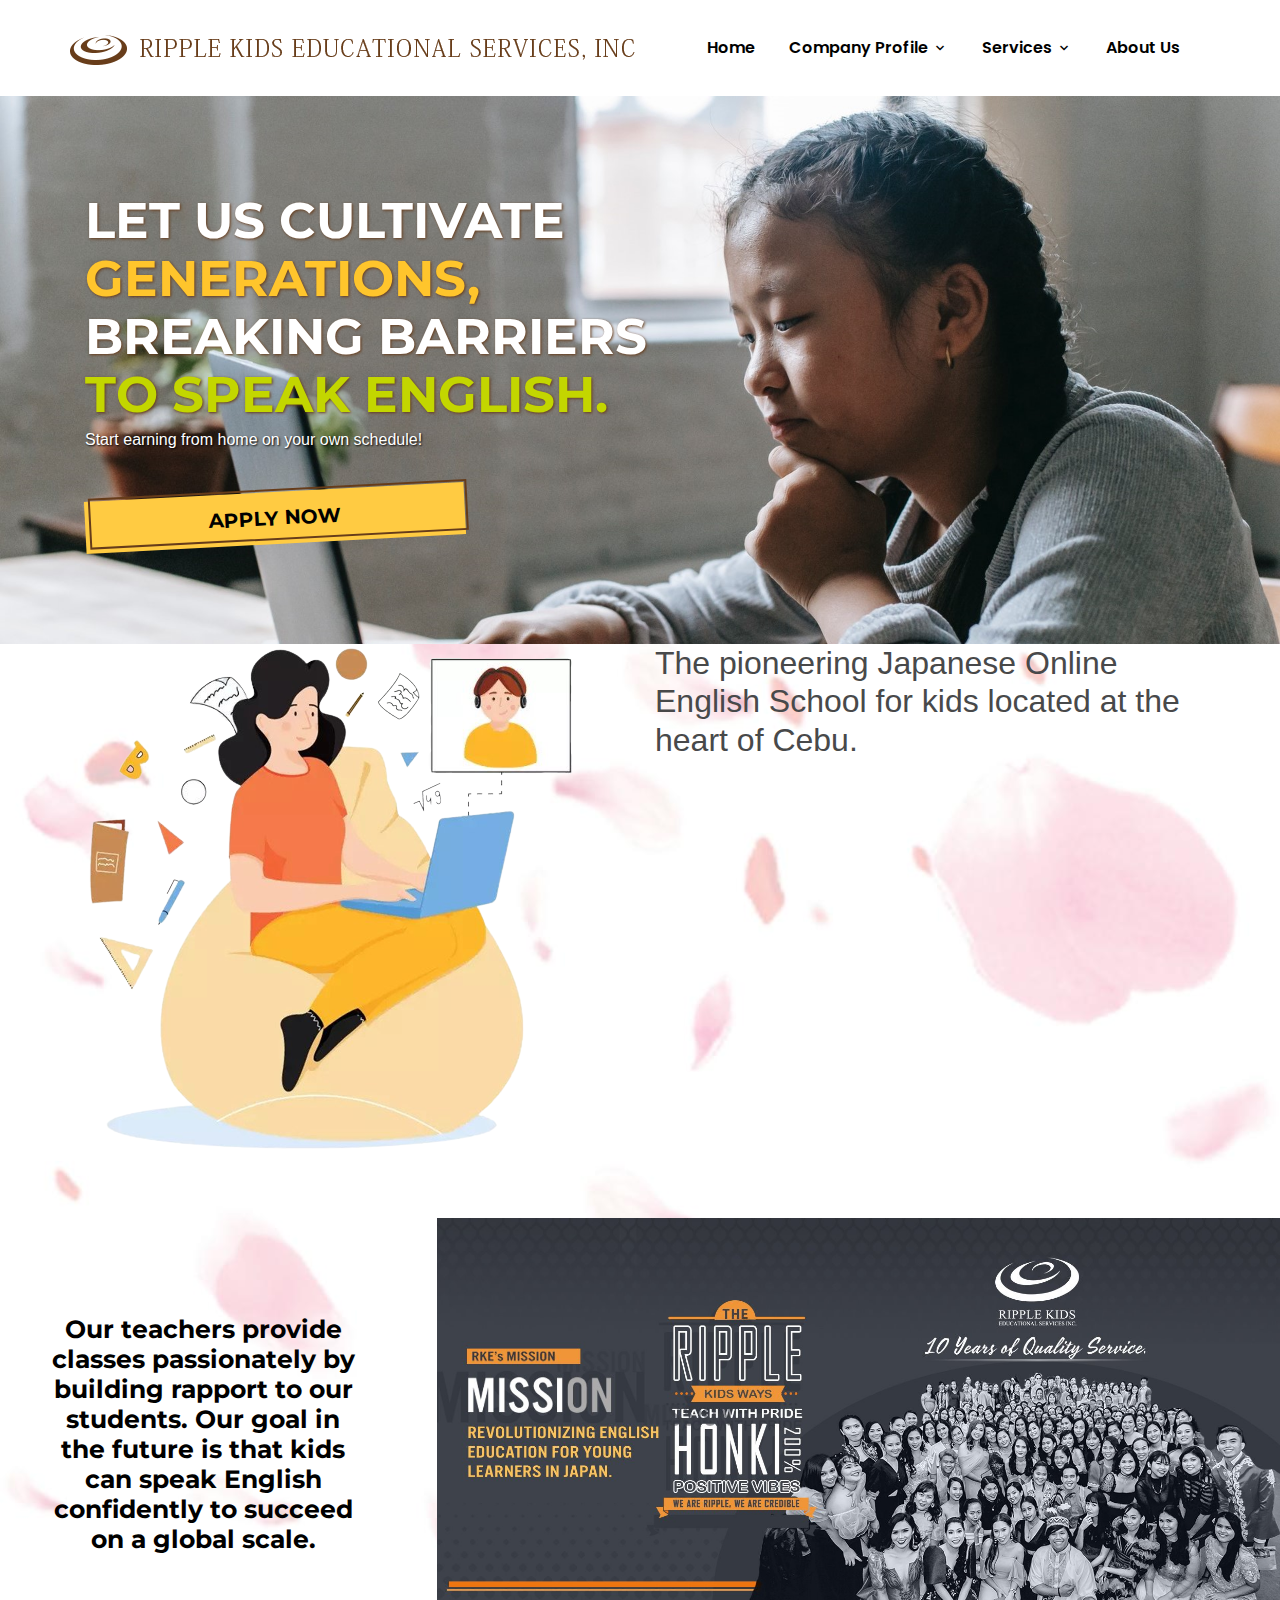
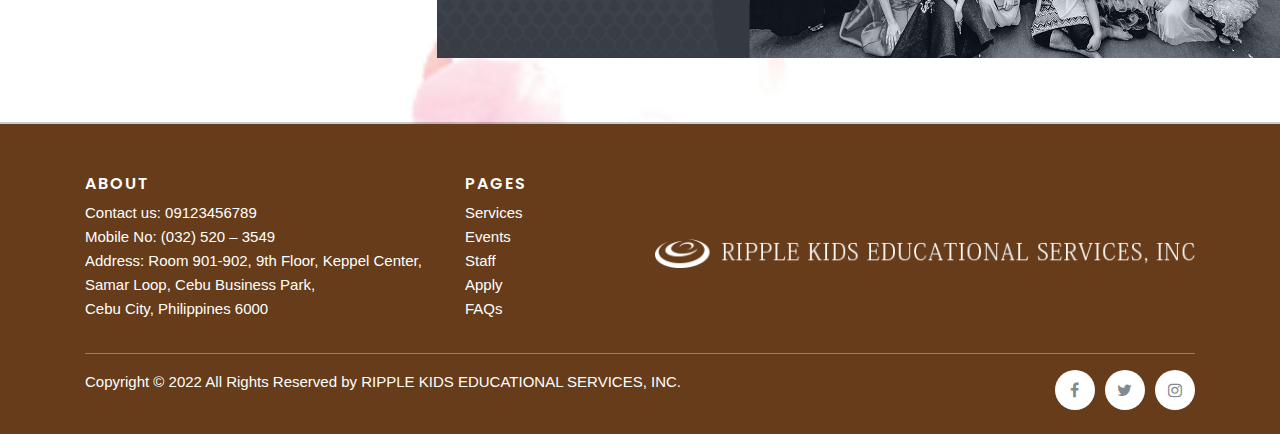
<file: index.html>
<!doctype html>
<html lang="en">
  <head>
    <meta charset="utf-8">
    <meta name="viewport" content="width=device-width, initial-scale=1, shrink-to-fit=no">
    <title>Ripple Kids Edu, Inc.</title>
    <link rel="stylesheet" href="https://cdnjs.cloudflare.com/ajax/libs/font-awesome/4.7.0/css/font-awesome.min.css">
    <link rel="shortcut icon" href="imgs/favicon.ico" />
    <link rel="stylesheet" href="fonts/icomoon/style.css">
    <link rel="stylesheet" href="css/owl.carousel.min.css">
    <!-- Bootstrap CSS -->
    <link rel="stylesheet" href="css/bootstrap.min.css">
    <link rel="stylesheet" href="css/footerstyle.css">
    <link rel="stylesheet" href="css/navbarstyle.css">
    <link rel="stylesheet" href="css/homestyle.css">
  </head>
  <body>
    <div class="site-mobile-menu site-navbar-target">
      <div class="site-mobile-menu-header">
        <div class="site-mobile-menu-close mt-3">
          <span class="icon-close2 js-menu-toggle"></span>
        </div>
      </div>
      <div class="site-mobile-menu-body"></div>
    </div>
    <header class="site-navbar js-sticky-header site-navbar-target" role="banner">
      <div class="container">
        <div class="row align-items-center position-relative">
          <div class="site-logo">
            <a href="index.html" class="logo-more">
              <img src="imgs/logo_pc.png" alt="">
            </a>
            <a href="index.html" class="logo-less">
              <img src="imgs/logo100.png" alt="">
            </a>
          </div>
          <div class="col-12">
            <nav class="site-navigation text-right ml-auto " role="navigation">
              <ul class="site-menu main-menu js-clone-nav ml-auto d-none d-lg-block">
                <li><a href="" class="nav-link" id="">Home</a></li>
                <li class="has-children">
                  <a class="nav-link">Company Profile</a>
                  <ul class="dropdown arrow-top">
                    <li><a href="" class="nav-link">Events</a></li>
                    <li><a href="" class="nav-link">Staff</a></li>
                  </ul>
                </li>
                <li class="has-children">
                  <a class="nav-link">Services</a>
                  <ul class="dropdown arrow-top">
                    <li><a href="" class="nav-link">Apply</a></li>
                    <li><a href="" class="nav-link">FAQs</a></li>
                  </ul>
                </li>
                <li><a href="" class="nav-link">About Us</a></li>
              </ul>
            </nav>
          </div>
          <div class="toggle-button d-inline-block d-lg-none">
            <a href="#" class="site-menu-toggle py-5 js-menu-toggle text-black">
              <span class="icon-menu h3"></span>
            </a>
          </div>
        </div>
      </div>
      </header>
      <section class="hero_section ">
        <div class="hero-container container">
          <div class="hero_detail-box">
            <h1>LET US CULTIVATE</h1>
            <h1 id="generations">GENERATIONS,</h1>
            <h1>BREAKING BARRIERS</h1>
            <h1 id="english">TO SPEAK ENGLISH.</h1>
            <p>Start earning from home on your own schedule!</p>
            <br>
            <div class="hero_btn-continer">
              <button class="button-53" role="button">APPLY NOW</button>
            </div>
          </div>
      </section>
      <section class="banner1">
        <div class="container">
          <div class="row">
            <div class="col-md-6 banner1_img">
              <img src="imgs/teacherLT.png" alt="">
            </div>
            <div class="col-md-6 banner1_txt">
              <h2>The pioneering Japanese Online English School for kids located at the heart of Cebu.</h2>
            </div>
          </div>
        </div>
      </section>
      <section class="box">
        <div class="boxed_container">
            <div class="row text-center">
              <div class="col-md-4 box-txt">
                <h2>​Our teachers provide classes passionately by building rapport to our students. Our goal in the future is that kids can speak English confidently to succeed on a global scale.</h2>
              </div>
              <div class="col-md-8 box-img">
                <img src="imgs/bannerimg1.jpg" alt=""/>
              </div>
            </div>
      </section>



      <!------      FOOTEr-->
      <footer class="site-footer">
        <div class="container">
          
            <div class="row">
              <div class="col-sm-12 col-md-4">
                  <div class="column">
                    <h6>About</h6>
                    <p class="text-left">Contact us: 09123456789<br>Mobile No: (032) 520 – 3549<br>Address: Room 901-902, 9th Floor, Keppel Center, <br>Samar Loop, Cebu Business Park, <br>Cebu City, Philippines 6000</p>
            </div>
                </div>
                <div class="col-xs-6 col-md-2">
                   <h6>Pages</h6>
                  <ul class="footer-links">
                      <li><a href="">Services</a></li>
                      <li><a href="">Events</a></li>
                      <li><a href="">Staff</a></li>
                      <li><a href="">Apply</a></li>
                      <li><a href="">FAQs</a></li>
                  </ul>
               </div>
          <div class="col-xs-6 col-md-6" id=logo_box>
            <img src="imgs/logo_white.png" id="logo"/>
          </div>
            </div>
            <hr>
          </div>
          <div class="container">
            <div class="row">
                <div class="col-md-8 col-sm-6 col-xs-12">
                <p class="copyright-text">Copyright &copy; 2022 All Rights Reserved by 
               <a href="#">RIPPLE KIDS EDUCATIONAL SERVICES, INC</a>.
                </p>
              </div>
              <div class="col-md-4 col-sm-6 col-xs-12">
                <ul class="social-icons">
                  <li><a href="#" class="fa fa-facebook"></a></li>
                  <li><a href="#" class="fa fa-twitter"></a></li>
                  <li><a href="#" class="fa fa-instagram"></a></li>
                </ul>
              </div>
            </div>
          </div>
    </footer>
    <script src="js/jquery-3.3.1.min.js"></script>
    <script src="js/popper.min.js"></script>
    <script src="js/bootstrap.min.js"></script>
    <script src="js/jquery.sticky.js"></script>
    <script src="js/main.js"></script>
  </body>
</html>
</file>
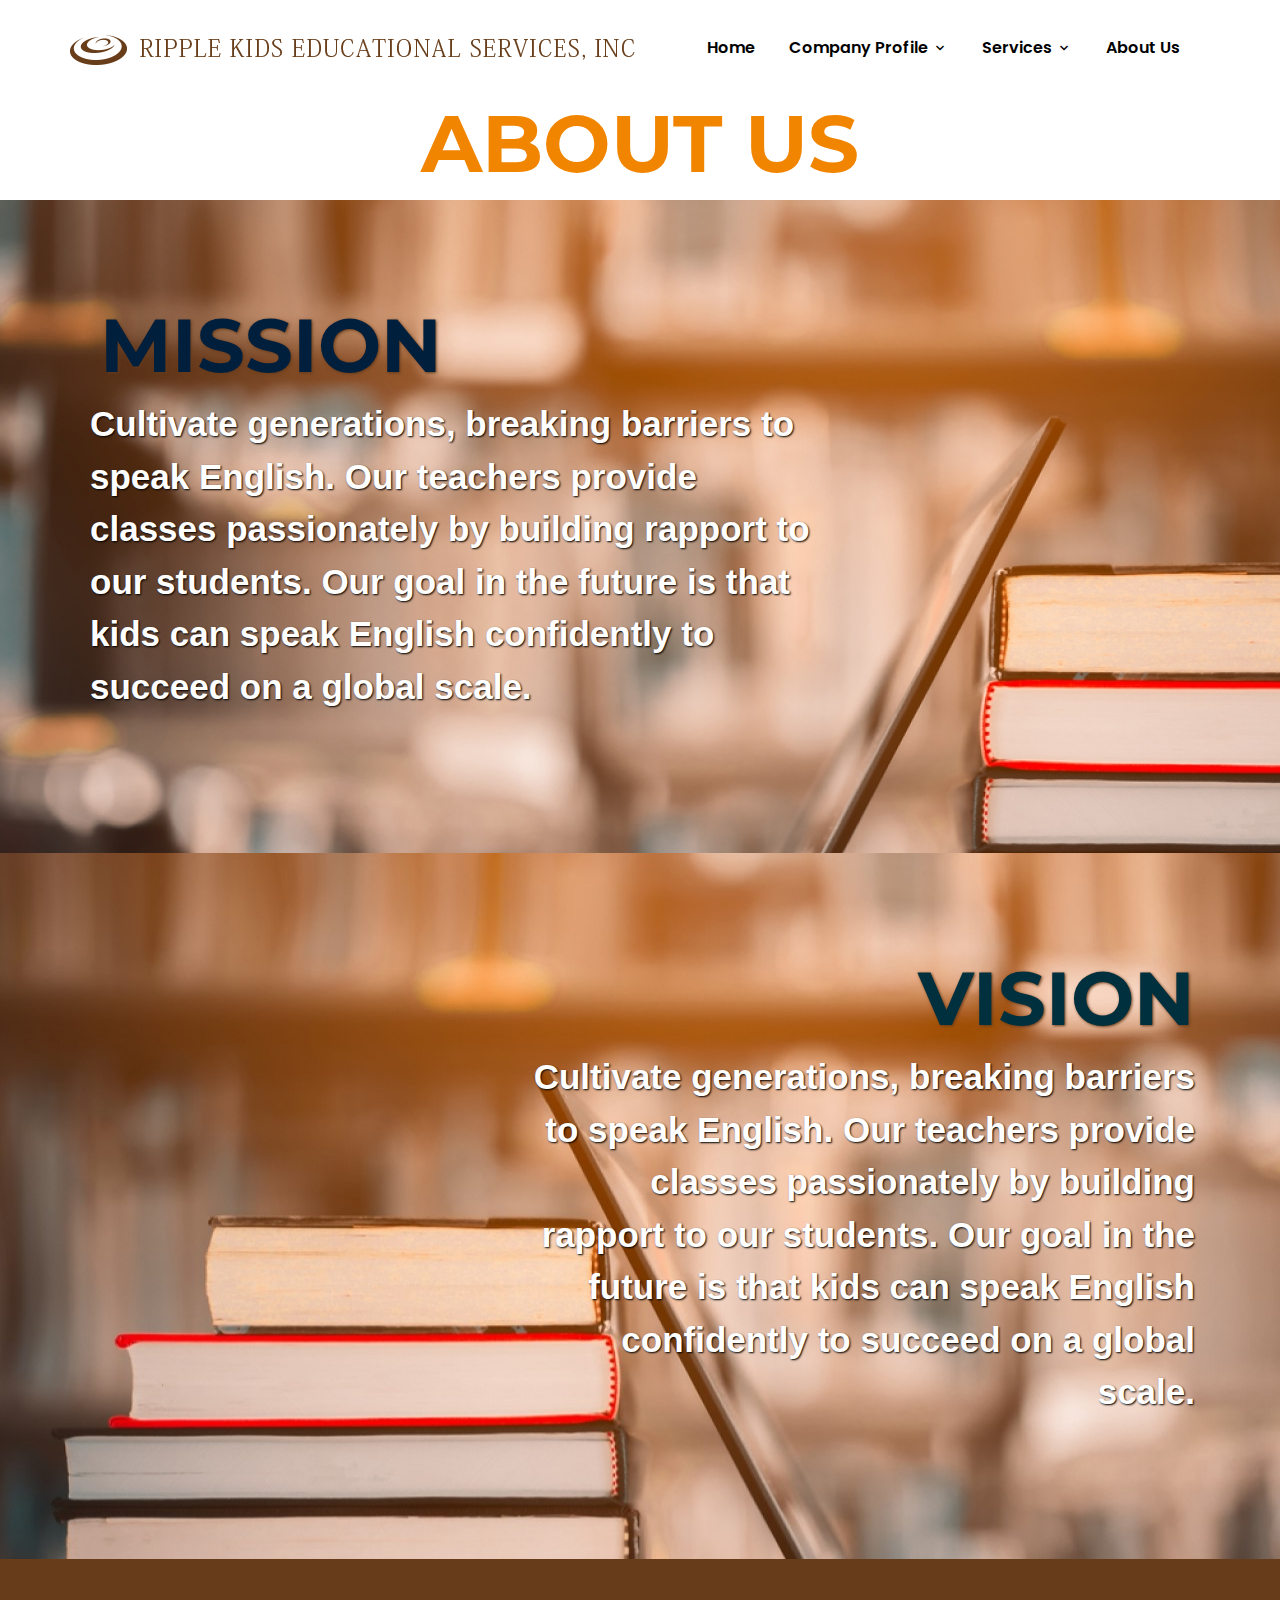
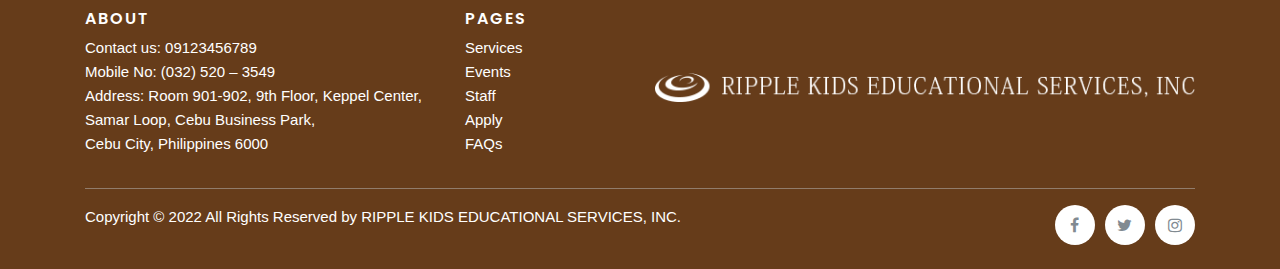
<file: aboutus.html>
<!doctype html>
<html lang="en">
  <head>
    <meta charset="utf-8">
    <meta name="viewport" content="width=device-width, initial-scale=1, shrink-to-fit=no">
    <title>Ripple Kids Edu, Inc.</title>
    <link rel="stylesheet" href="https://cdnjs.cloudflare.com/ajax/libs/font-awesome/4.7.0/css/font-awesome.min.css">
    <link rel="shortcut icon" href="imgs/favicon.ico" />
    <link rel="stylesheet" href="fonts/icomoon/style.css">
    <link rel="stylesheet" href="css/owl.carousel.min.css">
    <!-- Bootstrap CSS -->
    <link rel="stylesheet" href="css/bootstrap.min.css">
    <link rel="stylesheet" href="css/footerstyle.css">
    <link rel="stylesheet" href="css/navbarstyle.css">
    <link rel="stylesheet" href="css/about.css">
    <!--<link rel="stylesheet" href="css/aboutus.css">-->
  </head>
  <body>
    <div class="site-mobile-menu site-navbar-target">
      <div class="site-mobile-menu-header">
        <div class="site-mobile-menu-close mt-3">
          <span class="icon-close2 js-menu-toggle"></span>
        </div>
      </div>
      <div class="site-mobile-menu-body"></div>
    </div>
<header class="site-navbar js-sticky-header site-navbar-target" role="banner">
      <div class="container">
        <div class="row align-items-center position-relative">
          <div class="site-logo">
            <a href="index.html" class="logo-more">
              <img src="imgs/logo_pc.png" alt="">
            </a>
            <a href="index.html" class="logo-less">
              <img src="imgs/logo100.png" alt="">
            </a>
          </div>
          <div class="col-12">
            <nav class="site-navigation text-right ml-auto " role="navigation">
              <ul class="site-menu main-menu js-clone-nav ml-auto d-none d-lg-block">
                <li><a href="index.html" class="nav-link" id="">Home</a></li>
                <li class="has-children">
                  <a href="event.html" class="nav-link">Company Profile</a>
                  <ul class="dropdown arrow-top">
                    <li><a href="events.html" class="nav-link">Events</a></li>
                    <li><a href="staff.html" class="nav-link">Staff</a></li>
                    <li><a href="policy.html" class="nav-link">Policy</a></li>
                  </ul>
                </li>
                <li class="has-children">
                  <a href="applicant_page.html" class="nav-link">Services</a>
                  <ul class="dropdown arrow-top">
                    <li><a href="applicant_page.html" class="nav-link">Apply</a></li>
                    <li><a href="" class="nav-link">FAQs</a></li>
                  </ul>
                </li>
                <li><a href="aboutus.html" class="nav-link">About Us</a></li>
              </ul>
            </nav>
          </div>
          <div class="toggle-button d-inline-block d-lg-none">
            <a href="#" class="site-menu-toggle py-5 js-menu-toggle text-black">
              <span class="icon-menu h3"></span>
            </a>
          </div>
        </div>
      </div>
      </header>

      <div class="about">
        <h2 class="a_title">ABOUT US</h2>
    </div>

    <section class="mission_section">
        <div class="about-container container"> 
          <div class="mv_detail-box"> 
             <div class="row"></div>

             <div class="col-sm-8">
                <h1 class="miss">MISSION</h1>
                <p class="p_content_m">Cultivate generations, breaking barriers to speak English.
            Our teachers provide classes passionately by building rapport to our students. Our goal in the future is that kids can speak English confidently to succeed on a global scale.</p>
            <br> 
          
            </div>
            
          </div>
        </div>    
         
       
      </section>


       <section class="vision_section">
        <div class="about-container container">
          <div class="mv_detail-box">
            <div class="row">
              <div class="col-sm-4"></div>
              <div class="col-sm-8">

                <h1 class="vis">VISION</h1>
                <p class="p_content">Cultivate generations, breaking barriers to speak English.
            Our teachers provide classes passionately by building rapport to our students. Our goal in the future is that kids can speak English confidently to succeed on a global scale.</p>

            <br>

             </div>
           </div>
          </div>
        </div>
      </div>  
      </section>

  

      <footer class="site-footer">
        <div class="container">
            <div class="row">
              <div class="col-sm-12 col-md-4">
                  <div class="column">
                    <h6>About</h6>
                    <p class="text-left">Contact us: 09123456789<br>Mobile No: (032) 520 – 3549<br>Address: Room 901-902, 9th Floor, Keppel Center, <br>Samar Loop, Cebu Business Park, <br>Cebu City, Philippines 6000</p>
            </div>
                </div>
                <div class="col-xs-6 col-md-2">
                   <h6>Pages</h6>
                  <ul class="footer-links">
                      <li><a href="">Services</a></li>
                      <li><a href="">Events</a></li>
                      <li><a href="">Staff</a></li>
                      <li><a href="">Apply</a></li>
                      <li><a href="">FAQs</a></li>
                  </ul>
               </div>
          <div class="col-xs-6 col-md-6" id=logo_box>
            <img src="imgs/logo_white.png" id="logo"/>
          </div>
            </div>
            <hr>
          </div>
          <div class="container">
            <div class="row">
                <div class="col-md-8 col-sm-6 col-xs-12">
                <p class="copyright-text">Copyright &copy; 2022 All Rights Reserved by 
               <a href="#">RIPPLE KIDS EDUCATIONAL SERVICES, INC</a>.
                </p>
              </div>
              <div class="col-md-4 col-sm-6 col-xs-12">
                <ul class="social-icons">
                  <li><a href="#" class="fa fa-facebook"></a></li>
                  <li><a href="#" class="fa fa-twitter"></a></li>
                  <li><a href="#" class="fa fa-instagram"></a></li>
                </ul>
              </div>
            </div>
          </div>
    </footer>
    <script src="js/jquery-3.3.1.min.js"></script>
    <script src="js/popper.min.js"></script>
    <script src="js/bootstrap.min.js"></script>
    <script src="js/jquery.sticky.js"></script>
    <script src="js/main.js"></script>
  </body>
</html>
</file>
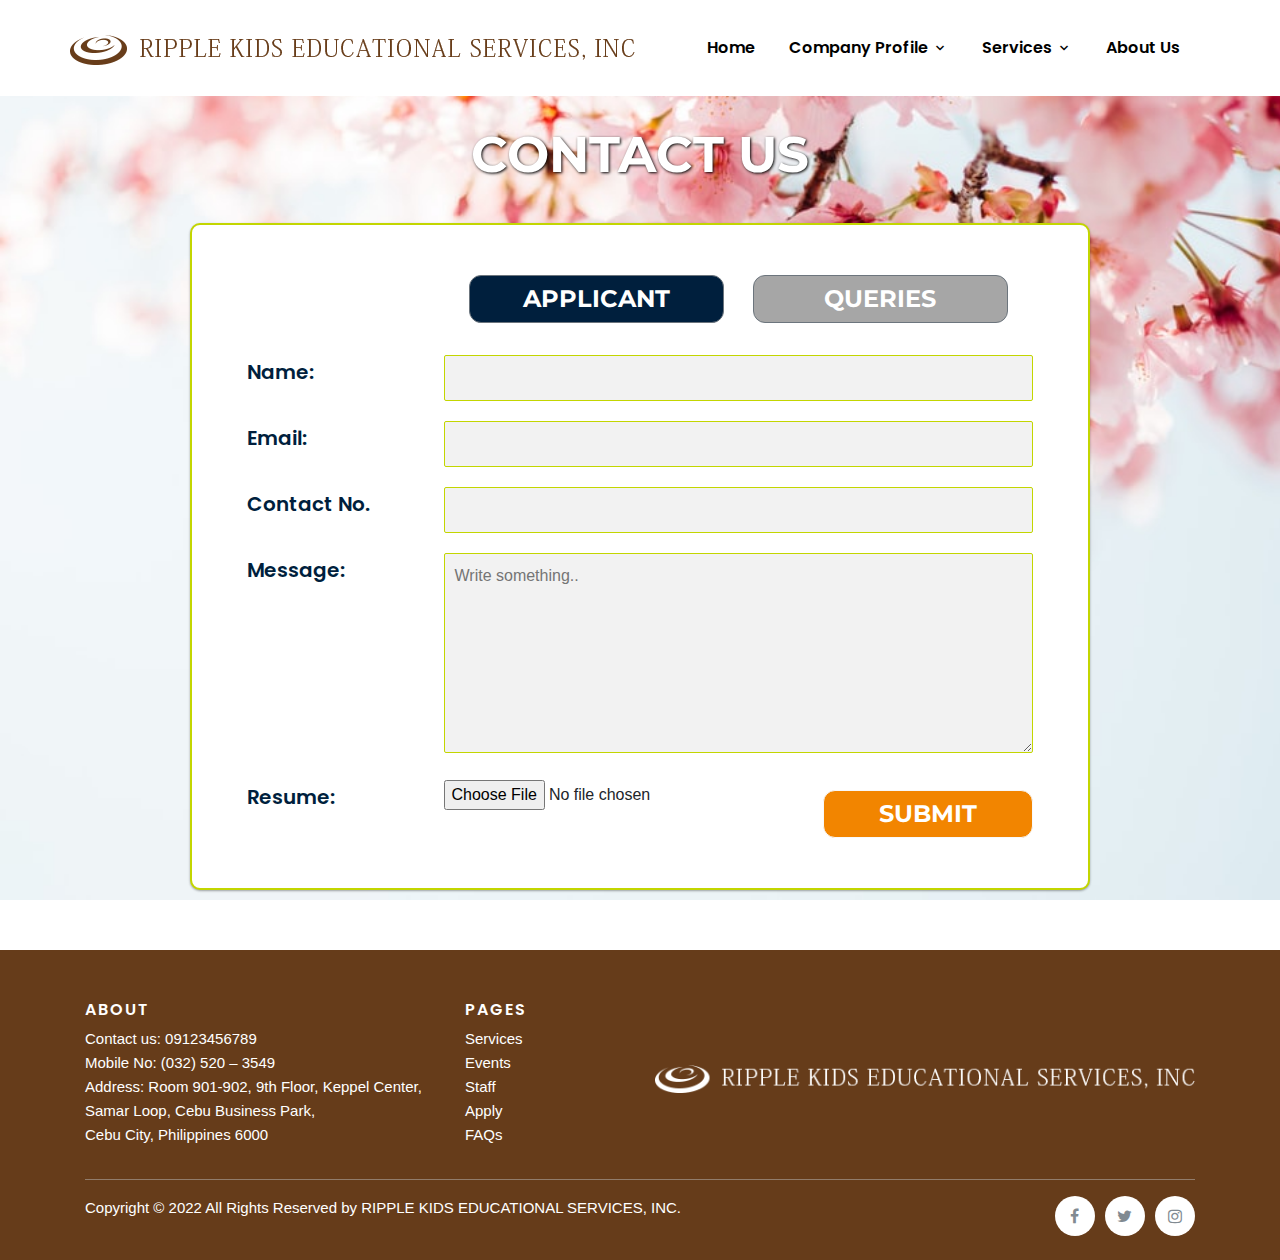
<file: applicant_page.html>
<!doctype html>
<html lang="en">
  <head>
    <meta charset="utf-8">
    <meta name="viewport" content="width=device-width, initial-scale=1, shrink-to-fit=no">
    <title>APPLICANT | Ripple Kids Edu, Inc.</title>
    <link rel="stylesheet" href="https://cdnjs.cloudflare.com/ajax/libs/font-awesome/4.7.0/css/font-awesome.min.css">
    <link rel="shortcut icon" href="imgs/favicon.ico" />
    <link rel="stylesheet" href="fonts/icomoon/style.css">
    <link rel="stylesheet" href="css/owl.carousel.min.css">
    <!-- Bootstrap CSS -->
    <link rel="stylesheet" href="css/bootstrap.min.css">
    <link rel="stylesheet" href="css/footerstyle.css">
    <link rel="stylesheet" href="css/navbarstyle.css">
    <link rel="stylesheet" href="css/applicant_form.css">

  </head>
  <body>
    <div class="site-mobile-menu site-navbar-target">
      <div class="site-mobile-menu-header">
        <div class="site-mobile-menu-close mt-3">
          <span class="icon-close2 js-menu-toggle"></span>
        </div>
      </div>
      <div class="site-mobile-menu-body"></div>
    </div>
<header class="site-navbar js-sticky-header site-navbar-target" role="banner">
      <div class="container">
        <div class="row align-items-center position-relative">
          <div class="site-logo">
            <a href="index.html" class="logo-more">
              <img src="imgs/logo_pc.png" alt="">
            </a>
            <a href="index.html" class="logo-less">
              <img src="imgs/logo100.png" alt="">
            </a>
          </div>
          <div class="col-12">
            <nav class="site-navigation text-right ml-auto " role="navigation">
              <ul class="site-menu main-menu js-clone-nav ml-auto d-none d-lg-block">
                <li><a href="index.html" class="nav-link" id="">Home</a></li>
                <li class="has-children">
                  <a href="events.html" class="nav-link">Company Profile</a>
                  <ul class="dropdown arrow-top">
                    <li><a href="events.html" class="nav-link">Events</a></li>
                    <li><a href="staff.html" class="nav-link">Staff</a></li>
                    <li><a href="policy.html" class="nav-link">Policy</a></li>
                  </ul>
                </li>
                <li class="has-children">
                  <a href="applicant_page.html" class="nav-link">Services</a>
                  <ul class="dropdown arrow-top">
                    <li><a href="applicant_page.html" class="nav-link">Apply</a></li>
                    <li><a href="" class="nav-link">FAQs</a></li>
                  </ul>
                </li>
                <li><a href="aboutus.html" class="nav-link">About Us</a></li>
              </ul>
            </nav>
          </div>
          <div class="toggle-button d-inline-block d-lg-none">
            <a href="#" class="site-menu-toggle py-5 js-menu-toggle text-black">
              <span class="icon-menu h3"></span>
            </a>
          </div>
        </div>
      </div>
      </header>
      
      <!-- FORM BODY -->
    <div class="form-background">
      <div class="contactus">
        <h1 >CONTACT US</h1>
      </div>
      <div class="formbox">
        <form action="/action_page.php">
                
          <div class="row justify-content-center">
              <div class="col-25"></div>
                <div class="col-75">
                  <a href="applicant_page.html" class="current btn btn-secondary" role="button">APPLICANT</a> 
                  <a href="queries_page.html" class="btn btn-secondary" role="button">QUERIES</a>
                </div>
          </div>
      
          <div class="row">
            <div class="col-25">
              <label for="name">Name:</label>
            </div>
            <div class="col-75">
              <input type="text" id="name" name="Name" required>
            </div>
          </div>
          
          <div class="row">
            <div class="col-25">
              <label for="email">Email:</label>
            </div>
            <div class="col-75">
              <input type="email" id="email" name="Email"  pattern="[a-z0-9._%+-]+@[a-z0-9.-]+\.[a-z]{2,4}$" required>
            </div>
          </div>
      
          <div class="row">
              <div class="col-25">
                <label for="contact">Contact No.</label>
              </div>
              <div class="col-75">
                <input type="text" id="contact" name="Contact" required>
              </div>
            </div>
          
          <div class="row">
            <div class="col-25">
              <label for="subject" required >Message:</label>
            </div>
            <div class="col-75">
              <textarea id="message" name="Message" style="height:200px" placeholder="Write something.." ></textarea>
            </div>
          </div>
      
          <div class="row">
              <div class="col-25">
                  <label for="formFileSm" class="form-label">Resume:</label>
              </div>
              <div class="col-75">
                  <div class="mb-3">
                    <form action="/action_page.php">
                      <input type="file" name="upload" id="myFile" class="upload-box" placeholder="Upload File">
                      <input class="btn btn-light" type="submit" value="SUBMIT" />
                    </form>                      
                  </div>       
              </div>
          </div>
        </div>
      </div>

      <footer class="site-footer">
        <div class="container">
            <div class="row">
              <div class="col-sm-12 col-md-4">
                  <div class="column">
                    <h6>About</h6>
                    <p class="text-left">Contact us: 09123456789<br>Mobile No: (032) 520 – 3549<br>Address: Room 901-902, 9th Floor, Keppel Center, <br>Samar Loop, Cebu Business Park, <br>Cebu City, Philippines 6000</p>
            </div>
                </div>
                <div class="col-xs-6 col-md-2">
                   <h6>Pages</h6>
                  <ul class="footer-links">
                      <li><a href="applicant_page.html">Services</a></li>
                      <li><a href="events.html">Events</a></li>
                      <li><a href="staff.html">Staff</a></li>
                      <li><a href="applicant_page.html">Apply</a></li>
                      <li><a href="">FAQs</a></li>
                  </ul>
               </div>
          <div class="col-xs-6 col-md-6" id=logo_box>
            <img src="imgs/logo_white.png" id="logo"/>
          </div>
            </div>
            <hr>
          </div>
          <div class="container">
            <div class="row">
                <div class="col-md-8 col-sm-6 col-xs-12">
                <p class="copyright-text">Copyright &copy; 2022 All Rights Reserved by 
               <a href="#">RIPPLE KIDS EDUCATIONAL SERVICES, INC</a>.
                </p>
              </div>
              <div class="col-md-4 col-sm-6 col-xs-12">
                <ul class="social-icons">
                  <li><a href="#" class="fa fa-facebook"></a></li>
                  <li><a href="#" class="fa fa-twitter"></a></li>
                  <li><a href="#" class="fa fa-instagram"></a></li>
                </ul>
              </div>
            </div>
          </div>
    </footer>
    <script src="js/jquery-3.3.1.min.js"></script>
    <script src="js/popper.min.js"></script>
    <script src="js/bootstrap.min.js"></script>
    <script src="js/jquery.sticky.js"></script>
    <script src="js/main.js"></script>
  </body>
</html>
</file>
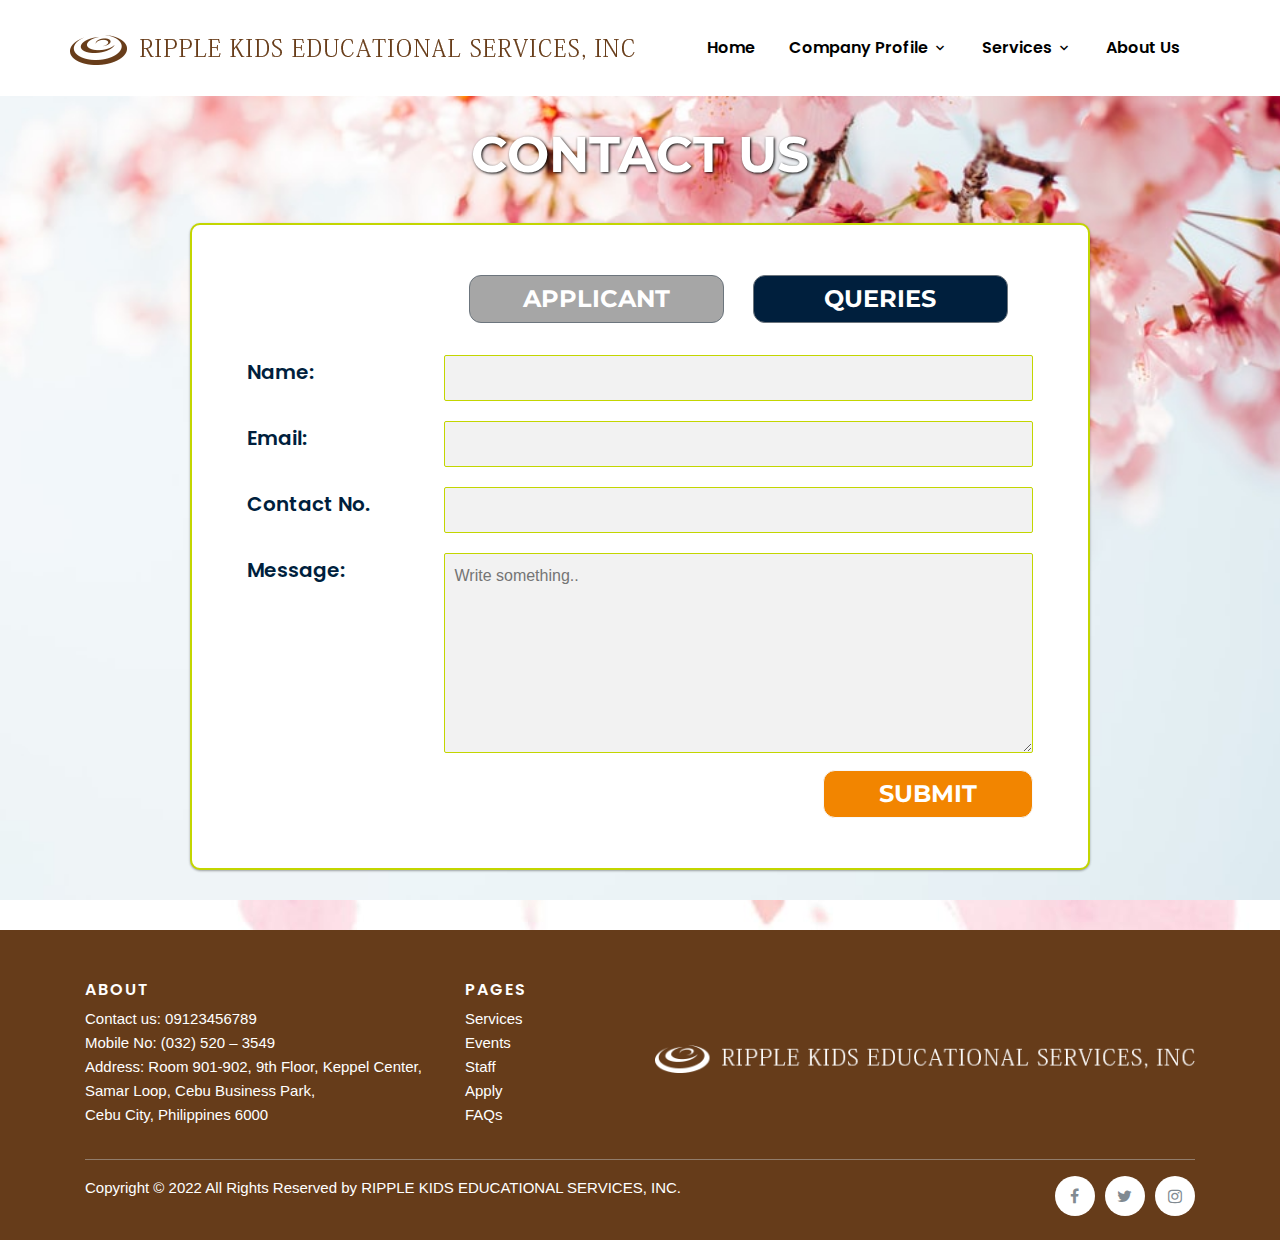
<file: queries_page.html>
<!doctype html>
<html lang="en">
  <head>
    <meta charset="utf-8">
    <meta name="viewport" content="width=device-width, initial-scale=1, shrink-to-fit=no">
    <title>QUERIES | Ripple Kids Edu, Inc.</title>
    <link rel="stylesheet" href="https://cdnjs.cloudflare.com/ajax/libs/font-awesome/4.7.0/css/font-awesome.min.css">
    <link rel="shortcut icon" href="imgs/favicon.ico" />
    <link rel="stylesheet" href="fonts/icomoon/style.css">
    <link rel="stylesheet" href="css/owl.carousel.min.css">
    <!-- Bootstrap CSS -->
    <link rel="stylesheet" href="css/bootstrap.min.css">
    <link rel="stylesheet" href="css/footerstyle.css">
    <link rel="stylesheet" href="css/navbarstyle.css">
    <link rel="stylesheet" href="css/homestyle.css">

    <link rel="stylesheet" href="css/queries_form.css">

  </head>
  <body>
    <div class="site-mobile-menu site-navbar-target">
      <div class="site-mobile-menu-header">
        <div class="site-mobile-menu-close mt-3">
          <span class="icon-close2 js-menu-toggle"></span>
        </div>
      </div>
      <div class="site-mobile-menu-body"></div>
    </div>
<header class="site-navbar js-sticky-header site-navbar-target" role="banner">
      <div class="container">
        <div class="row align-items-center position-relative">
          <div class="site-logo">
            <a href="index.html" class="logo-more">
              <img src="imgs/logo_pc.png" alt="">
            </a>
            <a href="index.html" class="logo-less">
              <img src="imgs/logo100.png" alt="">
            </a>
          </div>
          <div class="col-12">
            <nav class="site-navigation text-right ml-auto " role="navigation">
              <ul class="site-menu main-menu js-clone-nav ml-auto d-none d-lg-block">
                <li><a href="index.html" class="nav-link" id="">Home</a></li>
                <li class="has-children">
                  <a href="events.html" class="nav-link">Company Profile</a>
                  <ul class="dropdown arrow-top">
                    <li><a href="events.html" class="nav-link">Events</a></li>
                    <li><a href="staff.html" class="nav-link">Staff</a></li>
                    <li><a href="policy.html" class="nav-link">Policy</a></li>
                  </ul>
                </li>
                <li class="has-children">
                  <a href="applicant_page.html" class="nav-link">Services</a>
                  <ul class="dropdown arrow-top">
                    <li><a href="applicant_page.html" class="nav-link">Apply</a></li>
                    <li><a href="" class="nav-link">FAQs</a></li>
                  </ul>
                </li>
                <li><a href="aboutus.html" class="nav-link">About Us</a></li>
              </ul>
            </nav>
          </div>
          <div class="toggle-button d-inline-block d-lg-none">
            <a href="#" class="site-menu-toggle py-5 js-menu-toggle text-black">
              <span class="icon-menu h3"></span>
            </a>
          </div>
        </div>
      </div>
      </header>
      
      <!-- FORM BODY -->
    <div class="form-background">
      <div class="contactus">
        <h1 >CONTACT US</h1>
      </div>
      <div class="formbox">
        <form action="/action_page.php">
                
          <div class="row justify-content-center">
              <div class="col-25"></div>
                <div class="col-75">
                  <a href="applicant_page.html" class="btn btn-secondary" role="button">APPLICANT</a> 
                  <a href="queries_page.html" class="current btn btn-secondary" role="button">QUERIES</a>
                </div>
          </div>
      
          <div class="row">
            <div class="col-25">
              <label for="name">Name:</label>
            </div>
            <div class="col-75">
              <input type="text" id="name" name="Name" required>
            </div>
          </div>

          <div class="row">
            <div class="col-25">
              <label for="email">Email:</label>
            </div>
            <div class="col-75">
              <input type="email" id="email" name="Email"  pattern="[a-z0-9._%+-]+@[a-z0-9.-]+\.[a-z]{2,4}$" required>
            </div>
          </div>
          
          <div class="row">
              <div class="col-25">
                <label for="contact">Contact No.</label>
              </div>
              <div class="col-75">
                <input type="text" id="contact" name="Contact" required>
              </div>
            </div>
          
          <div class="row">
            <div class="col-25">
              <label for="subject">Message:</label>
            </div>
            <div class="col-75">
              <textarea id="message" name="Message" style="height:200px" placeholder="Write something.." required></textarea>
              <input class="btn btn-light" type="submit" value="SUBMIT" />
            </div>
          </div>

        </form>
      </div>
    </div>

      <footer class="site-footer">
        <div class="container">
            <div class="row">
              <div class="col-sm-12 col-md-4">
                  <div class="column">
                    <h6>About</h6>
                    <p class="text-left">Contact us: 09123456789<br>Mobile No: (032) 520 – 3549<br>Address: Room 901-902, 9th Floor, Keppel Center, <br>Samar Loop, Cebu Business Park, <br>Cebu City, Philippines 6000</p>
            </div>
                </div>
                <div class="col-xs-6 col-md-2">
                   <h6>Pages</h6>
                  <ul class="footer-links">
                      <li><a href="">Services</a></li>
                      <li><a href="">Events</a></li>
                      <li><a href="">Staff</a></li>
                      <li><a href="">Apply</a></li>
                      <li><a href="">FAQs</a></li>
                  </ul>
               </div>
          <div class="col-xs-6 col-md-6" id=logo_box>
            <img src="imgs/logo_white.png" id="logo"/>
          </div>
            </div>
            <hr>
          </div>
          <div class="container">
            <div class="row">
                <div class="col-md-8 col-sm-6 col-xs-12">
                <p class="copyright-text">Copyright &copy; 2022 All Rights Reserved by 
               <a href="#">RIPPLE KIDS EDUCATIONAL SERVICES, INC</a>.
                </p>
              </div>
              <div class="col-md-4 col-sm-6 col-xs-12">
                <ul class="social-icons">
                  <li><a href="#" class="fa fa-facebook"></a></li>
                  <li><a href="#" class="fa fa-twitter"></a></li>
                  <li><a href="#" class="fa fa-instagram"></a></li>
                </ul>
              </div>
            </div>
          </div>
    </footer>
    <script src="js/jquery-3.3.1.min.js"></script>
    <script src="js/popper.min.js"></script>
    <script src="js/bootstrap.min.js"></script>
    <script src="js/jquery.sticky.js"></script>
    <script src="js/main.js"></script>
  </body>
</html>
</file>
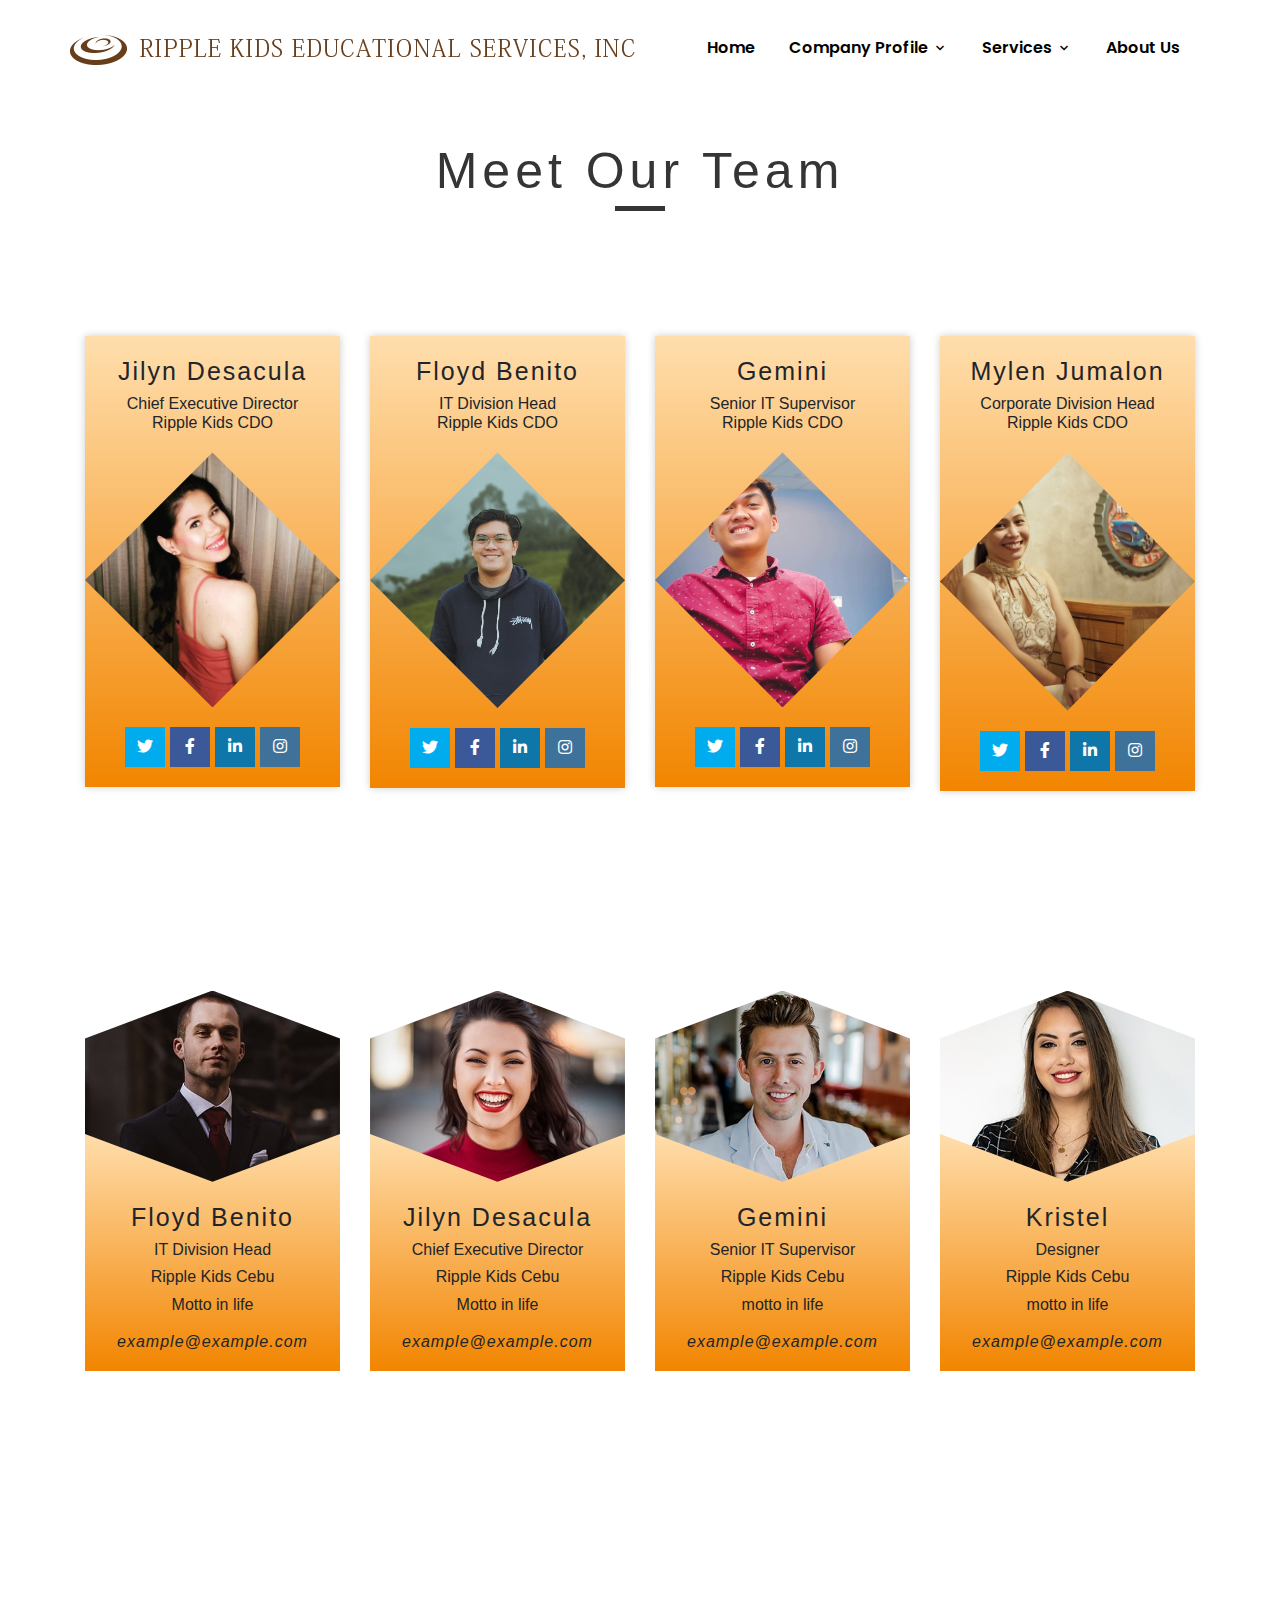
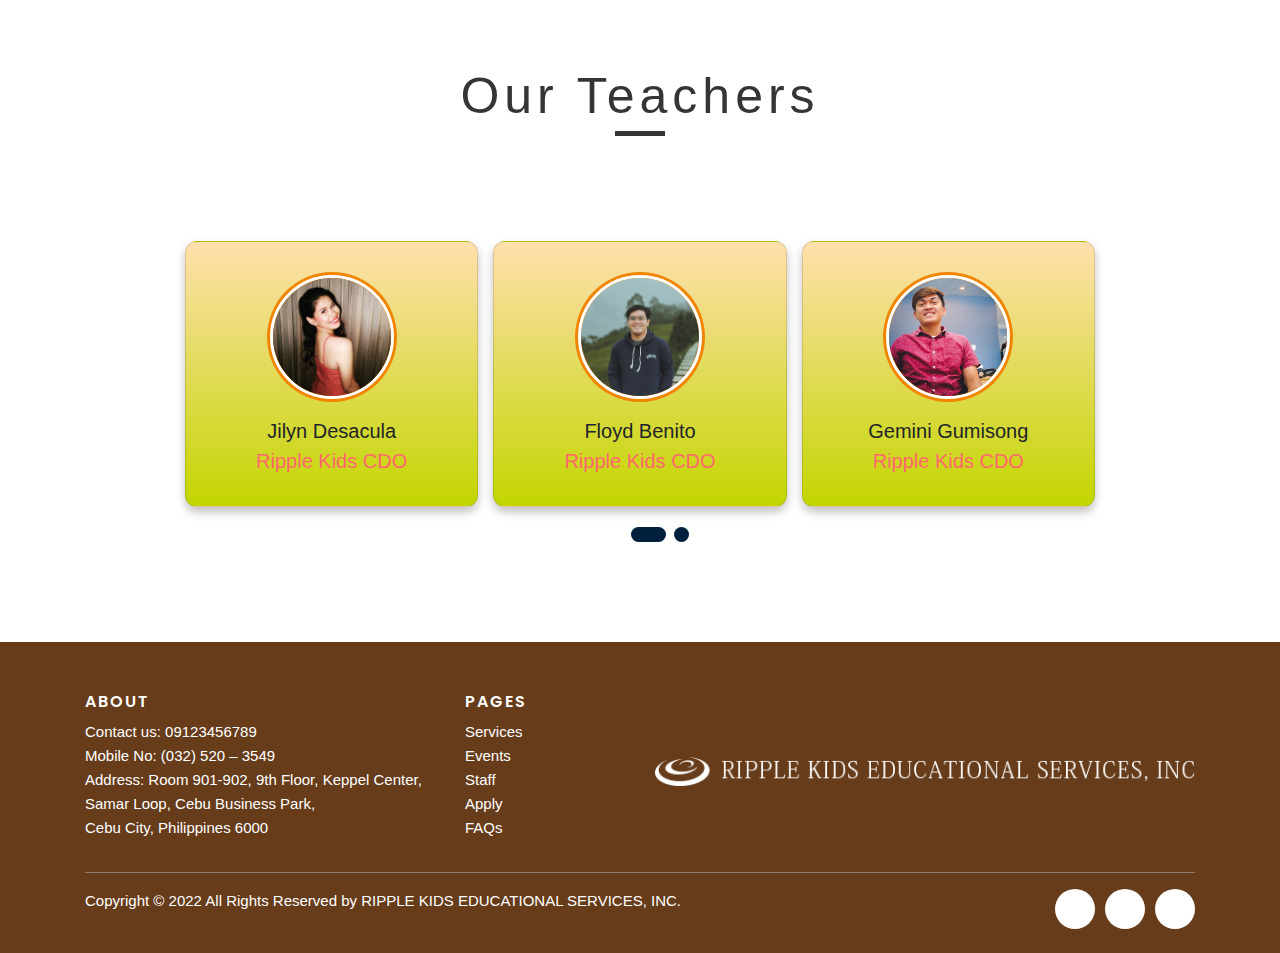
<file: staff.html>
<!doctype html>
<html lang="en">
  <head>
    <meta charset="utf-8">
    <meta name="viewport" content="width=device-width, initial-scale=1, shrink-to-fit=no">
    <title>Ripple Kids Edu, Inc.</title>
    <link rel="stylesheet" href="https://cdnjs.cloudflare.com/ajax/libs/font-awesome/4.7.0/css/font-awesome.min.css">
    <link rel="shortcut icon" href="imgs/favicon.ico" />
    <link rel="stylesheet" href="fonts/icomoon/style.css">
    <link rel="stylesheet" href="css/owl.carousel.min.css">
    <!-- Bootstrap CSS -->
    <link rel="stylesheet" href="css/bootstrap.min.css">
    <link rel="stylesheet" href="css/footerstyle.css">
    <link rel="stylesheet" href="css/navbarstyle.css">


<!-----Staff Profile Links---->


        

        <!-- Google Fonts -->
        <link href="https://fonts.googleapis.com/css?family=Lato:300,400,700,900&display=swap" rel="stylesheet">
        
        <!-- Font Awesome -->
        <link href="https://cdnjs.cloudflare.com/ajax/libs/font-awesome/5.10.0/css/all.min.css" rel="stylesheet">

        <!-- Template Style sheet -->
        <link href="css/staffstyle.css" rel="stylesheet">

        <link rel="stylesheet" href="https://cdnjs.cloudflare.com/ajax/libs/font-awesome/5.15.2/css/all.min.css"/>


    </head>


    


  <body>


    <!------Navbar------->
    <div class="site-mobile-menu site-navbar-target">
      <div class="site-mobile-menu-header">
        <div class="site-mobile-menu-close mt-3">
          <span class="icon-close2 js-menu-toggle"></span>
        </div>
      </div>
      <div class="site-mobile-menu-body"></div>
    </div>
<header class="site-navbar js-sticky-header site-navbar-target" role="banner">
      <div class="container">
        <div class="row align-items-center position-relative">
          <div class="site-logo">
            <a href="index.html" class="logo-more">
              <img src="imgs/logo_pc.png" alt="">
            </a>
            <a href="index.html" class="logo-less">
              <img src="imgs/logo100.png" alt="">
            </a>
          </div>
          <div class="col-12">
            <nav class="site-navigation text-right ml-auto " role="navigation">
              <ul class="site-menu main-menu js-clone-nav ml-auto d-none d-lg-block">
                <li><a href="index.html" class="nav-link" id="">Home</a></li>
                <li class="has-children">
                  <a href="events.html" class="nav-link">Company Profile</a>
                  <ul class="dropdown arrow-top">
                    <li><a href="events.html" class="nav-link">Events</a></li>
                    <li><a href="staff.html" class="nav-link">Staff</a></li>
                    <li><a href="policy.html" class="nav-link">Policy</a></li>
                  </ul>
                </li>
                <li class="has-children">
                  <a href="applicant_page.html" class="nav-link">Services</a>
                  <ul class="dropdown arrow-top">
                    <li><a href="applicant_page.html" class="nav-link">Apply</a></li>
                    <li><a href="" class="nav-link">FAQs</a></li>
                  </ul>
                </li>
                <li><a href="aboutus.html" class="nav-link">About Us</a></li>
              </ul>
            </nav>
          </div>
          <div class="toggle-button d-inline-block d-lg-none">
            <a href="#" class="site-menu-toggle py-5 js-menu-toggle text-black">
              <span class="icon-menu h3"></span>
            </a>
          </div>
        </div>
      </div>
      </header>

      <!-----End------>




<!-- Team #1 -->
        <div class="formbox">
            <div class="section-title">
                <h1>Meet Our Team</h1>
            </div>
            <div class="row">
                <div class="kim column">
                    <div class="team-1">
                        <div class="team-content">
                            <h2>Jilyn Desacula</h2>
                            <h3>Chief Executive Director</h3>
                            <h3>Ripple Kids CDO</h3>
                        </div>
                        <div class="team-img">
                            <img src="imgs/ceo.jpg" alt="Team Image">
                            <div class="team-content">
                                <p>Inspirational quote or motto in life</p>
                            </div>
                        </div>
                        <div class="team-content">
                            <div class="team-social">
                                <a class="social-tw" href=""><i class="fab fa-twitter"></i></a>
                                <a class="social-fb" href=""><i class="fab fa-facebook-f"></i></a>
                                <a class="social-li" href=""><i class="fab fa-linkedin-in"></i></a>
                                <a class="social-in" href=""><i class="fab fa-instagram"></i></a>
                            </div>
                        </div>
                    </div>
                </div>
                <div class="kim column">
                    <div class="team-1">
                        <div class="team-content">
                            <h2>Floyd Benito</h2>
                            <h3>IT Division Head</h3>
                            <h3>Ripple Kids CDO</h3>
                        </div>
                        <div class="team-img">
                            <img src="imgs/floyd.jpg" alt="Team Image">
                            <div class="team-content">
                                <p>Inspirational quote or motto in life</p>
                            </div>
                        </div>
                        <div class="team-content">
                            <div class="team-social">
                                <a class="social-tw" href=""><i class="fab fa-twitter"></i></a>
                                <a class="social-fb" href=""><i class="fab fa-facebook-f"></i></a>
                                <a class="social-li" href=""><i class="fab fa-linkedin-in"></i></a>
                                <a class="social-in" href=""><i class="fab fa-instagram"></i></a>
                            </div>
                        </div>
                    </div>
                </div>
                <div class="kim column">
                    <div class="team-1">
                        <div class="team-content">
                            <h2>Gemini</h2>
                            <h3>Senior IT Supervisor</h3>
                            <h3>Ripple Kids CDO</h3>
                        </div>
                        <div class="team-img">
                            <img src="imgs/gemini.jpg" alt="Team Image">
                            <div class="team-content">
                                <p>Inspirational quote or motto in life</p>
                            </div>
                        </div>
                        <div class="team-content">
                            <div class="team-social">
                                <a class="social-tw" href=""><i class="fab fa-twitter"></i></a>
                                <a class="social-fb" href=""><i class="fab fa-facebook-f"></i></a>
                                <a class="social-li" href=""><i class="fab fa-linkedin-in"></i></a>
                                <a class="social-in" href=""><i class="fab fa-instagram"></i></a>
                            </div>
                        </div>
                    </div>
                </div>
                <div class="kim column">
                    <div class="team-1">
                        <div class="team-content">
                            <h2>Mylen Jumalon</h2>
                            <h3>Corporate Division Head</h3>
                            <h3>Ripple Kids CDO</h3>
                        </div>
                        <div class="team-img">
                            <img src="imgs/mylen.jpg" alt="Team Image">
                            <div class="team-content">
                                <p>Inspirational quote or motto in life</p>
                            </div>
                        </div>
                        <div class="team-content">
                            <div class="team-social">
                                <a class="social-tw" href=""><i class="fab fa-twitter"></i></a>
                                <a class="social-fb" href=""><i class="fab fa-facebook-f"></i></a>
                                <a class="social-li" href=""><i class="fab fa-linkedin-in"></i></a>
                                <a class="social-in" href=""><i class="fab fa-instagram"></i></a>
                            </div>
                        </div>
                    </div>
                </div>
            </div> 
        </div>
        <!-- End -->

        



         <!-- Team #2 Start -->
         <div class="formbox">
            <div class="row">
                <div class="kim column">
                    <div class="team-2">
                        <div class="team-img">
                            <img src="imgs/team-2-1.jpg" alt="Team Image">
                            <div class="team-social">
                                <a class="social-tw" href=""><i class="fab fa-twitter"></i></a>
                                <a class="social-fb" href=""><i class="fab fa-facebook-f"></i></a>
                                <a class="social-li" href=""><i class="fab fa-linkedin-in"></i></a>
                                <a class="social-in" href=""><i class="fab fa-instagram"></i></a>
                            </div>
                        </div>
                        <div class="team-content">
                            <h2>Floyd Benito</h2>
                            <h3>IT Division Head</h3>
                            <h3>Ripple Kids Cebu</h3>
                            <p>Motto in life</p>
                            <h4>example@example.com</h4>
                        </div>
                    </div>
                </div>
                <div class="kim column">
                    <div class="team-2">
                        <div class="team-img">
                            <img src="imgs/team-2-2.jpg" alt="Team Image">
                            <div class="team-social">
                                <a class="social-tw" href=""><i class="fab fa-twitter"></i></a>
                                <a class="social-fb" href=""><i class="fab fa-facebook-f"></i></a>
                                <a class="social-li" href=""><i class="fab fa-linkedin-in"></i></a>
                                <a class="social-in" href=""><i class="fab fa-instagram"></i></a>
                            </div>
                        </div>
                        <div class="team-content">
                            <h2>Jilyn Desacula</h2>
                            <h3>Chief Executive Director</h3>
                            <h3>Ripple Kids Cebu</h3>
                            <p>Motto in life</p>
                            <h4>example@example.com</h4>
                        </div>
                    </div>
                </div>
                <div class="kim column">
                    <div class="team-2">
                        <div class="team-img">
                            <img src="imgs/team-2-3.jpg" alt="Team Image">
                            <div class="team-social">
                                <a class="social-tw" href=""><i class="fab fa-twitter"></i></a>
                                <a class="social-fb" href=""><i class="fab fa-facebook-f"></i></a>
                                <a class="social-li" href=""><i class="fab fa-linkedin-in"></i></a>
                                <a class="social-in" href=""><i class="fab fa-instagram"></i></a>
                            </div>
                        </div>
                        <div class="team-content">
                            <h2>Gemini</h2>
                            <h3>Senior IT Supervisor</h3>
                            <h3>Ripple Kids Cebu</h3>
                            <p>motto in life</p>
                            <h4>example@example.com</h4>
                        </div>
                    </div>
                </div>
                <div class="kim column">
                    <div class="team-2">
                        <div class="team-img">
                            <img src="imgs/team-2-4.jpg" alt="Team Image">
                            <div class="team-social">
                                <a class="social-tw" href=""><i class="fab fa-twitter"></i></a>
                                <a class="social-fb" href=""><i class="fab fa-facebook-f"></i></a>
                                <a class="social-li" href=""><i class="fab fa-linkedin-in"></i></a>
                                <a class="social-in" href=""><i class="fab fa-instagram"></i></a>
                            </div>
                        </div>
                        <div class="team-content">
                            <h2>Kristel</h2>
                            <h3>Designer</h3>
                            <h3>Ripple Kids Cebu</h3>
                            <p>motto in life</p>
                            <h4>example@example.com</h4>
                        </div>
                    </div>
                </div>
            </div> 
        </div>
        <!-- End -->



        <!-- Team #3 Start -->
            <div class="section-title">
                <h1>Our Teachers</h1>
            </div>
    
        <div class="first container">
            <input type="radio" name="dot" id="one">
            <input type="radio" name="dot" id="two">
            <div class="main-card">
              <div class="cards">
                <div class="card">
                 <div class="content">
                   <div class="img">
                    <img src="imgs/ceo.jpg" alt="Jilyn">
                   </div>
                   <div class="details">
                     <div class="name">Jilyn Desacula</div>
                     <div class="job">Ripple Kids CDO</div>
                   </div>
                 </div>
                </div>
                <div class="card">
                 <div class="content">
                   <div class="img">
                    <img src="imgs/floyd.jpg" alt="Floyd">
                   </div>
                   <div class="details">
                     <div class="name">Floyd Benito</div>
                     <div class="job">Ripple Kids CDO</div>
                   </div>
                 </div>
                </div>
                <div class="card">
                 <div class="content">
                   <div class="img">
                    <img src="imgs/gemini.jpg" alt="Gemini">
                   </div>
                   <div class="details">
                     <div class="name">Gemini Gumisong</div>
                     <div class="job">Ripple Kids CDO</div>
                   </div>
                 </div>
                </div>
              </div>
              <div class="cards">
                <div class="card">
                 <div class="content">
                   <div class="img">
                     <img src="imgs/mylen.jpg" alt="Mylen">
                   </div>
                   <div class="details">
                     <div class="name">Mylen</div>
                     <div class="job">Ripple Kids Cebu</div>
                   </div>
                 </div>
                </div>
                <div class="card">
                 <div class="content">
                   <div class="img">
                     <img src="imgs/team-2-1.jpg" alt="">
                   </div>
                   <div class="details">
                     <div class="name">Bongbong Marcos</div>
                     <div class="job">Ripple Kids Cebu</div>
                   </div>
                 </div>
                </div>
                <div class="card">
                 <div class="content">
                   <div class="img">
                     <img src="imgs/team-2-2.jpg" alt="">
                   </div>
                   <div class="details">
                     <div class="name">Sheen Keith Kim</div>
                     <div class="job">Ripple Kids Cebu</div>
                   </div>
                 </div>
                </div>
              </div>
            </div>
            <div class="button">
              <label for="one" class=" active one"></label>
              <label for="two" class="two"></label>
            </div>
          </div>
        <!-- End -->





   <!-----End----->





      <!------FOOTER----->

        <footer class="site-footer">
        <div class="container">
            <div class="row">
              <div class="col-sm-12 col-md-4">
                  <div class="column">
                    <h6>About</h6>
                    <p class="text-left">Contact us: 09123456789<br>Mobile No: (032) 520 – 3549<br>Address: Room 901-902, 9th Floor, Keppel Center, <br>Samar Loop, Cebu Business Park, <br>Cebu City, Philippines 6000</p>
            </div>
                </div>
                <div class="col-xs-6 col-md-2">
                   <h6>Pages</h6>
                  <ul class="footer-links">
                      <li><a href="">Services</a></li>
                      <li><a href="">Events</a></li>
                      <li><a href="">Staff</a></li>
                      <li><a href="">Apply</a></li>
                      <li><a href="">FAQs</a></li>
                  </ul>
               </div>
          <div class="col-xs-6 col-md-6" id=logo_box>
            <img src="imgs/logo_white.png" id="logo"/>
          </div>
            </div>
            <hr>
          </div>
          <div class="container">
            <div class="row">
                <div class="col-md-8 col-sm-6 col-xs-12">
                <p class="copyright-text">Copyright &copy; 2022 All Rights Reserved by 
               <a href="#">RIPPLE KIDS EDUCATIONAL SERVICES, INC</a>.
                </p>
              </div>
              <div class="col-md-4 col-sm-6 col-xs-12">
                <ul class="social-icons">
                  <li><a href="#" class="fa fa-facebook"></a></li>
                  <li><a href="#" class="fa fa-twitter"></a></li>
                  <li><a href="#" class="fa fa-instagram"></a></li>
                </ul>
              </div>
            </div>
          </div>
    </footer>
    <script src="js/jquery-3.3.1.min.js"></script>
    <script src="js/popper.min.js"></script>
    <script src="js/bootstrap.min.js"></script>
    <script src="js/jquery.sticky.js"></script>
    <script src="js/main.js"></script>
    <!----End------>

    
  </body>
</html>
</file>
<file: fonts/icomoon/style.css>
@font-face {
  font-family: 'icomoon';
  src:  url('fonts/icomoon.eot?10si43');
  src:  url('fonts/icomoon.eot?10si43#iefix') format('embedded-opentype'),
    url('fonts/icomoon.ttf?10si43') format('truetype'),
    url('fonts/icomoon.woff?10si43') format('woff'),
    url('fonts/icomoon.svg?10si43#icomoon') format('svg');
  font-weight: normal;
  font-style: normal;
}

[class^="icon-"], [class*=" icon-"] {
  /* use !important to prevent issues with browser extensions that change fonts */
  font-family: 'icomoon' !important;
  speak: none;
  font-style: normal;
  font-weight: normal;
  font-variant: normal;
  text-transform: none;
  line-height: 1;

  /* Better Font Rendering =========== */
  -webkit-font-smoothing: antialiased;
  -moz-osx-font-smoothing: grayscale;
}

.icon-asterisk:before {
  content: "\f069";
}
.icon-plus:before {
  content: "\f067";
}
.icon-question:before {
  content: "\f128";
}
.icon-minus:before {
  content: "\f068";
}
.icon-glass:before {
  content: "\f000";
}
.icon-music:before {
  content: "\f001";
}
.icon-search:before {
  content: "\f002";
}
.icon-envelope-o:before {
  content: "\f003";
}
.icon-heart:before {
  content: "\f004";
}
.icon-star:before {
  content: "\f005";
}
.icon-star-o:before {
  content: "\f006";
}
.icon-user:before {
  content: "\f007";
}
.icon-film:before {
  content: "\f008";
}
.icon-th-large:before {
  content: "\f009";
}
.icon-th:before {
  content: "\f00a";
}
.icon-th-list:before {
  content: "\f00b";
}
.icon-check:before {
  content: "\f00c";
}
.icon-close:before {
  content: "\f00d";
}
.icon-remove:before {
  content: "\f00d";
}
.icon-times:before {
  content: "\f00d";
}
.icon-search-plus:before {
  content: "\f00e";
}
.icon-search-minus:before {
  content: "\f010";
}
.icon-power-off:before {
  content: "\f011";
}
.icon-signal:before {
  content: "\f012";
}
.icon-cog:before {
  content: "\f013";
}
.icon-gear:before {
  content: "\f013";
}
.icon-trash-o:before {
  content: "\f014";
}
.icon-home:before {
  content: "\f015";
}
.icon-file-o:before {
  content: "\f016";
}
.icon-clock-o:before {
  content: "\f017";
}
.icon-road:before {
  content: "\f018";
}
.icon-download:before {
  content: "\f019";
}
.icon-arrow-circle-o-down:before {
  content: "\f01a";
}
.icon-arrow-circle-o-up:before {
  content: "\f01b";
}
.icon-inbox:before {
  content: "\f01c";
}
.icon-play-circle-o:before {
  content: "\f01d";
}
.icon-repeat:before {
  content: "\f01e";
}
.icon-rotate-right:before {
  content: "\f01e";
}
.icon-refresh:before {
  content: "\f021";
}
.icon-list-alt:before {
  content: "\f022";
}
.icon-lock:before {
  content: "\f023";
}
.icon-flag:before {
  content: "\f024";
}
.icon-headphones:before {
  content: "\f025";
}
.icon-volume-off:before {
  content: "\f026";
}
.icon-volume-down:before {
  content: "\f027";
}
.icon-volume-up:before {
  content: "\f028";
}
.icon-qrcode:before {
  content: "\f029";
}
.icon-barcode:before {
  content: "\f02a";
}
.icon-tag:before {
  content: "\f02b";
}
.icon-tags:before {
  content: "\f02c";
}
.icon-book:before {
  content: "\f02d";
}
.icon-bookmark:before {
  content: "\f02e";
}
.icon-print:before {
  content: "\f02f";
}
.icon-camera:before {
  content: "\f030";
}
.icon-font:before {
  content: "\f031";
}
.icon-bold:before {
  content: "\f032";
}
.icon-italic:before {
  content: "\f033";
}
.icon-text-height:before {
  content: "\f034";
}
.icon-text-width:before {
  content: "\f035";
}
.icon-align-left:before {
  content: "\f036";
}
.icon-align-center:before {
  content: "\f037";
}
.icon-align-right:before {
  content: "\f038";
}
.icon-align-justify:before {
  content: "\f039";
}
.icon-list:before {
  content: "\f03a";
}
.icon-dedent:before {
  content: "\f03b";
}
.icon-outdent:before {
  content: "\f03b";
}
.icon-indent:before {
  content: "\f03c";
}
.icon-video-camera:before {
  content: "\f03d";
}
.icon-image:before {
  content: "\f03e";
}
.icon-photo:before {
  content: "\f03e";
}
.icon-picture-o:before {
  content: "\f03e";
}
.icon-pencil:before {
  content: "\f040";
}
.icon-map-marker:before {
  content: "\f041";
}
.icon-adjust:before {
  content: "\f042";
}
.icon-tint:before {
  content: "\f043";
}
.icon-edit:before {
  content: "\f044";
}
.icon-pencil-square-o:before {
  content: "\f044";
}
.icon-share-square-o:before {
  content: "\f045";
}
.icon-check-square-o:before {
  content: "\f046";
}
.icon-arrows:before {
  content: "\f047";
}
.icon-step-backward:before {
  content: "\f048";
}
.icon-fast-backward:before {
  content: "\f049";
}
.icon-backward:before {
  content: "\f04a";
}
.icon-play:before {
  content: "\f04b";
}
.icon-pause:before {
  content: "\f04c";
}
.icon-stop:before {
  content: "\f04d";
}
.icon-forward:before {
  content: "\f04e";
}
.icon-fast-forward:before {
  content: "\f050";
}
.icon-step-forward:before {
  content: "\f051";
}
.icon-eject:before {
  content: "\f052";
}
.icon-chevron-left:before {
  content: "\f053";
}
.icon-chevron-right:before {
  content: "\f054";
}
.icon-plus-circle:before {
  content: "\f055";
}
.icon-minus-circle:before {
  content: "\f056";
}
.icon-times-circle:before {
  content: "\f057";
}
.icon-check-circle:before {
  content: "\f058";
}
.icon-question-circle:before {
  content: "\f059";
}
.icon-info-circle:before {
  content: "\f05a";
}
.icon-crosshairs:before {
  content: "\f05b";
}
.icon-times-circle-o:before {
  content: "\f05c";
}
.icon-check-circle-o:before {
  content: "\f05d";
}
.icon-ban:before {
  content: "\f05e";
}
.icon-arrow-left:before {
  content: "\f060";
}
.icon-arrow-right:before {
  content: "\f061";
}
.icon-arrow-up:before {
  content: "\f062";
}
.icon-arrow-down:before {
  content: "\f063";
}
.icon-mail-forward:before {
  content: "\f064";
}
.icon-share:before {
  content: "\f064";
}
.icon-expand:before {
  content: "\f065";
}
.icon-compress:before {
  content: "\f066";
}
.icon-exclamation-circle:before {
  content: "\f06a";
}
.icon-gift:before {
  content: "\f06b";
}
.icon-leaf:before {
  content: "\f06c";
}
.icon-fire:before {
  content: "\f06d";
}
.icon-eye:before {
  content: "\f06e";
}
.icon-eye-slash:before {
  content: "\f070";
}
.icon-exclamation-triangle:before {
  content: "\f071";
}
.icon-warning:before {
  content: "\f071";
}
.icon-plane:before {
  content: "\f072";
}
.icon-calendar:before {
  content: "\f073";
}
.icon-random:before {
  content: "\f074";
}
.icon-comment:before {
  content: "\f075";
}
.icon-magnet:before {
  content: "\f076";
}
.icon-chevron-up:before {
  content: "\f077";
}
.icon-chevron-down:before {
  content: "\f078";
}
.icon-retweet:before {
  content: "\f079";
}
.icon-shopping-cart:before {
  content: "\f07a";
}
.icon-folder:before {
  content: "\f07b";
}
.icon-folder-open:before {
  content: "\f07c";
}
.icon-arrows-v:before {
  content: "\f07d";
}
.icon-arrows-h:before {
  content: "\f07e";
}
.icon-bar-chart:before {
  content: "\f080";
}
.icon-bar-chart-o:before {
  content: "\f080";
}
.icon-twitter-square:before {
  content: "\f081";
}
.icon-facebook-square:before {
  content: "\f082";
}
.icon-camera-retro:before {
  content: "\f083";
}
.icon-key:before {
  content: "\f084";
}
.icon-cogs:before {
  content: "\f085";
}
.icon-gears:before {
  content: "\f085";
}
.icon-comments:before {
  content: "\f086";
}
.icon-thumbs-o-up:before {
  content: "\f087";
}
.icon-thumbs-o-down:before {
  content: "\f088";
}
.icon-star-half:before {
  content: "\f089";
}
.icon-heart-o:before {
  content: "\f08a";
}
.icon-sign-out:before {
  content: "\f08b";
}
.icon-linkedin-square:before {
  content: "\f08c";
}
.icon-thumb-tack:before {
  content: "\f08d";
}
.icon-external-link:before {
  content: "\f08e";
}
.icon-sign-in:before {
  content: "\f090";
}
.icon-trophy:before {
  content: "\f091";
}
.icon-github-square:before {
  content: "\f092";
}
.icon-upload:before {
  content: "\f093";
}
.icon-lemon-o:before {
  content: "\f094";
}
.icon-phone:before {
  content: "\f095";
}
.icon-square-o:before {
  content: "\f096";
}
.icon-bookmark-o:before {
  content: "\f097";
}
.icon-phone-square:before {
  content: "\f098";
}
.icon-twitter:before {
  content: "\f099";
}
.icon-facebook:before {
  content: "\f09a";
}
.icon-facebook-f:before {
  content: "\f09a";
}
.icon-github:before {
  content: "\f09b";
}
.icon-unlock:before {
  content: "\f09c";
}
.icon-credit-card:before {
  content: "\f09d";
}
.icon-feed:before {
  content: "\f09e";
}
.icon-rss:before {
  content: "\f09e";
}
.icon-hdd-o:before {
  content: "\f0a0";
}
.icon-bullhorn:before {
  content: "\f0a1";
}
.icon-bell-o:before {
  content: "\f0a2";
}
.icon-certificate:before {
  content: "\f0a3";
}
.icon-hand-o-right:before {
  content: "\f0a4";
}
.icon-hand-o-left:before {
  content: "\f0a5";
}
.icon-hand-o-up:before {
  content: "\f0a6";
}
.icon-hand-o-down:before {
  content: "\f0a7";
}
.icon-arrow-circle-left:before {
  content: "\f0a8";
}
.icon-arrow-circle-right:before {
  content: "\f0a9";
}
.icon-arrow-circle-up:before {
  content: "\f0aa";
}
.icon-arrow-circle-down:before {
  content: "\f0ab";
}
.icon-globe:before {
  content: "\f0ac";
}
.icon-wrench:before {
  content: "\f0ad";
}
.icon-tasks:before {
  content: "\f0ae";
}
.icon-filter:before {
  content: "\f0b0";
}
.icon-briefcase:before {
  content: "\f0b1";
}
.icon-arrows-alt:before {
  content: "\f0b2";
}
.icon-group:before {
  content: "\f0c0";
}
.icon-users:before {
  content: "\f0c0";
}
.icon-chain:before {
  content: "\f0c1";
}
.icon-link:before {
  content: "\f0c1";
}
.icon-cloud:before {
  content: "\f0c2";
}
.icon-flask:before {
  content: "\f0c3";
}
.icon-cut:before {
  content: "\f0c4";
}
.icon-scissors:before {
  content: "\f0c4";
}
.icon-copy:before {
  content: "\f0c5";
}
.icon-files-o:before {
  content: "\f0c5";
}
.icon-paperclip:before {
  content: "\f0c6";
}
.icon-floppy-o:before {
  content: "\f0c7";
}
.icon-save:before {
  content: "\f0c7";
}
.icon-square:before {
  content: "\f0c8";
}
.icon-bars:before {
  content: "\f0c9";
}
.icon-navicon:before {
  content: "\f0c9";
}
.icon-reorder:before {
  content: "\f0c9";
}
.icon-list-ul:before {
  content: "\f0ca";
}
.icon-list-ol:before {
  content: "\f0cb";
}
.icon-strikethrough:before {
  content: "\f0cc";
}
.icon-underline:before {
  content: "\f0cd";
}
.icon-table:before {
  content: "\f0ce";
}
.icon-magic:before {
  content: "\f0d0";
}
.icon-truck:before {
  content: "\f0d1";
}
.icon-pinterest:before {
  content: "\f0d2";
}
.icon-pinterest-square:before {
  content: "\f0d3";
}
.icon-google-plus-square:before {
  content: "\f0d4";
}
.icon-google-plus:before {
  content: "\f0d5";
}
.icon-money:before {
  content: "\f0d6";
}
.icon-caret-down:before {
  content: "\f0d7";
}
.icon-caret-up:before {
  content: "\f0d8";
}
.icon-caret-left:before {
  content: "\f0d9";
}
.icon-caret-right:before {
  content: "\f0da";
}
.icon-columns:before {
  content: "\f0db";
}
.icon-sort:before {
  content: "\f0dc";
}
.icon-unsorted:before {
  content: "\f0dc";
}
.icon-sort-desc:before {
  content: "\f0dd";
}
.icon-sort-down:before {
  content: "\f0dd";
}
.icon-sort-asc:before {
  content: "\f0de";
}
.icon-sort-up:before {
  content: "\f0de";
}
.icon-envelope:before {
  content: "\f0e0";
}
.icon-linkedin:before {
  content: "\f0e1";
}
.icon-rotate-left:before {
  content: "\f0e2";
}
.icon-undo:before {
  content: "\f0e2";
}
.icon-gavel:before {
  content: "\f0e3";
}
.icon-legal:before {
  content: "\f0e3";
}
.icon-dashboard:before {
  content: "\f0e4";
}
.icon-tachometer:before {
  content: "\f0e4";
}
.icon-comment-o:before {
  content: "\f0e5";
}
.icon-comments-o:before {
  content: "\f0e6";
}
.icon-bolt:before {
  content: "\f0e7";
}
.icon-flash:before {
  content: "\f0e7";
}
.icon-sitemap:before {
  content: "\f0e8";
}
.icon-umbrella:before {
  content: "\f0e9";
}
.icon-clipboard:before {
  content: "\f0ea";
}
.icon-paste:before {
  content: "\f0ea";
}
.icon-lightbulb-o:before {
  content: "\f0eb";
}
.icon-exchange:before {
  content: "\f0ec";
}
.icon-cloud-download:before {
  content: "\f0ed";
}
.icon-cloud-upload:before {
  content: "\f0ee";
}
.icon-user-md:before {
  content: "\f0f0";
}
.icon-stethoscope:before {
  content: "\f0f1";
}
.icon-suitcase:before {
  content: "\f0f2";
}
.icon-bell:before {
  content: "\f0f3";
}
.icon-coffee:before {
  content: "\f0f4";
}
.icon-cutlery:before {
  content: "\f0f5";
}
.icon-file-text-o:before {
  content: "\f0f6";
}
.icon-building-o:before {
  content: "\f0f7";
}
.icon-hospital-o:before {
  content: "\f0f8";
}
.icon-ambulance:before {
  content: "\f0f9";
}
.icon-medkit:before {
  content: "\f0fa";
}
.icon-fighter-jet:before {
  content: "\f0fb";
}
.icon-beer:before {
  content: "\f0fc";
}
.icon-h-square:before {
  content: "\f0fd";
}
.icon-plus-square:before {
  content: "\f0fe";
}
.icon-angle-double-left:before {
  content: "\f100";
}
.icon-angle-double-right:before {
  content: "\f101";
}
.icon-angle-double-up:before {
  content: "\f102";
}
.icon-angle-double-down:before {
  content: "\f103";
}
.icon-angle-left:before {
  content: "\f104";
}
.icon-angle-right:before {
  content: "\f105";
}
.icon-angle-up:before {
  content: "\f106";
}
.icon-angle-down:before {
  content: "\f107";
}
.icon-desktop:before {
  content: "\f108";
}
.icon-laptop:before {
  content: "\f109";
}
.icon-tablet:before {
  content: "\f10a";
}
.icon-mobile:before {
  content: "\f10b";
}
.icon-mobile-phone:before {
  content: "\f10b";
}
.icon-circle-o:before {
  content: "\f10c";
}
.icon-quote-left:before {
  content: "\f10d";
}
.icon-quote-right:before {
  content: "\f10e";
}
.icon-spinner:before {
  content: "\f110";
}
.icon-circle:before {
  content: "\f111";
}
.icon-mail-reply:before {
  content: "\f112";
}
.icon-reply:before {
  content: "\f112";
}
.icon-github-alt:before {
  content: "\f113";
}
.icon-folder-o:before {
  content: "\f114";
}
.icon-folder-open-o:before {
  content: "\f115";
}
.icon-smile-o:before {
  content: "\f118";
}
.icon-frown-o:before {
  content: "\f119";
}
.icon-meh-o:before {
  content: "\f11a";
}
.icon-gamepad:before {
  content: "\f11b";
}
.icon-keyboard-o:before {
  content: "\f11c";
}
.icon-flag-o:before {
  content: "\f11d";
}
.icon-flag-checkered:before {
  content: "\f11e";
}
.icon-terminal:before {
  content: "\f120";
}
.icon-code:before {
  content: "\f121";
}
.icon-mail-reply-all:before {
  content: "\f122";
}
.icon-reply-all:before {
  content: "\f122";
}
.icon-star-half-empty:before {
  content: "\f123";
}
.icon-star-half-full:before {
  content: "\f123";
}
.icon-star-half-o:before {
  content: "\f123";
}
.icon-location-arrow:before {
  content: "\f124";
}
.icon-crop:before {
  content: "\f125";
}
.icon-code-fork:before {
  content: "\f126";
}
.icon-chain-broken:before {
  content: "\f127";
}
.icon-unlink:before {
  content: "\f127";
}
.icon-info:before {
  content: "\f129";
}
.icon-exclamation:before {
  content: "\f12a";
}
.icon-superscript:before {
  content: "\f12b";
}
.icon-subscript:before {
  content: "\f12c";
}
.icon-eraser:before {
  content: "\f12d";
}
.icon-puzzle-piece:before {
  content: "\f12e";
}
.icon-microphone:before {
  content: "\f130";
}
.icon-microphone-slash:before {
  content: "\f131";
}
.icon-shield:before {
  content: "\f132";
}
.icon-calendar-o:before {
  content: "\f133";
}
.icon-fire-extinguisher:before {
  content: "\f134";
}
.icon-rocket:before {
  content: "\f135";
}
.icon-maxcdn:before {
  content: "\f136";
}
.icon-chevron-circle-left:before {
  content: "\f137";
}
.icon-chevron-circle-right:before {
  content: "\f138";
}
.icon-chevron-circle-up:before {
  content: "\f139";
}
.icon-chevron-circle-down:before {
  content: "\f13a";
}
.icon-html5:before {
  content: "\f13b";
}
.icon-css3:before {
  content: "\f13c";
}
.icon-anchor:before {
  content: "\f13d";
}
.icon-unlock-alt:before {
  content: "\f13e";
}
.icon-bullseye:before {
  content: "\f140";
}
.icon-ellipsis-h:before {
  content: "\f141";
}
.icon-ellipsis-v:before {
  content: "\f142";
}
.icon-rss-square:before {
  content: "\f143";
}
.icon-play-circle:before {
  content: "\f144";
}
.icon-ticket:before {
  content: "\f145";
}
.icon-minus-square:before {
  content: "\f146";
}
.icon-minus-square-o:before {
  content: "\f147";
}
.icon-level-up:before {
  content: "\f148";
}
.icon-level-down:before {
  content: "\f149";
}
.icon-check-square:before {
  content: "\f14a";
}
.icon-pencil-square:before {
  content: "\f14b";
}
.icon-external-link-square:before {
  content: "\f14c";
}
.icon-share-square:before {
  content: "\f14d";
}
.icon-compass:before {
  content: "\f14e";
}
.icon-caret-square-o-down:before {
  content: "\f150";
}
.icon-toggle-down:before {
  content: "\f150";
}
.icon-caret-square-o-up:before {
  content: "\f151";
}
.icon-toggle-up:before {
  content: "\f151";
}
.icon-caret-square-o-right:before {
  content: "\f152";
}
.icon-toggle-right:before {
  content: "\f152";
}
.icon-eur:before {
  content: "\f153";
}
.icon-euro:before {
  content: "\f153";
}
.icon-gbp:before {
  content: "\f154";
}
.icon-dollar:before {
  content: "\f155";
}
.icon-usd:before {
  content: "\f155";
}
.icon-inr:before {
  content: "\f156";
}
.icon-rupee:before {
  content: "\f156";
}
.icon-cny:before {
  content: "\f157";
}
.icon-jpy:before {
  content: "\f157";
}
.icon-rmb:before {
  content: "\f157";
}
.icon-yen:before {
  content: "\f157";
}
.icon-rouble:before {
  content: "\f158";
}
.icon-rub:before {
  content: "\f158";
}
.icon-ruble:before {
  content: "\f158";
}
.icon-krw:before {
  content: "\f159";
}
.icon-won:before {
  content: "\f159";
}
.icon-bitcoin:before {
  content: "\f15a";
}
.icon-btc:before {
  content: "\f15a";
}
.icon-file:before {
  content: "\f15b";
}
.icon-file-text:before {
  content: "\f15c";
}
.icon-sort-alpha-asc:before {
  content: "\f15d";
}
.icon-sort-alpha-desc:before {
  content: "\f15e";
}
.icon-sort-amount-asc:before {
  content: "\f160";
}
.icon-sort-amount-desc:before {
  content: "\f161";
}
.icon-sort-numeric-asc:before {
  content: "\f162";
}
.icon-sort-numeric-desc:before {
  content: "\f163";
}
.icon-thumbs-up:before {
  content: "\f164";
}
.icon-thumbs-down:before {
  content: "\f165";
}
.icon-youtube-square:before {
  content: "\f166";
}
.icon-youtube:before {
  content: "\f167";
}
.icon-xing:before {
  content: "\f168";
}
.icon-xing-square:before {
  content: "\f169";
}
.icon-youtube-play:before {
  content: "\f16a";
}
.icon-dropbox:before {
  content: "\f16b";
}
.icon-stack-overflow:before {
  content: "\f16c";
}
.icon-instagram:before {
  content: "\f16d";
}
.icon-flickr:before {
  content: "\f16e";
}
.icon-adn:before {
  content: "\f170";
}
.icon-bitbucket:before {
  content: "\f171";
}
.icon-bitbucket-square:before {
  content: "\f172";
}
.icon-tumblr:before {
  content: "\f173";
}
.icon-tumblr-square:before {
  content: "\f174";
}
.icon-long-arrow-down:before {
  content: "\f175";
}
.icon-long-arrow-up:before {
  content: "\f176";
}
.icon-long-arrow-left:before {
  content: "\f177";
}
.icon-long-arrow-right:before {
  content: "\f178";
}
.icon-apple:before {
  content: "\f179";
}
.icon-windows:before {
  content: "\f17a";
}
.icon-android:before {
  content: "\f17b";
}
.icon-linux:before {
  content: "\f17c";
}
.icon-dribbble:before {
  content: "\f17d";
}
.icon-skype:before {
  content: "\f17e";
}
.icon-foursquare:before {
  content: "\f180";
}
.icon-trello:before {
  content: "\f181";
}
.icon-female:before {
  content: "\f182";
}
.icon-male:before {
  content: "\f183";
}
.icon-gittip:before {
  content: "\f184";
}
.icon-gratipay:before {
  content: "\f184";
}
.icon-sun-o:before {
  content: "\f185";
}
.icon-moon-o:before {
  content: "\f186";
}
.icon-archive:before {
  content: "\f187";
}
.icon-bug:before {
  content: "\f188";
}
.icon-vk:before {
  content: "\f189";
}
.icon-weibo:before {
  content: "\f18a";
}
.icon-renren:before {
  content: "\f18b";
}
.icon-pagelines:before {
  content: "\f18c";
}
.icon-stack-exchange:before {
  content: "\f18d";
}
.icon-arrow-circle-o-right:before {
  content: "\f18e";
}
.icon-arrow-circle-o-left:before {
  content: "\f190";
}
.icon-caret-square-o-left:before {
  content: "\f191";
}
.icon-toggle-left:before {
  content: "\f191";
}
.icon-dot-circle-o:before {
  content: "\f192";
}
.icon-wheelchair:before {
  content: "\f193";
}
.icon-vimeo-square:before {
  content: "\f194";
}
.icon-try:before {
  content: "\f195";
}
.icon-turkish-lira:before {
  content: "\f195";
}
.icon-plus-square-o:before {
  content: "\f196";
}
.icon-space-shuttle:before {
  content: "\f197";
}
.icon-slack:before {
  content: "\f198";
}
.icon-envelope-square:before {
  content: "\f199";
}
.icon-wordpress:before {
  content: "\f19a";
}
.icon-openid:before {
  content: "\f19b";
}
.icon-bank:before {
  content: "\f19c";
}
.icon-institution:before {
  content: "\f19c";
}
.icon-university:before {
  content: "\f19c";
}
.icon-graduation-cap:before {
  content: "\f19d";
}
.icon-mortar-board:before {
  content: "\f19d";
}
.icon-yahoo:before {
  content: "\f19e";
}
.icon-google:before {
  content: "\f1a0";
}
.icon-reddit:before {
  content: "\f1a1";
}
.icon-reddit-square:before {
  content: "\f1a2";
}
.icon-stumbleupon-circle:before {
  content: "\f1a3";
}
.icon-stumbleupon:before {
  content: "\f1a4";
}
.icon-delicious:before {
  content: "\f1a5";
}
.icon-digg:before {
  content: "\f1a6";
}
.icon-pied-piper-pp:before {
  content: "\f1a7";
}
.icon-pied-piper-alt:before {
  content: "\f1a8";
}
.icon-drupal:before {
  content: "\f1a9";
}
.icon-joomla:before {
  content: "\f1aa";
}
.icon-language:before {
  content: "\f1ab";
}
.icon-fax:before {
  content: "\f1ac";
}
.icon-building:before {
  content: "\f1ad";
}
.icon-child:before {
  content: "\f1ae";
}
.icon-paw:before {
  content: "\f1b0";
}
.icon-spoon:before {
  content: "\f1b1";
}
.icon-cube:before {
  content: "\f1b2";
}
.icon-cubes:before {
  content: "\f1b3";
}
.icon-behance:before {
  content: "\f1b4";
}
.icon-behance-square:before {
  content: "\f1b5";
}
.icon-steam:before {
  content: "\f1b6";
}
.icon-steam-square:before {
  content: "\f1b7";
}
.icon-recycle:before {
  content: "\f1b8";
}
.icon-automobile:before {
  content: "\f1b9";
}
.icon-car:before {
  content: "\f1b9";
}
.icon-cab:before {
  content: "\f1ba";
}
.icon-taxi:before {
  content: "\f1ba";
}
.icon-tree:before {
  content: "\f1bb";
}
.icon-spotify:before {
  content: "\f1bc";
}
.icon-deviantart:before {
  content: "\f1bd";
}
.icon-soundcloud:before {
  content: "\f1be";
}
.icon-database:before {
  content: "\f1c0";
}
.icon-file-pdf-o:before {
  content: "\f1c1";
}
.icon-file-word-o:before {
  content: "\f1c2";
}
.icon-file-excel-o:before {
  content: "\f1c3";
}
.icon-file-powerpoint-o:before {
  content: "\f1c4";
}
.icon-file-image-o:before {
  content: "\f1c5";
}
.icon-file-photo-o:before {
  content: "\f1c5";
}
.icon-file-picture-o:before {
  content: "\f1c5";
}
.icon-file-archive-o:before {
  content: "\f1c6";
}
.icon-file-zip-o:before {
  content: "\f1c6";
}
.icon-file-audio-o:before {
  content: "\f1c7";
}
.icon-file-sound-o:before {
  content: "\f1c7";
}
.icon-file-movie-o:before {
  content: "\f1c8";
}
.icon-file-video-o:before {
  content: "\f1c8";
}
.icon-file-code-o:before {
  content: "\f1c9";
}
.icon-vine:before {
  content: "\f1ca";
}
.icon-codepen:before {
  content: "\f1cb";
}
.icon-jsfiddle:before {
  content: "\f1cc";
}
.icon-life-bouy:before {
  content: "\f1cd";
}
.icon-life-buoy:before {
  content: "\f1cd";
}
.icon-life-ring:before {
  content: "\f1cd";
}
.icon-life-saver:before {
  content: "\f1cd";
}
.icon-support:before {
  content: "\f1cd";
}
.icon-circle-o-notch:before {
  content: "\f1ce";
}
.icon-ra:before {
  content: "\f1d0";
}
.icon-rebel:before {
  content: "\f1d0";
}
.icon-resistance:before {
  content: "\f1d0";
}
.icon-empire:before {
  content: "\f1d1";
}
.icon-ge:before {
  content: "\f1d1";
}
.icon-git-square:before {
  content: "\f1d2";
}
.icon-git:before {
  content: "\f1d3";
}
.icon-hacker-news:before {
  content: "\f1d4";
}
.icon-y-combinator-square:before {
  content: "\f1d4";
}
.icon-yc-square:before {
  content: "\f1d4";
}
.icon-tencent-weibo:before {
  content: "\f1d5";
}
.icon-qq:before {
  content: "\f1d6";
}
.icon-wechat:before {
  content: "\f1d7";
}
.icon-weixin:before {
  content: "\f1d7";
}
.icon-paper-plane:before {
  content: "\f1d8";
}
.icon-send:before {
  content: "\f1d8";
}
.icon-paper-plane-o:before {
  content: "\f1d9";
}
.icon-send-o:before {
  content: "\f1d9";
}
.icon-history:before {
  content: "\f1da";
}
.icon-circle-thin:before {
  content: "\f1db";
}
.icon-header:before {
  content: "\f1dc";
}
.icon-paragraph:before {
  content: "\f1dd";
}
.icon-sliders:before {
  content: "\f1de";
}
.icon-share-alt:before {
  content: "\f1e0";
}
.icon-share-alt-square:before {
  content: "\f1e1";
}
.icon-bomb:before {
  content: "\f1e2";
}
.icon-futbol-o:before {
  content: "\f1e3";
}
.icon-soccer-ball-o:before {
  content: "\f1e3";
}
.icon-tty:before {
  content: "\f1e4";
}
.icon-binoculars:before {
  content: "\f1e5";
}
.icon-plug:before {
  content: "\f1e6";
}
.icon-slideshare:before {
  content: "\f1e7";
}
.icon-twitch:before {
  content: "\f1e8";
}
.icon-yelp:before {
  content: "\f1e9";
}
.icon-newspaper-o:before {
  content: "\f1ea";
}
.icon-wifi:before {
  content: "\f1eb";
}
.icon-calculator:before {
  content: "\f1ec";
}
.icon-paypal:before {
  content: "\f1ed";
}
.icon-google-wallet:before {
  content: "\f1ee";
}
.icon-cc-visa:before {
  content: "\f1f0";
}
.icon-cc-mastercard:before {
  content: "\f1f1";
}
.icon-cc-discover:before {
  content: "\f1f2";
}
.icon-cc-amex:before {
  content: "\f1f3";
}
.icon-cc-paypal:before {
  content: "\f1f4";
}
.icon-cc-stripe:before {
  content: "\f1f5";
}
.icon-bell-slash:before {
  content: "\f1f6";
}
.icon-bell-slash-o:before {
  content: "\f1f7";
}
.icon-trash:before {
  content: "\f1f8";
}
.icon-copyright:before {
  content: "\f1f9";
}
.icon-at:before {
  content: "\f1fa";
}
.icon-eyedropper:before {
  content: "\f1fb";
}
.icon-paint-brush:before {
  content: "\f1fc";
}
.icon-birthday-cake:before {
  content: "\f1fd";
}
.icon-area-chart:before {
  content: "\f1fe";
}
.icon-pie-chart:before {
  content: "\f200";
}
.icon-line-chart:before {
  content: "\f201";
}
.icon-lastfm:before {
  content: "\f202";
}
.icon-lastfm-square:before {
  content: "\f203";
}
.icon-toggle-off:before {
  content: "\f204";
}
.icon-toggle-on:before {
  content: "\f205";
}
.icon-bicycle:before {
  content: "\f206";
}
.icon-bus:before {
  content: "\f207";
}
.icon-ioxhost:before {
  content: "\f208";
}
.icon-angellist:before {
  content: "\f209";
}
.icon-cc:before {
  content: "\f20a";
}
.icon-ils:before {
  content: "\f20b";
}
.icon-shekel:before {
  content: "\f20b";
}
.icon-sheqel:before {
  content: "\f20b";
}
.icon-meanpath:before {
  content: "\f20c";
}
.icon-buysellads:before {
  content: "\f20d";
}
.icon-connectdevelop:before {
  content: "\f20e";
}
.icon-dashcube:before {
  content: "\f210";
}
.icon-forumbee:before {
  content: "\f211";
}
.icon-leanpub:before {
  content: "\f212";
}
.icon-sellsy:before {
  content: "\f213";
}
.icon-shirtsinbulk:before {
  content: "\f214";
}
.icon-simplybuilt:before {
  content: "\f215";
}
.icon-skyatlas:before {
  content: "\f216";
}
.icon-cart-plus:before {
  content: "\f217";
}
.icon-cart-arrow-down:before {
  content: "\f218";
}
.icon-diamond:before {
  content: "\f219";
}
.icon-ship:before {
  content: "\f21a";
}
.icon-user-secret:before {
  content: "\f21b";
}
.icon-motorcycle:before {
  content: "\f21c";
}
.icon-street-view:before {
  content: "\f21d";
}
.icon-heartbeat:before {
  content: "\f21e";
}
.icon-venus:before {
  content: "\f221";
}
.icon-mars:before {
  content: "\f222";
}
.icon-mercury:before {
  content: "\f223";
}
.icon-intersex:before {
  content: "\f224";
}
.icon-transgender:before {
  content: "\f224";
}
.icon-transgender-alt:before {
  content: "\f225";
}
.icon-venus-double:before {
  content: "\f226";
}
.icon-mars-double:before {
  content: "\f227";
}
.icon-venus-mars:before {
  content: "\f228";
}
.icon-mars-stroke:before {
  content: "\f229";
}
.icon-mars-stroke-v:before {
  content: "\f22a";
}
.icon-mars-stroke-h:before {
  content: "\f22b";
}
.icon-neuter:before {
  content: "\f22c";
}
.icon-genderless:before {
  content: "\f22d";
}
.icon-facebook-official:before {
  content: "\f230";
}
.icon-pinterest-p:before {
  content: "\f231";
}
.icon-whatsapp:before {
  content: "\f232";
}
.icon-server:before {
  content: "\f233";
}
.icon-user-plus:before {
  content: "\f234";
}
.icon-user-times:before {
  content: "\f235";
}
.icon-bed:before {
  content: "\f236";
}
.icon-hotel:before {
  content: "\f236";
}
.icon-viacoin:before {
  content: "\f237";
}
.icon-train:before {
  content: "\f238";
}
.icon-subway:before {
  content: "\f239";
}
.icon-medium:before {
  content: "\f23a";
}
.icon-y-combinator:before {
  content: "\f23b";
}
.icon-yc:before {
  content: "\f23b";
}
.icon-optin-monster:before {
  content: "\f23c";
}
.icon-opencart:before {
  content: "\f23d";
}
.icon-expeditedssl:before {
  content: "\f23e";
}
.icon-battery:before {
  content: "\f240";
}
.icon-battery-4:before {
  content: "\f240";
}
.icon-battery-full:before {
  content: "\f240";
}
.icon-battery-3:before {
  content: "\f241";
}
.icon-battery-three-quarters:before {
  content: "\f241";
}
.icon-battery-2:before {
  content: "\f242";
}
.icon-battery-half:before {
  content: "\f242";
}
.icon-battery-1:before {
  content: "\f243";
}
.icon-battery-quarter:before {
  content: "\f243";
}
.icon-battery-0:before {
  content: "\f244";
}
.icon-battery-empty:before {
  content: "\f244";
}
.icon-mouse-pointer:before {
  content: "\f245";
}
.icon-i-cursor:before {
  content: "\f246";
}
.icon-object-group:before {
  content: "\f247";
}
.icon-object-ungroup:before {
  content: "\f248";
}
.icon-sticky-note:before {
  content: "\f249";
}
.icon-sticky-note-o:before {
  content: "\f24a";
}
.icon-cc-jcb:before {
  content: "\f24b";
}
.icon-cc-diners-club:before {
  content: "\f24c";
}
.icon-clone:before {
  content: "\f24d";
}
.icon-balance-scale:before {
  content: "\f24e";
}
.icon-hourglass-o:before {
  content: "\f250";
}
.icon-hourglass-1:before {
  content: "\f251";
}
.icon-hourglass-start:before {
  content: "\f251";
}
.icon-hourglass-2:before {
  content: "\f252";
}
.icon-hourglass-half:before {
  content: "\f252";
}
.icon-hourglass-3:before {
  content: "\f253";
}
.icon-hourglass-end:before {
  content: "\f253";
}
.icon-hourglass:before {
  content: "\f254";
}
.icon-hand-grab-o:before {
  content: "\f255";
}
.icon-hand-rock-o:before {
  content: "\f255";
}
.icon-hand-paper-o:before {
  content: "\f256";
}
.icon-hand-stop-o:before {
  content: "\f256";
}
.icon-hand-scissors-o:before {
  content: "\f257";
}
.icon-hand-lizard-o:before {
  content: "\f258";
}
.icon-hand-spock-o:before {
  content: "\f259";
}
.icon-hand-pointer-o:before {
  content: "\f25a";
}
.icon-hand-peace-o:before {
  content: "\f25b";
}
.icon-trademark:before {
  content: "\f25c";
}
.icon-registered:before {
  content: "\f25d";
}
.icon-creative-commons:before {
  content: "\f25e";
}
.icon-gg:before {
  content: "\f260";
}
.icon-gg-circle:before {
  content: "\f261";
}
.icon-tripadvisor:before {
  content: "\f262";
}
.icon-odnoklassniki:before {
  content: "\f263";
}
.icon-odnoklassniki-square:before {
  content: "\f264";
}
.icon-get-pocket:before {
  content: "\f265";
}
.icon-wikipedia-w:before {
  content: "\f266";
}
.icon-safari:before {
  content: "\f267";
}
.icon-chrome:before {
  content: "\f268";
}
.icon-firefox:before {
  content: "\f269";
}
.icon-opera:before {
  content: "\f26a";
}
.icon-internet-explorer:before {
  content: "\f26b";
}
.icon-television:before {
  content: "\f26c";
}
.icon-tv:before {
  content: "\f26c";
}
.icon-contao:before {
  content: "\f26d";
}
.icon-500px:before {
  content: "\f26e";
}
.icon-amazon:before {
  content: "\f270";
}
.icon-calendar-plus-o:before {
  content: "\f271";
}
.icon-calendar-minus-o:before {
  content: "\f272";
}
.icon-calendar-times-o:before {
  content: "\f273";
}
.icon-calendar-check-o:before {
  content: "\f274";
}
.icon-industry:before {
  content: "\f275";
}
.icon-map-pin:before {
  content: "\f276";
}
.icon-map-signs:before {
  content: "\f277";
}
.icon-map-o:before {
  content: "\f278";
}
.icon-map:before {
  content: "\f279";
}
.icon-commenting:before {
  content: "\f27a";
}
.icon-commenting-o:before {
  content: "\f27b";
}
.icon-houzz:before {
  content: "\f27c";
}
.icon-vimeo:before {
  content: "\f27d";
}
.icon-black-tie:before {
  content: "\f27e";
}
.icon-fonticons:before {
  content: "\f280";
}
.icon-reddit-alien:before {
  content: "\f281";
}
.icon-edge:before {
  content: "\f282";
}
.icon-credit-card-alt:before {
  content: "\f283";
}
.icon-codiepie:before {
  content: "\f284";
}
.icon-modx:before {
  content: "\f285";
}
.icon-fort-awesome:before {
  content: "\f286";
}
.icon-usb:before {
  content: "\f287";
}
.icon-product-hunt:before {
  content: "\f288";
}
.icon-mixcloud:before {
  content: "\f289";
}
.icon-scribd:before {
  content: "\f28a";
}
.icon-pause-circle:before {
  content: "\f28b";
}
.icon-pause-circle-o:before {
  content: "\f28c";
}
.icon-stop-circle:before {
  content: "\f28d";
}
.icon-stop-circle-o:before {
  content: "\f28e";
}
.icon-shopping-bag:before {
  content: "\f290";
}
.icon-shopping-basket:before {
  content: "\f291";
}
.icon-hashtag:before {
  content: "\f292";
}
.icon-bluetooth:before {
  content: "\f293";
}
.icon-bluetooth-b:before {
  content: "\f294";
}
.icon-percent:before {
  content: "\f295";
}
.icon-gitlab:before {
  content: "\f296";
}
.icon-wpbeginner:before {
  content: "\f297";
}
.icon-wpforms:before {
  content: "\f298";
}
.icon-envira:before {
  content: "\f299";
}
.icon-universal-access:before {
  content: "\f29a";
}
.icon-wheelchair-alt:before {
  content: "\f29b";
}
.icon-question-circle-o:before {
  content: "\f29c";
}
.icon-blind:before {
  content: "\f29d";
}
.icon-audio-description:before {
  content: "\f29e";
}
.icon-volume-control-phone:before {
  content: "\f2a0";
}
.icon-braille:before {
  content: "\f2a1";
}
.icon-assistive-listening-systems:before {
  content: "\f2a2";
}
.icon-american-sign-language-interpreting:before {
  content: "\f2a3";
}
.icon-asl-interpreting:before {
  content: "\f2a3";
}
.icon-deaf:before {
  content: "\f2a4";
}
.icon-deafness:before {
  content: "\f2a4";
}
.icon-hard-of-hearing:before {
  content: "\f2a4";
}
.icon-glide:before {
  content: "\f2a5";
}
.icon-glide-g:before {
  content: "\f2a6";
}
.icon-sign-language:before {
  content: "\f2a7";
}
.icon-signing:before {
  content: "\f2a7";
}
.icon-low-vision:before {
  content: "\f2a8";
}
.icon-viadeo:before {
  content: "\f2a9";
}
.icon-viadeo-square:before {
  content: "\f2aa";
}
.icon-snapchat:before {
  content: "\f2ab";
}
.icon-snapchat-ghost:before {
  content: "\f2ac";
}
.icon-snapchat-square:before {
  content: "\f2ad";
}
.icon-pied-piper:before {
  content: "\f2ae";
}
.icon-first-order:before {
  content: "\f2b0";
}
.icon-yoast:before {
  content: "\f2b1";
}
.icon-themeisle:before {
  content: "\f2b2";
}
.icon-google-plus-circle:before {
  content: "\f2b3";
}
.icon-google-plus-official:before {
  content: "\f2b3";
}
.icon-fa:before {
  content: "\f2b4";
}
.icon-font-awesome:before {
  content: "\f2b4";
}
.icon-handshake-o:before {
  content: "\f2b5";
}
.icon-envelope-open:before {
  content: "\f2b6";
}
.icon-envelope-open-o:before {
  content: "\f2b7";
}
.icon-linode:before {
  content: "\f2b8";
}
.icon-address-book:before {
  content: "\f2b9";
}
.icon-address-book-o:before {
  content: "\f2ba";
}
.icon-address-card:before {
  content: "\f2bb";
}
.icon-vcard:before {
  content: "\f2bb";
}
.icon-address-card-o:before {
  content: "\f2bc";
}
.icon-vcard-o:before {
  content: "\f2bc";
}
.icon-user-circle:before {
  content: "\f2bd";
}
.icon-user-circle-o:before {
  content: "\f2be";
}
.icon-user-o:before {
  content: "\f2c0";
}
.icon-id-badge:before {
  content: "\f2c1";
}
.icon-drivers-license:before {
  content: "\f2c2";
}
.icon-id-card:before {
  content: "\f2c2";
}
.icon-drivers-license-o:before {
  content: "\f2c3";
}
.icon-id-card-o:before {
  content: "\f2c3";
}
.icon-quora:before {
  content: "\f2c4";
}
.icon-free-code-camp:before {
  content: "\f2c5";
}
.icon-telegram:before {
  content: "\f2c6";
}
.icon-thermometer:before {
  content: "\f2c7";
}
.icon-thermometer-4:before {
  content: "\f2c7";
}
.icon-thermometer-full:before {
  content: "\f2c7";
}
.icon-thermometer-3:before {
  content: "\f2c8";
}
.icon-thermometer-three-quarters:before {
  content: "\f2c8";
}
.icon-thermometer-2:before {
  content: "\f2c9";
}
.icon-thermometer-half:before {
  content: "\f2c9";
}
.icon-thermometer-1:before {
  content: "\f2ca";
}
.icon-thermometer-quarter:before {
  content: "\f2ca";
}
.icon-thermometer-0:before {
  content: "\f2cb";
}
.icon-thermometer-empty:before {
  content: "\f2cb";
}
.icon-shower:before {
  content: "\f2cc";
}
.icon-bath:before {
  content: "\f2cd";
}
.icon-bathtub:before {
  content: "\f2cd";
}
.icon-s15:before {
  content: "\f2cd";
}
.icon-podcast:before {
  content: "\f2ce";
}
.icon-window-maximize:before {
  content: "\f2d0";
}
.icon-window-minimize:before {
  content: "\f2d1";
}
.icon-window-restore:before {
  content: "\f2d2";
}
.icon-times-rectangle:before {
  content: "\f2d3";
}
.icon-window-close:before {
  content: "\f2d3";
}
.icon-times-rectangle-o:before {
  content: "\f2d4";
}
.icon-window-close-o:before {
  content: "\f2d4";
}
.icon-bandcamp:before {
  content: "\f2d5";
}
.icon-grav:before {
  content: "\f2d6";
}
.icon-etsy:before {
  content: "\f2d7";
}
.icon-imdb:before {
  content: "\f2d8";
}
.icon-ravelry:before {
  content: "\f2d9";
}
.icon-eercast:before {
  content: "\f2da";
}
.icon-microchip:before {
  content: "\f2db";
}
.icon-snowflake-o:before {
  content: "\f2dc";
}
.icon-superpowers:before {
  content: "\f2dd";
}
.icon-wpexplorer:before {
  content: "\f2de";
}
.icon-meetup:before {
  content: "\f2e0";
}
.icon-3d_rotation:before {
  content: "\e84d";
}
.icon-ac_unit:before {
  content: "\eb3b";
}
.icon-alarm:before {
  content: "\e855";
}
.icon-access_alarms:before {
  content: "\e191";
}
.icon-schedule:before {
  content: "\e8b5";
}
.icon-accessibility:before {
  content: "\e84e";
}
.icon-accessible:before {
  content: "\e914";
}
.icon-account_balance:before {
  content: "\e84f";
}
.icon-account_balance_wallet:before {
  content: "\e850";
}
.icon-account_box:before {
  content: "\e851";
}
.icon-account_circle:before {
  content: "\e853";
}
.icon-adb:before {
  content: "\e60e";
}
.icon-add:before {
  content: "\e145";
}
.icon-add_a_photo:before {
  content: "\e439";
}
.icon-alarm_add:before {
  content: "\e856";
}
.icon-add_alert:before {
  content: "\e003";
}
.icon-add_box:before {
  content: "\e146";
}
.icon-add_circle:before {
  content: "\e147";
}
.icon-control_point:before {
  content: "\e3ba";
}
.icon-add_location:before {
  content: "\e567";
}
.icon-add_shopping_cart:before {
  content: "\e854";
}
.icon-queue:before {
  content: "\e03c";
}
.icon-add_to_queue:before {
  content: "\e05c";
}
.icon-adjust2:before {
  content: "\e39e";
}
.icon-airline_seat_flat:before {
  content: "\e630";
}
.icon-airline_seat_flat_angled:before {
  content: "\e631";
}
.icon-airline_seat_individual_suite:before {
  content: "\e632";
}
.icon-airline_seat_legroom_extra:before {
  content: "\e633";
}
.icon-airline_seat_legroom_normal:before {
  content: "\e634";
}
.icon-airline_seat_legroom_reduced:before {
  content: "\e635";
}
.icon-airline_seat_recline_extra:before {
  content: "\e636";
}
.icon-airline_seat_recline_normal:before {
  content: "\e637";
}
.icon-flight:before {
  content: "\e539";
}
.icon-airplanemode_inactive:before {
  content: "\e194";
}
.icon-airplay:before {
  content: "\e055";
}
.icon-airport_shuttle:before {
  content: "\eb3c";
}
.icon-alarm_off:before {
  content: "\e857";
}
.icon-alarm_on:before {
  content: "\e858";
}
.icon-album:before {
  content: "\e019";
}
.icon-all_inclusive:before {
  content: "\eb3d";
}
.icon-all_out:before {
  content: "\e90b";
}
.icon-android2:before {
  content: "\e859";
}
.icon-announcement:before {
  content: "\e85a";
}
.icon-apps:before {
  content: "\e5c3";
}
.icon-archive2:before {
  content: "\e149";
}
.icon-arrow_back:before {
  content: "\e5c4";
}
.icon-arrow_downward:before {
  content: "\e5db";
}
.icon-arrow_drop_down:before {
  content: "\e5c5";
}
.icon-arrow_drop_down_circle:before {
  content: "\e5c6";
}
.icon-arrow_drop_up:before {
  content: "\e5c7";
}
.icon-arrow_forward:before {
  content: "\e5c8";
}
.icon-arrow_upward:before {
  content: "\e5d8";
}
.icon-art_track:before {
  content: "\e060";
}
.icon-aspect_ratio:before {
  content: "\e85b";
}
.icon-poll:before {
  content: "\e801";
}
.icon-assignment:before {
  content: "\e85d";
}
.icon-assignment_ind:before {
  content: "\e85e";
}
.icon-assignment_late:before {
  content: "\e85f";
}
.icon-assignment_return:before {
  content: "\e860";
}
.icon-assignment_returned:before {
  content: "\e861";
}
.icon-assignment_turned_in:before {
  content: "\e862";
}
.icon-assistant:before {
  content: "\e39f";
}
.icon-flag2:before {
  content: "\e153";
}
.icon-attach_file:before {
  content: "\e226";
}
.icon-attach_money:before {
  content: "\e227";
}
.icon-attachment:before {
  content: "\e2bc";
}
.icon-audiotrack:before {
  content: "\e3a1";
}
.icon-autorenew:before {
  content: "\e863";
}
.icon-av_timer:before {
  content: "\e01b";
}
.icon-backspace:before {
  content: "\e14a";
}
.icon-cloud_upload:before {
  content: "\e2c3";
}
.icon-battery_alert:before {
  content: "\e19c";
}
.icon-battery_charging_full:before {
  content: "\e1a3";
}
.icon-battery_std:before {
  content: "\e1a5";
}
.icon-battery_unknown:before {
  content: "\e1a6";
}
.icon-beach_access:before {
  content: "\eb3e";
}
.icon-beenhere:before {
  content: "\e52d";
}
.icon-block:before {
  content: "\e14b";
}
.icon-bluetooth2:before {
  content: "\e1a7";
}
.icon-bluetooth_searching:before {
  content: "\e1aa";
}
.icon-bluetooth_connected:before {
  content: "\e1a8";
}
.icon-bluetooth_disabled:before {
  content: "\e1a9";
}
.icon-blur_circular:before {
  content: "\e3a2";
}
.icon-blur_linear:before {
  content: "\e3a3";
}
.icon-blur_off:before {
  content: "\e3a4";
}
.icon-blur_on:before {
  content: "\e3a5";
}
.icon-class:before {
  content: "\e86e";
}
.icon-turned_in:before {
  content: "\e8e6";
}
.icon-turned_in_not:before {
  content: "\e8e7";
}
.icon-border_all:before {
  content: "\e228";
}
.icon-border_bottom:before {
  content: "\e229";
}
.icon-border_clear:before {
  content: "\e22a";
}
.icon-border_color:before {
  content: "\e22b";
}
.icon-border_horizontal:before {
  content: "\e22c";
}
.icon-border_inner:before {
  content: "\e22d";
}
.icon-border_left:before {
  content: "\e22e";
}
.icon-border_outer:before {
  content: "\e22f";
}
.icon-border_right:before {
  content: "\e230";
}
.icon-border_style:before {
  content: "\e231";
}
.icon-border_top:before {
  content: "\e232";
}
.icon-border_vertical:before {
  content: "\e233";
}
.icon-branding_watermark:before {
  content: "\e06b";
}
.icon-brightness_1:before {
  content: "\e3a6";
}
.icon-brightness_2:before {
  content: "\e3a7";
}
.icon-brightness_3:before {
  content: "\e3a8";
}
.icon-brightness_4:before {
  content: "\e3a9";
}
.icon-brightness_low:before {
  content: "\e1ad";
}
.icon-brightness_medium:before {
  content: "\e1ae";
}
.icon-brightness_high:before {
  content: "\e1ac";
}
.icon-brightness_auto:before {
  content: "\e1ab";
}
.icon-broken_image:before {
  content: "\e3ad";
}
.icon-brush:before {
  content: "\e3ae";
}
.icon-bubble_chart:before {
  content: "\e6dd";
}
.icon-bug_report:before {
  content: "\e868";
}
.icon-build:before {
  content: "\e869";
}
.icon-burst_mode:before {
  content: "\e43c";
}
.icon-domain:before {
  content: "\e7ee";
}
.icon-business_center:before {
  content: "\eb3f";
}
.icon-cached:before {
  content: "\e86a";
}
.icon-cake:before {
  content: "\e7e9";
}
.icon-phone2:before {
  content: "\e0cd";
}
.icon-call_end:before {
  content: "\e0b1";
}
.icon-call_made:before {
  content: "\e0b2";
}
.icon-merge_type:before {
  content: "\e252";
}
.icon-call_missed:before {
  content: "\e0b4";
}
.icon-call_missed_outgoing:before {
  content: "\e0e4";
}
.icon-call_received:before {
  content: "\e0b5";
}
.icon-call_split:before {
  content: "\e0b6";
}
.icon-call_to_action:before {
  content: "\e06c";
}
.icon-camera2:before {
  content: "\e3af";
}
.icon-photo_camera:before {
  content: "\e412";
}
.icon-camera_enhance:before {
  content: "\e8fc";
}
.icon-camera_front:before {
  content: "\e3b1";
}
.icon-camera_rear:before {
  content: "\e3b2";
}
.icon-camera_roll:before {
  content: "\e3b3";
}
.icon-cancel:before {
  content: "\e5c9";
}
.icon-redeem:before {
  content: "\e8b1";
}
.icon-card_membership:before {
  content: "\e8f7";
}
.icon-card_travel:before {
  content: "\e8f8";
}
.icon-casino:before {
  content: "\eb40";
}
.icon-cast:before {
  content: "\e307";
}
.icon-cast_connected:before {
  content: "\e308";
}
.icon-center_focus_strong:before {
  content: "\e3b4";
}
.icon-center_focus_weak:before {
  content: "\e3b5";
}
.icon-change_history:before {
  content: "\e86b";
}
.icon-chat:before {
  content: "\e0b7";
}
.icon-chat_bubble:before {
  content: "\e0ca";
}
.icon-chat_bubble_outline:before {
  content: "\e0cb";
}
.icon-check2:before {
  content: "\e5ca";
}
.icon-check_box:before {
  content: "\e834";
}
.icon-check_box_outline_blank:before {
  content: "\e835";
}
.icon-check_circle:before {
  content: "\e86c";
}
.icon-navigate_before:before {
  content: "\e408";
}
.icon-navigate_next:before {
  content: "\e409";
}
.icon-child_care:before {
  content: "\eb41";
}
.icon-child_friendly:before {
  content: "\eb42";
}
.icon-chrome_reader_mode:before {
  content: "\e86d";
}
.icon-close2:before {
  content: "\e5cd";
}
.icon-clear_all:before {
  content: "\e0b8";
}
.icon-closed_caption:before {
  content: "\e01c";
}
.icon-wb_cloudy:before {
  content: "\e42d";
}
.icon-cloud_circle:before {
  content: "\e2be";
}
.icon-cloud_done:before {
  content: "\e2bf";
}
.icon-cloud_download:before {
  content: "\e2c0";
}
.icon-cloud_off:before {
  content: "\e2c1";
}
.icon-cloud_queue:before {
  content: "\e2c2";
}
.icon-code2:before {
  content: "\e86f";
}
.icon-photo_library:before {
  content: "\e413";
}
.icon-collections_bookmark:before {
  content: "\e431";
}
.icon-palette:before {
  content: "\e40a";
}
.icon-colorize:before {
  content: "\e3b8";
}
.icon-comment2:before {
  content: "\e0b9";
}
.icon-compare:before {
  content: "\e3b9";
}
.icon-compare_arrows:before {
  content: "\e915";
}
.icon-laptop2:before {
  content: "\e31e";
}
.icon-confirmation_number:before {
  content: "\e638";
}
.icon-contact_mail:before {
  content: "\e0d0";
}
.icon-contact_phone:before {
  content: "\e0cf";
}
.icon-contacts:before {
  content: "\e0ba";
}
.icon-content_copy:before {
  content: "\e14d";
}
.icon-content_cut:before {
  content: "\e14e";
}
.icon-content_paste:before {
  content: "\e14f";
}
.icon-control_point_duplicate:before {
  content: "\e3bb";
}
.icon-copyright2:before {
  content: "\e90c";
}
.icon-mode_edit:before {
  content: "\e254";
}
.icon-create_new_folder:before {
  content: "\e2cc";
}
.icon-payment:before {
  content: "\e8a1";
}
.icon-crop2:before {
  content: "\e3be";
}
.icon-crop_16_9:before {
  content: "\e3bc";
}
.icon-crop_3_2:before {
  content: "\e3bd";
}
.icon-crop_landscape:before {
  content: "\e3c3";
}
.icon-crop_7_5:before {
  content: "\e3c0";
}
.icon-crop_din:before {
  content: "\e3c1";
}
.icon-crop_free:before {
  content: "\e3c2";
}
.icon-crop_original:before {
  content: "\e3c4";
}
.icon-crop_portrait:before {
  content: "\e3c5";
}
.icon-crop_rotate:before {
  content: "\e437";
}
.icon-crop_square:before {
  content: "\e3c6";
}
.icon-dashboard2:before {
  content: "\e871";
}
.icon-data_usage:before {
  content: "\e1af";
}
.icon-date_range:before {
  content: "\e916";
}
.icon-dehaze:before {
  content: "\e3c7";
}
.icon-delete:before {
  content: "\e872";
}
.icon-delete_forever:before {
  content: "\e92b";
}
.icon-delete_sweep:before {
  content: "\e16c";
}
.icon-description:before {
  content: "\e873";
}
.icon-desktop_mac:before {
  content: "\e30b";
}
.icon-desktop_windows:before {
  content: "\e30c";
}
.icon-details:before {
  content: "\e3c8";
}
.icon-developer_board:before {
  content: "\e30d";
}
.icon-developer_mode:before {
  content: "\e1b0";
}
.icon-device_hub:before {
  content: "\e335";
}
.icon-phonelink:before {
  content: "\e326";
}
.icon-devices_other:before {
  content: "\e337";
}
.icon-dialer_sip:before {
  content: "\e0bb";
}
.icon-dialpad:before {
  content: "\e0bc";
}
.icon-directions:before {
  content: "\e52e";
}
.icon-directions_bike:before {
  content: "\e52f";
}
.icon-directions_boat:before {
  content: "\e532";
}
.icon-directions_bus:before {
  content: "\e530";
}
.icon-directions_car:before {
  content: "\e531";
}
.icon-directions_railway:before {
  content: "\e534";
}
.icon-directions_run:before {
  content: "\e566";
}
.icon-directions_transit:before {
  content: "\e535";
}
.icon-directions_walk:before {
  content: "\e536";
}
.icon-disc_full:before {
  content: "\e610";
}
.icon-dns:before {
  content: "\e875";
}
.icon-not_interested:before {
  content: "\e033";
}
.icon-do_not_disturb_alt:before {
  content: "\e611";
}
.icon-do_not_disturb_off:before {
  content: "\e643";
}
.icon-remove_circle:before {
  content: "\e15c";
}
.icon-dock:before {
  content: "\e30e";
}
.icon-done:before {
  content: "\e876";
}
.icon-done_all:before {
  content: "\e877";
}
.icon-donut_large:before {
  content: "\e917";
}
.icon-donut_small:before {
  content: "\e918";
}
.icon-drafts:before {
  content: "\e151";
}
.icon-drag_handle:before {
  content: "\e25d";
}
.icon-time_to_leave:before {
  content: "\e62c";
}
.icon-dvr:before {
  content: "\e1b2";
}
.icon-edit_location:before {
  content: "\e568";
}
.icon-eject2:before {
  content: "\e8fb";
}
.icon-markunread:before {
  content: "\e159";
}
.icon-enhanced_encryption:before {
  content: "\e63f";
}
.icon-equalizer:before {
  content: "\e01d";
}
.icon-error:before {
  content: "\e000";
}
.icon-error_outline:before {
  content: "\e001";
}
.icon-euro_symbol:before {
  content: "\e926";
}
.icon-ev_station:before {
  content: "\e56d";
}
.icon-insert_invitation:before {
  content: "\e24f";
}
.icon-event_available:before {
  content: "\e614";
}
.icon-event_busy:before {
  content: "\e615";
}
.icon-event_note:before {
  content: "\e616";
}
.icon-event_seat:before {
  content: "\e903";
}
.icon-exit_to_app:before {
  content: "\e879";
}
.icon-expand_less:before {
  content: "\e5ce";
}
.icon-expand_more:before {
  content: "\e5cf";
}
.icon-explicit:before {
  content: "\e01e";
}
.icon-explore:before {
  content: "\e87a";
}
.icon-exposure:before {
  content: "\e3ca";
}
.icon-exposure_neg_1:before {
  content: "\e3cb";
}
.icon-exposure_neg_2:before {
  content: "\e3cc";
}
.icon-exposure_plus_1:before {
  content: "\e3cd";
}
.icon-exposure_plus_2:before {
  content: "\e3ce";
}
.icon-exposure_zero:before {
  content: "\e3cf";
}
.icon-extension:before {
  content: "\e87b";
}
.icon-face:before {
  content: "\e87c";
}
.icon-fast_forward:before {
  content: "\e01f";
}
.icon-fast_rewind:before {
  content: "\e020";
}
.icon-favorite:before {
  content: "\e87d";
}
.icon-favorite_border:before {
  content: "\e87e";
}
.icon-featured_play_list:before {
  content: "\e06d";
}
.icon-featured_video:before {
  content: "\e06e";
}
.icon-sms_failed:before {
  content: "\e626";
}
.icon-fiber_dvr:before {
  content: "\e05d";
}
.icon-fiber_manual_record:before {
  content: "\e061";
}
.icon-fiber_new:before {
  content: "\e05e";
}
.icon-fiber_pin:before {
  content: "\e06a";
}
.icon-fiber_smart_record:before {
  content: "\e062";
}
.icon-get_app:before {
  content: "\e884";
}
.icon-file_upload:before {
  content: "\e2c6";
}
.icon-filter2:before {
  content: "\e3d3";
}
.icon-filter_1:before {
  content: "\e3d0";
}
.icon-filter_2:before {
  content: "\e3d1";
}
.icon-filter_3:before {
  content: "\e3d2";
}
.icon-filter_4:before {
  content: "\e3d4";
}
.icon-filter_5:before {
  content: "\e3d5";
}
.icon-filter_6:before {
  content: "\e3d6";
}
.icon-filter_7:before {
  content: "\e3d7";
}
.icon-filter_8:before {
  content: "\e3d8";
}
.icon-filter_9:before {
  content: "\e3d9";
}
.icon-filter_9_plus:before {
  content: "\e3da";
}
.icon-filter_b_and_w:before {
  content: "\e3db";
}
.icon-filter_center_focus:before {
  content: "\e3dc";
}
.icon-filter_drama:before {
  content: "\e3dd";
}
.icon-filter_frames:before {
  content: "\e3de";
}
.icon-terrain:before {
  content: "\e564";
}
.icon-filter_list:before {
  content: "\e152";
}
.icon-filter_none:before {
  content: "\e3e0";
}
.icon-filter_tilt_shift:before {
  content: "\e3e2";
}
.icon-filter_vintage:before {
  content: "\e3e3";
}
.icon-find_in_page:before {
  content: "\e880";
}
.icon-find_replace:before {
  content: "\e881";
}
.icon-fingerprint:before {
  content: "\e90d";
}
.icon-first_page:before {
  content: "\e5dc";
}
.icon-fitness_center:before {
  content: "\eb43";
}
.icon-flare:before {
  content: "\e3e4";
}
.icon-flash_auto:before {
  content: "\e3e5";
}
.icon-flash_off:before {
  content: "\e3e6";
}
.icon-flash_on:before {
  content: "\e3e7";
}
.icon-flight_land:before {
  content: "\e904";
}
.icon-flight_takeoff:before {
  content: "\e905";
}
.icon-flip:before {
  content: "\e3e8";
}
.icon-flip_to_back:before {
  content: "\e882";
}
.icon-flip_to_front:before {
  content: "\e883";
}
.icon-folder2:before {
  content: "\e2c7";
}
.icon-folder_open:before {
  content: "\e2c8";
}
.icon-folder_shared:before {
  content: "\e2c9";
}
.icon-folder_special:before {
  content: "\e617";
}
.icon-font_download:before {
  content: "\e167";
}
.icon-format_align_center:before {
  content: "\e234";
}
.icon-format_align_justify:before {
  content: "\e235";
}
.icon-format_align_left:before {
  content: "\e236";
}
.icon-format_align_right:before {
  content: "\e237";
}
.icon-format_bold:before {
  content: "\e238";
}
.icon-format_clear:before {
  content: "\e239";
}
.icon-format_color_fill:before {
  content: "\e23a";
}
.icon-format_color_reset:before {
  content: "\e23b";
}
.icon-format_color_text:before {
  content: "\e23c";
}
.icon-format_indent_decrease:before {
  content: "\e23d";
}
.icon-format_indent_increase:before {
  content: "\e23e";
}
.icon-format_italic:before {
  content: "\e23f";
}
.icon-format_line_spacing:before {
  content: "\e240";
}
.icon-format_list_bulleted:before {
  content: "\e241";
}
.icon-format_list_numbered:before {
  content: "\e242";
}
.icon-format_paint:before {
  content: "\e243";
}
.icon-format_quote:before {
  content: "\e244";
}
.icon-format_shapes:before {
  content: "\e25e";
}
.icon-format_size:before {
  content: "\e245";
}
.icon-format_strikethrough:before {
  content: "\e246";
}
.icon-format_textdirection_l_to_r:before {
  content: "\e247";
}
.icon-format_textdirection_r_to_l:before {
  content: "\e248";
}
.icon-format_underlined:before {
  content: "\e249";
}
.icon-question_answer:before {
  content: "\e8af";
}
.icon-forward2:before {
  content: "\e154";
}
.icon-forward_10:before {
  content: "\e056";
}
.icon-forward_30:before {
  content: "\e057";
}
.icon-forward_5:before {
  content: "\e058";
}
.icon-free_breakfast:before {
  content: "\eb44";
}
.icon-fullscreen:before {
  content: "\e5d0";
}
.icon-fullscreen_exit:before {
  content: "\e5d1";
}
.icon-functions:before {
  content: "\e24a";
}
.icon-g_translate:before {
  content: "\e927";
}
.icon-games:before {
  content: "\e021";
}
.icon-gavel2:before {
  content: "\e90e";
}
.icon-gesture:before {
  content: "\e155";
}
.icon-gif:before {
  content: "\e908";
}
.icon-goat:before {
  content: "\e900";
}
.icon-golf_course:before {
  content: "\eb45";
}
.icon-my_location:before {
  content: "\e55c";
}
.icon-location_searching:before {
  content: "\e1b7";
}
.icon-location_disabled:before {
  content: "\e1b6";
}
.icon-star2:before {
  content: "\e838";
}
.icon-gradient:before {
  content: "\e3e9";
}
.icon-grain:before {
  content: "\e3ea";
}
.icon-graphic_eq:before {
  content: "\e1b8";
}
.icon-grid_off:before {
  content: "\e3eb";
}
.icon-grid_on:before {
  content: "\e3ec";
}
.icon-people:before {
  content: "\e7fb";
}
.icon-group_add:before {
  content: "\e7f0";
}
.icon-group_work:before {
  content: "\e886";
}
.icon-hd:before {
  content: "\e052";
}
.icon-hdr_off:before {
  content: "\e3ed";
}
.icon-hdr_on:before {
  content: "\e3ee";
}
.icon-hdr_strong:before {
  content: "\e3f1";
}
.icon-hdr_weak:before {
  content: "\e3f2";
}
.icon-headset:before {
  content: "\e310";
}
.icon-headset_mic:before {
  content: "\e311";
}
.icon-healing:before {
  content: "\e3f3";
}
.icon-hearing:before {
  content: "\e023";
}
.icon-help:before {
  content: "\e887";
}
.icon-help_outline:before {
  content: "\e8fd";
}
.icon-high_quality:before {
  content: "\e024";
}
.icon-highlight:before {
  content: "\e25f";
}
.icon-highlight_off:before {
  content: "\e888";
}
.icon-restore:before {
  content: "\e8b3";
}
.icon-home2:before {
  content: "\e88a";
}
.icon-hot_tub:before {
  content: "\eb46";
}
.icon-local_hotel:before {
  content: "\e549";
}
.icon-hourglass_empty:before {
  content: "\e88b";
}
.icon-hourglass_full:before {
  content: "\e88c";
}
.icon-http:before {
  content: "\e902";
}
.icon-lock2:before {
  content: "\e897";
}
.icon-photo2:before {
  content: "\e410";
}
.icon-image_aspect_ratio:before {
  content: "\e3f5";
}
.icon-import_contacts:before {
  content: "\e0e0";
}
.icon-import_export:before {
  content: "\e0c3";
}
.icon-important_devices:before {
  content: "\e912";
}
.icon-inbox2:before {
  content: "\e156";
}
.icon-indeterminate_check_box:before {
  content: "\e909";
}
.icon-info2:before {
  content: "\e88e";
}
.icon-info_outline:before {
  content: "\e88f";
}
.icon-input:before {
  content: "\e890";
}
.icon-insert_comment:before {
  content: "\e24c";
}
.icon-insert_drive_file:before {
  content: "\e24d";
}
.icon-tag_faces:before {
  content: "\e420";
}
.icon-link2:before {
  content: "\e157";
}
.icon-invert_colors:before {
  content: "\e891";
}
.icon-invert_colors_off:before {
  content: "\e0c4";
}
.icon-iso:before {
  content: "\e3f6";
}
.icon-keyboard:before {
  content: "\e312";
}
.icon-keyboard_arrow_down:before {
  content: "\e313";
}
.icon-keyboard_arrow_left:before {
  content: "\e314";
}
.icon-keyboard_arrow_right:before {
  content: "\e315";
}
.icon-keyboard_arrow_up:before {
  content: "\e316";
}
.icon-keyboard_backspace:before {
  content: "\e317";
}
.icon-keyboard_capslock:before {
  content: "\e318";
}
.icon-keyboard_hide:before {
  content: "\e31a";
}
.icon-keyboard_return:before {
  content: "\e31b";
}
.icon-keyboard_tab:before {
  content: "\e31c";
}
.icon-keyboard_voice:before {
  content: "\e31d";
}
.icon-kitchen:before {
  content: "\eb47";
}
.icon-label:before {
  content: "\e892";
}
.icon-label_outline:before {
  content: "\e893";
}
.icon-language2:before {
  content: "\e894";
}
.icon-laptop_chromebook:before {
  content: "\e31f";
}
.icon-laptop_mac:before {
  content: "\e320";
}
.icon-laptop_windows:before {
  content: "\e321";
}
.icon-last_page:before {
  content: "\e5dd";
}
.icon-open_in_new:before {
  content: "\e89e";
}
.icon-layers:before {
  content: "\e53b";
}
.icon-layers_clear:before {
  content: "\e53c";
}
.icon-leak_add:before {
  content: "\e3f8";
}
.icon-leak_remove:before {
  content: "\e3f9";
}
.icon-lens:before {
  content: "\e3fa";
}
.icon-library_books:before {
  content: "\e02f";
}
.icon-library_music:before {
  content: "\e030";
}
.icon-lightbulb_outline:before {
  content: "\e90f";
}
.icon-line_style:before {
  content: "\e919";
}
.icon-line_weight:before {
  content: "\e91a";
}
.icon-linear_scale:before {
  content: "\e260";
}
.icon-linked_camera:before {
  content: "\e438";
}
.icon-list2:before {
  content: "\e896";
}
.icon-live_help:before {
  content: "\e0c6";
}
.icon-live_tv:before {
  content: "\e639";
}
.icon-local_play:before {
  content: "\e553";
}
.icon-local_airport:before {
  content: "\e53d";
}
.icon-local_atm:before {
  content: "\e53e";
}
.icon-local_bar:before {
  content: "\e540";
}
.icon-local_cafe:before {
  content: "\e541";
}
.icon-local_car_wash:before {
  content: "\e542";
}
.icon-local_convenience_store:before {
  content: "\e543";
}
.icon-restaurant_menu:before {
  content: "\e561";
}
.icon-local_drink:before {
  content: "\e544";
}
.icon-local_florist:before {
  content: "\e545";
}
.icon-local_gas_station:before {
  content: "\e546";
}
.icon-shopping_cart:before {
  content: "\e8cc";
}
.icon-local_hospital:before {
  content: "\e548";
}
.icon-local_laundry_service:before {
  content: "\e54a";
}
.icon-local_library:before {
  content: "\e54b";
}
.icon-local_mall:before {
  content: "\e54c";
}
.icon-theaters:before {
  content: "\e8da";
}
.icon-local_offer:before {
  content: "\e54e";
}
.icon-local_parking:before {
  content: "\e54f";
}
.icon-local_pharmacy:before {
  content: "\e550";
}
.icon-local_pizza:before {
  content: "\e552";
}
.icon-print2:before {
  content: "\e8ad";
}
.icon-local_shipping:before {
  content: "\e558";
}
.icon-local_taxi:before {
  content: "\e559";
}
.icon-location_city:before {
  content: "\e7f1";
}
.icon-location_off:before {
  content: "\e0c7";
}
.icon-room:before {
  content: "\e8b4";
}
.icon-lock_open:before {
  content: "\e898";
}
.icon-lock_outline:before {
  content: "\e899";
}
.icon-looks:before {
  content: "\e3fc";
}
.icon-looks_3:before {
  content: "\e3fb";
}
.icon-looks_4:before {
  content: "\e3fd";
}
.icon-looks_5:before {
  content: "\e3fe";
}
.icon-looks_6:before {
  content: "\e3ff";
}
.icon-looks_one:before {
  content: "\e400";
}
.icon-looks_two:before {
  content: "\e401";
}
.icon-sync:before {
  content: "\e627";
}
.icon-loupe:before {
  content: "\e402";
}
.icon-low_priority:before {
  content: "\e16d";
}
.icon-loyalty:before {
  content: "\e89a";
}
.icon-mail_outline:before {
  content: "\e0e1";
}
.icon-map2:before {
  content: "\e55b";
}
.icon-markunread_mailbox:before {
  content: "\e89b";
}
.icon-memory:before {
  content: "\e322";
}
.icon-menu:before {
  content: "\e5d2";
}
.icon-message:before {
  content: "\e0c9";
}
.icon-mic:before {
  content: "\e029";
}
.icon-mic_none:before {
  content: "\e02a";
}
.icon-mic_off:before {
  content: "\e02b";
}
.icon-mms:before {
  content: "\e618";
}
.icon-mode_comment:before {
  content: "\e253";
}
.icon-monetization_on:before {
  content: "\e263";
}
.icon-money_off:before {
  content: "\e25c";
}
.icon-monochrome_photos:before {
  content: "\e403";
}
.icon-mood_bad:before {
  content: "\e7f3";
}
.icon-more:before {
  content: "\e619";
}
.icon-more_horiz:before {
  content: "\e5d3";
}
.icon-more_vert:before {
  content: "\e5d4";
}
.icon-motorcycle2:before {
  content: "\e91b";
}
.icon-mouse:before {
  content: "\e323";
}
.icon-move_to_inbox:before {
  content: "\e168";
}
.icon-movie_creation:before {
  content: "\e404";
}
.icon-movie_filter:before {
  content: "\e43a";
}
.icon-multiline_chart:before {
  content: "\e6df";
}
.icon-music_note:before {
  content: "\e405";
}
.icon-music_video:before {
  content: "\e063";
}
.icon-nature:before {
  content: "\e406";
}
.icon-nature_people:before {
  content: "\e407";
}
.icon-navigation:before {
  content: "\e55d";
}
.icon-near_me:before {
  content: "\e569";
}
.icon-network_cell:before {
  content: "\e1b9";
}
.icon-network_check:before {
  content: "\e640";
}
.icon-network_locked:before {
  content: "\e61a";
}
.icon-network_wifi:before {
  content: "\e1ba";
}
.icon-new_releases:before {
  content: "\e031";
}
.icon-next_week:before {
  content: "\e16a";
}
.icon-nfc:before {
  content: "\e1bb";
}
.icon-no_encryption:before {
  content: "\e641";
}
.icon-signal_cellular_no_sim:before {
  content: "\e1ce";
}
.icon-note:before {
  content: "\e06f";
}
.icon-note_add:before {
  content: "\e89c";
}
.icon-notifications:before {
  content: "\e7f4";
}
.icon-notifications_active:before {
  content: "\e7f7";
}
.icon-notifications_none:before {
  content: "\e7f5";
}
.icon-notifications_off:before {
  content: "\e7f6";
}
.icon-notifications_paused:before {
  content: "\e7f8";
}
.icon-offline_pin:before {
  content: "\e90a";
}
.icon-ondemand_video:before {
  content: "\e63a";
}
.icon-opacity:before {
  content: "\e91c";
}
.icon-open_in_browser:before {
  content: "\e89d";
}
.icon-open_with:before {
  content: "\e89f";
}
.icon-pages:before {
  content: "\e7f9";
}
.icon-pageview:before {
  content: "\e8a0";
}
.icon-pan_tool:before {
  content: "\e925";
}
.icon-panorama:before {
  content: "\e40b";
}
.icon-radio_button_unchecked:before {
  content: "\e836";
}
.icon-panorama_horizontal:before {
  content: "\e40d";
}
.icon-panorama_vertical:before {
  content: "\e40e";
}
.icon-panorama_wide_angle:before {
  content: "\e40f";
}
.icon-party_mode:before {
  content: "\e7fa";
}
.icon-pause2:before {
  content: "\e034";
}
.icon-pause_circle_filled:before {
  content: "\e035";
}
.icon-pause_circle_outline:before {
  content: "\e036";
}
.icon-people_outline:before {
  content: "\e7fc";
}
.icon-perm_camera_mic:before {
  content: "\e8a2";
}
.icon-perm_contact_calendar:before {
  content: "\e8a3";
}
.icon-perm_data_setting:before {
  content: "\e8a4";
}
.icon-perm_device_information:before {
  content: "\e8a5";
}
.icon-person_outline:before {
  content: "\e7ff";
}
.icon-perm_media:before {
  content: "\e8a7";
}
.icon-perm_phone_msg:before {
  content: "\e8a8";
}
.icon-perm_scan_wifi:before {
  content: "\e8a9";
}
.icon-person:before {
  content: "\e7fd";
}
.icon-person_add:before {
  content: "\e7fe";
}
.icon-person_pin:before {
  content: "\e55a";
}
.icon-person_pin_circle:before {
  content: "\e56a";
}
.icon-personal_video:before {
  content: "\e63b";
}
.icon-pets:before {
  content: "\e91d";
}
.icon-phone_android:before {
  content: "\e324";
}
.icon-phone_bluetooth_speaker:before {
  content: "\e61b";
}
.icon-phone_forwarded:before {
  content: "\e61c";
}
.icon-phone_in_talk:before {
  content: "\e61d";
}
.icon-phone_iphone:before {
  content: "\e325";
}
.icon-phone_locked:before {
  content: "\e61e";
}
.icon-phone_missed:before {
  content: "\e61f";
}
.icon-phone_paused:before {
  content: "\e620";
}
.icon-phonelink_erase:before {
  content: "\e0db";
}
.icon-phonelink_lock:before {
  content: "\e0dc";
}
.icon-phonelink_off:before {
  content: "\e327";
}
.icon-phonelink_ring:before {
  content: "\e0dd";
}
.icon-phonelink_setup:before {
  content: "\e0de";
}
.icon-photo_album:before {
  content: "\e411";
}
.icon-photo_filter:before {
  content: "\e43b";
}
.icon-photo_size_select_actual:before {
  content: "\e432";
}
.icon-photo_size_select_large:before {
  content: "\e433";
}
.icon-photo_size_select_small:before {
  content: "\e434";
}
.icon-picture_as_pdf:before {
  content: "\e415";
}
.icon-picture_in_picture:before {
  content: "\e8aa";
}
.icon-picture_in_picture_alt:before {
  content: "\e911";
}
.icon-pie_chart:before {
  content: "\e6c4";
}
.icon-pie_chart_outlined:before {
  content: "\e6c5";
}
.icon-pin_drop:before {
  content: "\e55e";
}
.icon-play_arrow:before {
  content: "\e037";
}
.icon-play_circle_filled:before {
  content: "\e038";
}
.icon-play_circle_outline:before {
  content: "\e039";
}
.icon-play_for_work:before {
  content: "\e906";
}
.icon-playlist_add:before {
  content: "\e03b";
}
.icon-playlist_add_check:before {
  content: "\e065";
}
.icon-playlist_play:before {
  content: "\e05f";
}
.icon-plus_one:before {
  content: "\e800";
}
.icon-polymer:before {
  content: "\e8ab";
}
.icon-pool:before {
  content: "\eb48";
}
.icon-portable_wifi_off:before {
  content: "\e0ce";
}
.icon-portrait:before {
  content: "\e416";
}
.icon-power:before {
  content: "\e63c";
}
.icon-power_input:before {
  content: "\e336";
}
.icon-power_settings_new:before {
  content: "\e8ac";
}
.icon-pregnant_woman:before {
  content: "\e91e";
}
.icon-present_to_all:before {
  content: "\e0df";
}
.icon-priority_high:before {
  content: "\e645";
}
.icon-public:before {
  content: "\e80b";
}
.icon-publish:before {
  content: "\e255";
}
.icon-queue_music:before {
  content: "\e03d";
}
.icon-queue_play_next:before {
  content: "\e066";
}
.icon-radio:before {
  content: "\e03e";
}
.icon-radio_button_checked:before {
  content: "\e837";
}
.icon-rate_review:before {
  content: "\e560";
}
.icon-receipt:before {
  content: "\e8b0";
}
.icon-recent_actors:before {
  content: "\e03f";
}
.icon-record_voice_over:before {
  content: "\e91f";
}
.icon-redo:before {
  content: "\e15a";
}
.icon-refresh2:before {
  content: "\e5d5";
}
.icon-remove2:before {
  content: "\e15b";
}
.icon-remove_circle_outline:before {
  content: "\e15d";
}
.icon-remove_from_queue:before {
  content: "\e067";
}
.icon-visibility:before {
  content: "\e8f4";
}
.icon-remove_shopping_cart:before {
  content: "\e928";
}
.icon-reorder2:before {
  content: "\e8fe";
}
.icon-repeat2:before {
  content: "\e040";
}
.icon-repeat_one:before {
  content: "\e041";
}
.icon-replay:before {
  content: "\e042";
}
.icon-replay_10:before {
  content: "\e059";
}
.icon-replay_30:before {
  content: "\e05a";
}
.icon-replay_5:before {
  content: "\e05b";
}
.icon-reply2:before {
  content: "\e15e";
}
.icon-reply_all:before {
  content: "\e15f";
}
.icon-report:before {
  content: "\e160";
}
.icon-warning2:before {
  content: "\e002";
}
.icon-restaurant:before {
  content: "\e56c";
}
.icon-restore_page:before {
  content: "\e929";
}
.icon-ring_volume:before {
  content: "\e0d1";
}
.icon-room_service:before {
  content: "\eb49";
}
.icon-rotate_90_degrees_ccw:before {
  content: "\e418";
}
.icon-rotate_left:before {
  content: "\e419";
}
.icon-rotate_right:before {
  content: "\e41a";
}
.icon-rounded_corner:before {
  content: "\e920";
}
.icon-router:before {
  content: "\e328";
}
.icon-rowing:before {
  content: "\e921";
}
.icon-rss_feed:before {
  content: "\e0e5";
}
.icon-rv_hookup:before {
  content: "\e642";
}
.icon-satellite:before {
  content: "\e562";
}
.icon-save2:before {
  content: "\e161";
}
.icon-scanner:before {
  content: "\e329";
}
.icon-school:before {
  content: "\e80c";
}
.icon-screen_lock_landscape:before {
  content: "\e1be";
}
.icon-screen_lock_portrait:before {
  content: "\e1bf";
}
.icon-screen_lock_rotation:before {
  content: "\e1c0";
}
.icon-screen_rotation:before {
  content: "\e1c1";
}
.icon-screen_share:before {
  content: "\e0e2";
}
.icon-sd_storage:before {
  content: "\e1c2";
}
.icon-search2:before {
  content: "\e8b6";
}
.icon-security:before {
  content: "\e32a";
}
.icon-select_all:before {
  content: "\e162";
}
.icon-send2:before {
  content: "\e163";
}
.icon-sentiment_dissatisfied:before {
  content: "\e811";
}
.icon-sentiment_neutral:before {
  content: "\e812";
}
.icon-sentiment_satisfied:before {
  content: "\e813";
}
.icon-sentiment_very_dissatisfied:before {
  content: "\e814";
}
.icon-sentiment_very_satisfied:before {
  content: "\e815";
}
.icon-settings:before {
  content: "\e8b8";
}
.icon-settings_applications:before {
  content: "\e8b9";
}
.icon-settings_backup_restore:before {
  content: "\e8ba";
}
.icon-settings_bluetooth:before {
  content: "\e8bb";
}
.icon-settings_brightness:before {
  content: "\e8bd";
}
.icon-settings_cell:before {
  content: "\e8bc";
}
.icon-settings_ethernet:before {
  content: "\e8be";
}
.icon-settings_input_antenna:before {
  content: "\e8bf";
}
.icon-settings_input_composite:before {
  content: "\e8c1";
}
.icon-settings_input_hdmi:before {
  content: "\e8c2";
}
.icon-settings_input_svideo:before {
  content: "\e8c3";
}
.icon-settings_overscan:before {
  content: "\e8c4";
}
.icon-settings_phone:before {
  content: "\e8c5";
}
.icon-settings_power:before {
  content: "\e8c6";
}
.icon-settings_remote:before {
  content: "\e8c7";
}
.icon-settings_system_daydream:before {
  content: "\e1c3";
}
.icon-settings_voice:before {
  content: "\e8c8";
}
.icon-share2:before {
  content: "\e80d";
}
.icon-shop:before {
  content: "\e8c9";
}
.icon-shop_two:before {
  content: "\e8ca";
}
.icon-shopping_basket:before {
  content: "\e8cb";
}
.icon-short_text:before {
  content: "\e261";
}
.icon-show_chart:before {
  content: "\e6e1";
}
.icon-shuffle:before {
  content: "\e043";
}
.icon-signal_cellular_4_bar:before {
  content: "\e1c8";
}
.icon-signal_cellular_connected_no_internet_4_bar:before {
  content: "\e1cd";
}
.icon-signal_cellular_null:before {
  content: "\e1cf";
}
.icon-signal_cellular_off:before {
  content: "\e1d0";
}
.icon-signal_wifi_4_bar:before {
  content: "\e1d8";
}
.icon-signal_wifi_4_bar_lock:before {
  content: "\e1d9";
}
.icon-signal_wifi_off:before {
  content: "\e1da";
}
.icon-sim_card:before {
  content: "\e32b";
}
.icon-sim_card_alert:before {
  content: "\e624";
}
.icon-skip_next:before {
  content: "\e044";
}
.icon-skip_previous:before {
  content: "\e045";
}
.icon-slideshow:before {
  content: "\e41b";
}
.icon-slow_motion_video:before {
  content: "\e068";
}
.icon-stay_primary_portrait:before {
  content: "\e0d6";
}
.icon-smoke_free:before {
  content: "\eb4a";
}
.icon-smoking_rooms:before {
  content: "\eb4b";
}
.icon-textsms:before {
  content: "\e0d8";
}
.icon-snooze:before {
  content: "\e046";
}
.icon-sort2:before {
  content: "\e164";
}
.icon-sort_by_alpha:before {
  content: "\e053";
}
.icon-spa:before {
  content: "\eb4c";
}
.icon-space_bar:before {
  content: "\e256";
}
.icon-speaker:before {
  content: "\e32d";
}
.icon-speaker_group:before {
  content: "\e32e";
}
.icon-speaker_notes:before {
  content: "\e8cd";
}
.icon-speaker_notes_off:before {
  content: "\e92a";
}
.icon-speaker_phone:before {
  content: "\e0d2";
}
.icon-spellcheck:before {
  content: "\e8ce";
}
.icon-star_border:before {
  content: "\e83a";
}
.icon-star_half:before {
  content: "\e839";
}
.icon-stars:before {
  content: "\e8d0";
}
.icon-stay_primary_landscape:before {
  content: "\e0d5";
}
.icon-stop2:before {
  content: "\e047";
}
.icon-stop_screen_share:before {
  content: "\e0e3";
}
.icon-storage:before {
  content: "\e1db";
}
.icon-store_mall_directory:before {
  content: "\e563";
}
.icon-straighten:before {
  content: "\e41c";
}
.icon-streetview:before {
  content: "\e56e";
}
.icon-strikethrough_s:before {
  content: "\e257";
}
.icon-style:before {
  content: "\e41d";
}
.icon-subdirectory_arrow_left:before {
  content: "\e5d9";
}
.icon-subdirectory_arrow_right:before {
  content: "\e5da";
}
.icon-subject:before {
  content: "\e8d2";
}
.icon-subscriptions:before {
  content: "\e064";
}
.icon-subtitles:before {
  content: "\e048";
}
.icon-subway2:before {
  content: "\e56f";
}
.icon-supervisor_account:before {
  content: "\e8d3";
}
.icon-surround_sound:before {
  content: "\e049";
}
.icon-swap_calls:before {
  content: "\e0d7";
}
.icon-swap_horiz:before {
  content: "\e8d4";
}
.icon-swap_vert:before {
  content: "\e8d5";
}
.icon-swap_vertical_circle:before {
  content: "\e8d6";
}
.icon-switch_camera:before {
  content: "\e41e";
}
.icon-switch_video:before {
  content: "\e41f";
}
.icon-sync_disabled:before {
  content: "\e628";
}
.icon-sync_problem:before {
  content: "\e629";
}
.icon-system_update:before {
  content: "\e62a";
}
.icon-system_update_alt:before {
  content: "\e8d7";
}
.icon-tab:before {
  content: "\e8d8";
}
.icon-tab_unselected:before {
  content: "\e8d9";
}
.icon-tablet2:before {
  content: "\e32f";
}
.icon-tablet_android:before {
  content: "\e330";
}
.icon-tablet_mac:before {
  content: "\e331";
}
.icon-tap_and_play:before {
  content: "\e62b";
}
.icon-text_fields:before {
  content: "\e262";
}
.icon-text_format:before {
  content: "\e165";
}
.icon-texture:before {
  content: "\e421";
}
.icon-thumb_down:before {
  content: "\e8db";
}
.icon-thumb_up:before {
  content: "\e8dc";
}
.icon-thumbs_up_down:before {
  content: "\e8dd";
}
.icon-timelapse:before {
  content: "\e422";
}
.icon-timeline:before {
  content: "\e922";
}
.icon-timer:before {
  content: "\e425";
}
.icon-timer_10:before {
  content: "\e423";
}
.icon-timer_3:before {
  content: "\e424";
}
.icon-timer_off:before {
  content: "\e426";
}
.icon-title:before {
  content: "\e264";
}
.icon-toc:before {
  content: "\e8de";
}
.icon-today:before {
  content: "\e8df";
}
.icon-toll:before {
  content: "\e8e0";
}
.icon-tonality:before {
  content: "\e427";
}
.icon-touch_app:before {
  content: "\e913";
}
.icon-toys:before {
  content: "\e332";
}
.icon-track_changes:before {
  content: "\e8e1";
}
.icon-traffic:before {
  content: "\e565";
}
.icon-train2:before {
  content: "\e570";
}
.icon-tram:before {
  content: "\e571";
}
.icon-transfer_within_a_station:before {
  content: "\e572";
}
.icon-transform:before {
  content: "\e428";
}
.icon-translate:before {
  content: "\e8e2";
}
.icon-trending_down:before {
  content: "\e8e3";
}
.icon-trending_flat:before {
  content: "\e8e4";
}
.icon-trending_up:before {
  content: "\e8e5";
}
.icon-tune:before {
  content: "\e429";
}
.icon-tv2:before {
  content: "\e333";
}
.icon-unarchive:before {
  content: "\e169";
}
.icon-undo2:before {
  content: "\e166";
}
.icon-unfold_less:before {
  content: "\e5d6";
}
.icon-unfold_more:before {
  content: "\e5d7";
}
.icon-update:before {
  content: "\e923";
}
.icon-usb2:before {
  content: "\e1e0";
}
.icon-verified_user:before {
  content: "\e8e8";
}
.icon-vertical_align_bottom:before {
  content: "\e258";
}
.icon-vertical_align_center:before {
  content: "\e259";
}
.icon-vertical_align_top:before {
  content: "\e25a";
}
.icon-vibration:before {
  content: "\e62d";
}
.icon-video_call:before {
  content: "\e070";
}
.icon-video_label:before {
  content: "\e071";
}
.icon-video_library:before {
  content: "\e04a";
}
.icon-videocam:before {
  content: "\e04b";
}
.icon-videocam_off:before {
  content: "\e04c";
}
.icon-videogame_asset:before {
  content: "\e338";
}
.icon-view_agenda:before {
  content: "\e8e9";
}
.icon-view_array:before {
  content: "\e8ea";
}
.icon-view_carousel:before {
  content: "\e8eb";
}
.icon-view_column:before {
  content: "\e8ec";
}
.icon-view_comfy:before {
  content: "\e42a";
}
.icon-view_compact:before {
  content: "\e42b";
}
.icon-view_day:before {
  content: "\e8ed";
}
.icon-view_headline:before {
  content: "\e8ee";
}
.icon-view_list:before {
  content: "\e8ef";
}
.icon-view_module:before {
  content: "\e8f0";
}
.icon-view_quilt:before {
  content: "\e8f1";
}
.icon-view_stream:before {
  content: "\e8f2";
}
.icon-view_week:before {
  content: "\e8f3";
}
.icon-vignette:before {
  content: "\e435";
}
.icon-visibility_off:before {
  content: "\e8f5";
}
.icon-voice_chat:before {
  content: "\e62e";
}
.icon-voicemail:before {
  content: "\e0d9";
}
.icon-volume_down:before {
  content: "\e04d";
}
.icon-volume_mute:before {
  content: "\e04e";
}
.icon-volume_off:before {
  content: "\e04f";
}
.icon-volume_up:before {
  content: "\e050";
}
.icon-vpn_key:before {
  content: "\e0da";
}
.icon-vpn_lock:before {
  content: "\e62f";
}
.icon-wallpaper:before {
  content: "\e1bc";
}
.icon-watch:before {
  content: "\e334";
}
.icon-watch_later:before {
  content: "\e924";
}
.icon-wb_auto:before {
  content: "\e42c";
}
.icon-wb_incandescent:before {
  content: "\e42e";
}
.icon-wb_iridescent:before {
  content: "\e436";
}
.icon-wb_sunny:before {
  content: "\e430";
}
.icon-wc:before {
  content: "\e63d";
}
.icon-web:before {
  content: "\e051";
}
.icon-web_asset:before {
  content: "\e069";
}
.icon-weekend:before {
  content: "\e16b";
}
.icon-whatshot:before {
  content: "\e80e";
}
.icon-widgets:before {
  content: "\e1bd";
}
.icon-wifi2:before {
  content: "\e63e";
}
.icon-wifi_lock:before {
  content: "\e1e1";
}
.icon-wifi_tethering:before {
  content: "\e1e2";
}
.icon-work:before {
  content: "\e8f9";
}
.icon-wrap_text:before {
  content: "\e25b";
}
.icon-youtube_searched_for:before {
  content: "\e8fa";
}
.icon-zoom_in:before {
  content: "\e8ff";
}
.icon-zoom_out:before {
  content: "\e901";
}
.icon-zoom_out_map:before {
  content: "\e56b";
}
</file>
<file: css/footerstyle.css>
@font-face{
  src: url('../fonts/Heisei Mincho Std W3.otf');
  font-family: heisei;
}

@font-face{
  src: url('../fonts/Poppins-SemiBold.ttf');
  font-family: poppins;
}

@font-face{
  src: url('../fonts/Montserrat-Bold.ttf');
  font-family: montsbold;
}


.site-footer
{
  background-color: #663c1a;
  padding:45px 0 20px;
  font-size:15px;
  line-height:24px;
  color:white;
}
.site-footer hr
{
  border-top-color:#bbb;
  opacity:0.5
}
.site-footer hr.small
{
  margin:20px 0
}
.site-footer h6
{
  color:#fff;
  font-size:16px;
  font-family: poppins;
  text-transform:uppercase;
  margin-top:5px;
  letter-spacing:2px
}
.site-footer #logo_box{
  display: flex;
  align-items: center;
}
.site-footer #logo{
  margin: 0px;
  width: 100%;
}

.site-footer a
{
  color:white;
}
.site-footer a:hover
{
  color:#3366cc;
  text-decoration:none;
}
.footer-links
{
  padding-left:0;
  list-style:none
}
.footer-links li
{
  display:block
}
.footer-links a
{
  color:white;
}
.footer-links a:active,.footer-links a:focus,.footer-links a:hover
{
  color:#3366cc;
  text-decoration:none;
}
.footer-links.inline li
{
  display:inline-block
}
.site-footer .social-icons
{
  text-align:right
}
.site-footer .social-icons a
{
  width:40px;
  height:40px;
  line-height:40px;
  margin-left:6px;
  margin-right:0;
  border-radius:100%;
  background-color:white;
}
.copyright-text
{
  margin:0
}
@media (max-width:991px)
{
  .site-footer [class^=col-]
  {
    margin-bottom:30px
  }
}
@media (max-width:767px)
{
  .site-footer
  {
    padding-bottom:0
  }
  .site-footer .copyright-text,.site-footer .social-icons
  {
    text-align:center
  }
}
.social-icons
{
  color: white;
  padding-left:0;
  margin-bottom:0;
  list-style:none
}
.social-icons .fa-facebook:hover{
  background-color: #3b5998;
}
.social-icons .fa-instagram:hover{
  color: white;
  background-color: #ea4c89;
}
.social-icons li
{
  display:inline-block;
  margin-bottom:4px
}
.social-icons li.title
{
  margin-right:15px;
  text-transform:uppercase;
  color:#96a2b2;
  font-weight:700;
  font-size:13px
}
.social-icons a{
  background-color:#eceeef;
  color:#818a91;
  font-size:16px;
  display:inline-block;
  line-height:44px;
  width:44px;
  height:44px;
  text-align:center;
  margin-right:8px;
  border-radius:100%;
  -webkit-transition:all .2s linear;
  -o-transition:all .2s linear;
  transition:all .2s linear
}
.social-icons a:active,.social-icons a:focus,.social-icons a:hover
{
  color:#fff;
  background-color:#29aafe
}
.social-icons.size-sm a
{
  line-height:34px;
  height:34px;
  width:34px;
  font-size:14px
}
.social-icons a.facebook:hover
{
  background-color:#3b5998
}
.social-icons a.twitter:hover
{
  background-color:#00aced
}
.social-icons a.linkedin:hover
{
  background-color:#007bb6
}
.social-icons a.dribbble:hover
{
  background-color:#ea4c89
}
@media (max-width:767px)
{
  .social-icons li.title
  {
    display:block;
    margin-right:0;
    font-weight:600
  }
}
</file>
<file: css/navbarstyle.css>
@font-face{
  src: url('../fonts/Heisei Mincho Std W3.otf');
  font-family: heisei;
}

@font-face{
  src: url('../fonts/Poppins-SemiBold.ttf');
  font-family: poppins;
}

@font-face{
  src: url('../fonts/Montserrat-Bold.ttf');
  font-family: montsbold;
}

.icon-menu{
  color:#663c1a !important;
}
#currentPage{
  color: #EE0041;
}

.logo-less{
  display: none;
}
@media (max-width: 1200px){
  .logo-less{
    margin: 0px;
    display: block;
  }
  .logo-more{
    display:none;
  }
}
.site-navbar {
  font-family: poppins;
  margin-bottom: 0px;
  z-index: 1999;
  position: relative;
  width: 100%;
  padding: 1rem; 
}
  
@media (max-width: 991.98px) {
  .site-navbar {
      padding-top: 3rem;
      padding-bottom: 3rem; } }
  .site-navbar .toggle-button {
    position: absolute;
    right: 0px; }
  .site-navbar .site-logo {
    position: absolute;
    font-size: 2rem;
    z-index: 3; }
    @media (max-width: 991.98px) {
      .site-navbar .site-logo {
        float: left;
        position: absolute;
        margin-left: 25px } }
  .site-navbar .site-navigation.border-bottom {
    border-bottom: 1px solid white !important; }
  .site-navbar .site-navigation .site-menu {
    margin-bottom: 0; }
    .site-navbar .site-navigation .site-menu .active {
      color: #EE0041!important; }
    .site-navbar .site-navigation .site-menu a {
      text-decoration: none !important;
      display: inline-block; }
    .site-navbar .site-navigation .site-menu > li {
      display: inline-block; }
      .site-navbar .site-navigation .site-menu > li > a {
        margin-left: 15px;
        margin-right: 15px;
        padding: 20px 0px;
        color: #000 !important;
        display: inline-block;
        text-decoration: none !important; }
        .site-navbar .site-navigation .site-menu > li > a:hover {
          color: #EE0041 !important; }
    .site-navbar .site-navigation .site-menu .has-children {
      position: relative; }
      .site-navbar .site-navigation .site-menu .has-children > a {
        position: relative;
        padding-right: 20px; }
        .site-navbar .site-navigation .site-menu .has-children > a:before {
          position: absolute;
          content: "\e313";
          font-size: 16px;
          top: 50%;
          right: 0;
          -webkit-transform: translateY(-50%);
          -ms-transform: translateY(-50%);
          transform: translateY(-50%);
          font-family: 'icomoon'; }
      .site-navbar .site-navigation .site-menu .has-children .dropdown {
        visibility: hidden;
        opacity: 0;
        top: 100%;
        position: absolute;
        text-align: left;
        border-top: 2px solid #EE0041;
        -webkit-box-shadow: 0 2px 10px -2px rgba(0, 0, 0, 0.1);
        box-shadow: 0 2px 10px -2px rgba(0, 0, 0, 0.1);
        padding: 0px 0;
        margin-top: 20px;
        margin-left: 0px;
        background: #fff;
        -webkit-transition: 0.2s 0s;
        -o-transition: 0.2s 0s;
        transition: 0.2s 0s; }
        .site-navbar .site-navigation .site-menu .has-children .dropdown.arrow-top {
          position: absolute; }
          .site-navbar .site-navigation .site-menu .has-children .dropdown.arrow-top:before {
            display: none;
            bottom: 100%;
            left: 20%;
            border: solid transparent;
            content: " ";
            height: 0;
            width: 0;
            position: absolute;
            pointer-events: none; }
          .site-navbar .site-navigation .site-menu .has-children .dropdown.arrow-top:before {
            border-color: rgba(136, 183, 213, 0);
            border-bottom-color: #fff;
            border-width: 10px;
            margin-left: -10px; }
        .site-navbar .site-navigation .site-menu .has-children .dropdown a {
          text-transform: none;
          letter-spacing: normal;
          -webkit-transition: 0s all;
          -o-transition: 0s all;
          transition: 0s all;
          color: #000 !important; }
          .site-navbar .site-navigation .site-menu .has-children .dropdown a.active {
            color: #EE0041 !important;
            background: #f8f9fa; }
        .site-navbar .site-navigation .site-menu .has-children .dropdown > li {
          list-style: none;
          padding: 0;
          margin: 0;
          min-width: 200px; }
          .site-navbar .site-navigation .site-menu .has-children .dropdown > li > a {
            padding: 9px 20px;
            display: block; }
            .site-navbar .site-navigation .site-menu .has-children .dropdown > li > a:hover {
              background: #f8f9fa;
              color: #ced4da; }
          .site-navbar .site-navigation .site-menu .has-children .dropdown > li.has-children > a:before {
            content: "\e315";
            right: 20px; }
          .site-navbar .site-navigation .site-menu .has-children .dropdown > li.has-children > .dropdown, .site-navbar .site-navigation .site-menu .has-children .dropdown > li.has-children > ul {
            left: 100%;
            top: 0; }
          .site-navbar .site-navigation .site-menu .has-children .dropdown > li.has-children:hover > a, .site-navbar .site-navigation .site-menu .has-children .dropdown > li.has-children:active > a, .site-navbar .site-navigation .site-menu .has-children .dropdown > li.has-children:focus > a {
            background: #f8f9fa;
            color: #ced4da; }
      .site-navbar .site-navigation .site-menu .has-children:hover > a, .site-navbar .site-navigation .site-menu .has-children:focus > a, .site-navbar .site-navigation .site-menu .has-children:active > a {
        color: #EE0041 !important; }
      .site-navbar .site-navigation .site-menu .has-children:hover, .site-navbar .site-navigation .site-menu .has-children:focus, .site-navbar .site-navigation .site-menu .has-children:active {
        cursor: pointer; }
        .site-navbar .site-navigation .site-menu .has-children:hover > .dropdown, .site-navbar .site-navigation .site-menu .has-children:focus > .dropdown, .site-navbar .site-navigation .site-menu .has-children:active > .dropdown {
          -webkit-transition-delay: 0s;
          -o-transition-delay: 0s;
          transition-delay: 0s;
          margin-top: 0px;
          visibility: visible;
          opacity: 1; 
}

.site-mobile-menu {
  width: 300px;
  position: fixed;
  right: 0;
  z-index: 2000;
  padding-top: 5px;
  background: #fff;
  height: calc(100vh);
  -webkit-transform: translateX(110%);
  -ms-transform: translateX(110%);
  transform: translateX(110%);
  -webkit-box-shadow: -10px 0 20px -10px rgba(0, 0, 0, 0.1);
  box-shadow: -10px 0 20px -10px rgba(0, 0, 0, 0.1);
  -webkit-transition: .3s all ease-in-out;
  -o-transition: .3s all ease-in-out;
  transition: .3s all ease-in-out;
}

.offcanvas-menu .site-mobile-menu {
    -webkit-transform: translateX(0%);
    -ms-transform: translateX(0%);
    transform: translateX(0%); 
}

.site-mobile-menu .site-mobile-menu-header {
    width: 100%;
    float: left;
    padding-left: 10px;
    padding-right: 10px; 
}

.site-mobile-menu .site-mobile-menu-header .site-mobile-menu-close {
  float: right;
  margin-top: 8px; 
}

.site-mobile-menu .site-mobile-menu-header .site-mobile-menu-close span {
  font-size: 30px;
  display: inline-block;
  padding-left: 10px;
  padding-right: 0px;
  line-height: 1;
  cursor: pointer;
  -webkit-transition: .3s all ease;
  -o-transition: .3s all ease;
  transition: .3s all ease; 
}

.site-mobile-menu .site-mobile-menu-header .site-mobile-menu-close span:hover {
  color: #ced4da; 
}

.site-mobile-menu .site-mobile-menu-header .site-mobile-menu-logo {
  float: left;
  margin-top: 10px;
  margin-left: 0px; 
}

.site-mobile-menu .site-mobile-menu-header .site-mobile-menu-logo a {
  display: inline-block;
  text-transform: uppercase; 
}

.site-mobile-menu .site-mobile-menu-header .site-mobile-menu-logo a img {
  max-width: 70px; 
}

.site-mobile-menu .site-mobile-menu-header .site-mobile-menu-logo a:hover {
  text-decoration: none; 
}

.site-mobile-menu .site-mobile-menu-body {
  overflow-y: scroll;
  -webkit-overflow-scrolling: touch;
  position: relative;
  padding: 0 20px 20px 20px;
  height: calc(100vh - 52px);
  padding-bottom: 150px; }

.site-mobile-menu .site-nav-wrap {
  padding: 0;
  margin: 0;
  list-style: none;
  position: relative; 
}

.site-mobile-menu .site-nav-wrap a {
  font-family: poppins ;
  padding: 10px 20px;
  display: block;
  position: relative;
  color: #212529; 
}

.site-mobile-menu .site-nav-wrap a:hover {
  color: #EE0041; 
}
.site-mobile-menu .site-nav-wrap li {
  position: relative;
  display: block; 
}

.site-mobile-menu .site-nav-wrap li .nav-link.active {
  color:#EE0041 !important; 
}

.site-mobile-menu .site-nav-wrap .arrow-collapse {
  position: absolute;
  right: 0px;
  top: 10px;
  z-index: 20;
  width: 36px;
  height: 36px;
  text-align: center;
  cursor: pointer;
  border-radius: 50%; 
}
.site-mobile-menu .site-nav-wrap .arrow-collapse:hover {
  background: #f8f9fa; 
}

.site-mobile-menu .site-nav-wrap .arrow-collapse:before {
  font-size: 12px;
  z-index: 20;
  font-family: "icomoon";
  content: "\f078";
  position: absolute;
  top: 50%;
  left: 50%;
  -webkit-transform: translate(-50%, -50%) rotate(-180deg);
  -ms-transform: translate(-50%, -50%) rotate(-180deg);
  transform: translate(-50%, -50%) rotate(-180deg);
  -webkit-transition: .3s all ease;
  -o-transition: .3s all ease;
  transition: .3s all ease; 
}

.site-mobile-menu .site-nav-wrap .arrow-collapse.collapsed:before {
  -webkit-transform: translate(-50%, -50%);
  -ms-transform: translate(-50%, -50%);
  transform: translate(-50%, -50%); 
}

.site-mobile-menu .site-nav-wrap > li {
  display: block;
  position: relative;
  float: left;
  width: 100%; 
}

.site-mobile-menu .site-nav-wrap > li > a {
  padding-left: 20px;
  font-size: 20px; 
}
.site-mobile-menu .site-nav-wrap > li > ul {
  padding: 0;
  margin: 0;
  list-style: none; 
}
        
.site-mobile-menu .site-nav-wrap > li > ul > li {
  display: block; 
}

.site-mobile-menu .site-nav-wrap > li > ul > li > a {
  padding-left: 40px;
  font-size: 16px; 
}

.site-mobile-menu .site-nav-wrap > li > ul > li > ul {
  padding: 0;
  margin: 0; 
}

.site-mobile-menu .site-nav-wrap > li > ul > li > ul > li {
  display: block; 
}

.site-mobile-menu .site-nav-wrap > li > ul > li > ul > li > a {
  font-size: 16px;
  padding-left: 60px; 
}

.site-mobile-menu .site-nav-wrap[data-class="social"] {
  float: left;
  width: 100%;
  margin-top: 30px;
  padding-bottom: 5em; 
}

.site-mobile-menu .site-nav-wrap[data-class="social"] > li {
  width: auto; 
}

.site-mobile-menu .site-nav-wrap[data-class="social"] > li:first-child a {
  padding-left: 15px !important; }

.sticky-wrapper {
  position: relative;
  z-index: 100;
  width: 100%; 
}

.sticky-wrapper .site-navbar {
  -webkit-transition: .3s all ease;
  -o-transition: .3s all ease;
  transition: .3s all ease; 
}
    
.sticky-wrapper .site-navbar {
  background: #fff; 
}

.sticky-wrapper .site-navbar .site-logo a {
  color: #fff; }

.sticky-wrapper .site-navbar ul li a {
  color: rgba(255, 255, 255, 0.7) !important; 
}

.sticky-wrapper .site-navbar ul li a.active {
  color: #fff !important; }

.sticky-wrapper.is-sticky .site-navbar {
  background: #fff;
  -webkit-box-shadow: 4px 0 20px -5px rgba(0, 0, 0, 0.2);
  box-shadow: 4px 0 20px -5px rgba(0, 0, 0, 0.2); 
}
.sticky-wrapper.is-sticky .site-navbar .site-logo a {
  color: #EE0041; 
}

.sticky-wrapper.is-sticky .site-navbar ul li a {
  color: #000 !important; 
}

.sticky-wrapper.is-sticky .site-navbar ul li a.active {
  color:#EE0041 !important; }

.sticky-wrapper .shrink {
  padding-top: 0px !important;
  padding-bottom: 0px !important; }

@media (max-width: 991.98px) {
  .sticky-wrapper .shrink {
    padding-top: 30px !important;
    padding-bottom: 30px !important; } 
}
</file>
<file: css/homestyle.css>
*{
    margin: 0;
    padding: 0;
    box-sizing: border-box;
}
body{
  margin: 0px !important;
  color: #48494a;
  background-image: url(../imgs/body.jpg);
  background-size: 100% auto;
  background-repeat: repeat-y;
}

@font-face{
    src: url('../fonts/Heisei Mincho Std W3.otf');
    font-family: heisei;
}

@font-face{
    src: url('../fonts/Poppins-SemiBold.ttf');
    font-family: poppins;
}

@font-face{
    src: url('../fonts/Montserrat-Bold.ttf');
    font-family: montsbold;
}

/* HERRRROOOOOOOOOOOOOOOOOOOOOOOOOOOOOOOO */
.hero_section{
  background-image: url(../imgs/student.jpg);
  height: 100%;
  background-repeat: no-repeat;
  background-size: cover;

}
.hero_detail-box{
  padding-top: 100px;
  padding-bottom: 100px;
  text-align: left;
  position: block;
  color: white;
}

.hero_detail-box h1{
  line-height: 50px;
  font-family: montsbold;
  font-size: 50px;
  text-shadow: 1px 1px 3px #673c1b;
}

#generations{
  color: #FFC52C;
}
#english{
  color: #c3d600;
}

.hero_detail-box p{
  text-shadow: 1px 1px 2px black;
}


/* CSS */
.button-53 {
  font-family: montsbold;
  background-color: #FFCB42;
  border: 0 solid #E5E7EB;
  box-sizing: border-box;
  color: #000000;
  display: flex;
  font-size: 1rem;
  font-weight: 700;
  justify-content: center;
  line-height: 1.75rem;
  padding: .75rem 1.65rem;
  position: relative;
  text-align: center;
  text-decoration: none #663c1a solid;
  text-decoration-thickness: auto;
  width: 100%;
  max-width: 380px;
  position: relative;
  cursor: pointer;
  transform: rotate(-3deg);
  user-select: none;
  -webkit-user-select: none;
  touch-action: manipulation;
}

.button-53:focus {
  outline: 0;
}

.button-53:after {
  content: '';
  position: absolute;
  border: 2px solid #663c1a;
  bottom: 4px;
  left: 4px;
  width: calc(100% - 1px);
  height: calc(100% - 1px);
}

.button-53:hover:after {
  bottom: 5px;
  left: 5px;
}

@media (min-width: 768px) {
  .button-53 {
    padding: .75rem 3rem;
    font-size: 1.25rem;
  }
  
}

/*DESCRIPTION 1 BANNNER*/
.desc_banner .row{
  display: flex;
  justify-content: space-evenly;
  font-family: monstsbold;
  margin: 50px;
}

.desc_banner .desc-text {
  text-align: left;
  float: none; 
  margin: 0 auto;
}



.desc_banner h2 {
  line-height: normal;
  display: inline-block;
  vertical-align: middle;
  font-family: montsbold;
  text-transform: none;
  font-size: 50px;
  color: #EE0041;
  max-width: inherit;
  border: inherit;
  font-weight: 500;
}
.teacher_box img{
  float: center;
  width: 60%;
  height: auto;
}
.desc_banner1{
  display: inline-block;
  margin: 0 !important;
}

.boxed_container h2{
  padding-left: 45px;
  padding-right: 45px;
  line-height: normal;
  display: inline-block;
  vertical-align: middle;
  font-family: montsbold;
  text-transform: none;
  font-size: 25px;
  color: black;
}
.box{
  margin: 0 !important;
  width: 100%;
  height: auto;
  border-bottom: 2px solid rgba(0, 0, 0, 0.2);
}
.boxed_container{
  margin-top: 5%;
  margin-bottom: 5%;
}
.box-img img{
  margin:auto;
  max-width: 100%;
  height: auto;
}
.box-txt{
  margin: auto;
}

@media screen and (max-width: 991px) {
  .desc_banner h2 {
    padding-left: 25px;
    line-height: normal;
    display: inline-block;
    vertical-align: middle;
    font-family: montsbold;
    text-transform: none;
    font-size: 30px;
    color: #EE0041;
    max-width: inherit;
    border: inherit;
    font-weight: 500;
  }
  .desc_banner .container{
    padding: 20px 0;
  }
  .desc_banner .desc-text {
    margin-bottom: 25px;
    text-align: left;
  }
  .hero_detail-box{
    padding: 30px 0;
    text-align: left;
    position: block;
  }
  
  .hero_detail-box h1{
    line-height: 0rem;
    margin-bottom: 150px;
    font-family: montsbold;
    font-size: 40px;
    text-shadow: 1px 1px 1px #673c1b;
  }
  .teacher_box img {
    margin-left: 20%;
    width: 60%;
    height: auto;
  }
  
}
</file>
<file: css/about.css>
@font-face{
    src: url('../fonts/Poppins-SemiBold.ttf');
    font-family: poppins;
}

@font-face{
    src: url('../fonts/Montserrat-Bold.ttf');
    font-family: montsbold;
}

/*About  Us*/
.a_title {
  color: #F28500;
  text-align: center;
  font-family: montsbold;
  font-size: 80px
}

/*mission title*/
.miss {
  text-align: left;
  font-family: montsbold;
  color: #001F3D;
  font-size: 75px;
  text-shadow: 1px 1px 3px #673c1b;
}

/*container with the mission*/
.mission_section{
  background-image: url(../imgs/a1.jpg);
  background-color: blue;
  height: 100%;
  background-position: cover;
  background-repeat: no-repeat;
  position: relative;

}

/*content in the mission*/
.p_content_m {
    font-size: 35px;
    color: white;
    font-weight: bold;
    margin-left: -10px;
    text-shadow: 1px 1px 2px black;
}


/*vision title*/
.vis {
  font-family: montsbold;
  color: #002F3D;
  font-size: 75px;
  text-align: right;
  text-shadow: 1px 1px 3px #673c1b;
}

/*container with the vision*/
.vision_section{
  background-image: url(../imgs/a2.jpg);
  height: 200%;
  background-position: cover;
  background-repeat: no-repeat;
  position: relative;

}

/*content in the vision*/
.p_content {
  text-align: right;
	font-size: 35px;
    /*color: #2F4F4F;*/
    font-weight: bold;
    padding-left: 60px;
    text-shadow: 1px 1px 2px black;

}


/*details in the mission and vision*/
.mv_detail-box{
  padding-top: 100px;
  padding-bottom: 100px;
  text-align: left;
  position: block;
  color: white;
}
</file>
<file: css/applicant_form.css>
input[type=text], input[type=email], select, textarea {
    width: 100%;
    padding: 10px;
    border: 1px solid #c3d600;
    background-color: #f2f2f2;
    border-radius: 2px; 
    resize: vertical;
}
  
label {
    padding: 12px 12px 12px 0;
    display: inline-block;
}

.form-background{
    background-image: url(../imgs/cherrybloom.jpg);
    background-size:cover;
    background-repeat: no-repeat;
    background-attachment: fixed;
    padding: 15px 10px 30px 10px;
}

.btn-light{
    background-color: #f28500;
    border-radius: 12px;
    outline:none;
    width: 210px;
    padding: 5px 20px;
    margin-top: 10px;
    color: white;
    src: url('../fonts/Montserrat-Bold.ttf');
    font-family: montsbold;
    font-size: x-large;
    float: right;

}


.btn-light:hover {
    background-color: #c3d600;
    color: white;
    text-decoration: none;
    
}


.btn-secondary {
    background-color: #A6A6A6;
    border-radius: 12px;
    margin-left: 25px;
    margin-bottom: 12px;
    width: 255px; 
    padding: 5px 20px;
    src: url('../fonts/Montserrat-Bold.ttf');
    font-family: montsbold;
    font-size: x-large;
    font-weight: bold;
    outline:none;
}

.current{
    background-color: #001f3d;

}

.email:invalid {
  border: 2px solid red;
}

.formbox {
    max-width: 900px;
    border-radius: 10px;
    background-color: white;
    border: 2px solid #c3d600;
    padding: 40px 70px 40px 70px;
    margin-top: 20px;
    margin-bottom: 30px;
    margin-left: auto;
    margin-right: auto;
    box-shadow: 0 1px 3px rgba(0,0,0,0.12), 0 1px 2px rgba(0,0,0,0.24);
}
  
.col-25 {
    color: #001f3d;
    width: 25%;
    font-weight:bolder;
    src: url('../fonts/Poppins-SemiBold.ttf');
    font-family: poppins;
    font-size: 20px;
}
  
.col-75 {
    width: 75%;
    margin-top: 10px;
    padding-bottom: 10px;

}


/* Clear floats after the columns */
.row:after {
    content: "";
    display: table;
    clear: both;
}
  
.contactus, h1 {
    src: url('../fonts/Montserrat-Bold.ttf');
    font-family: montsbold;
    font-size: 50px;
    color: white;
    padding: 7px 0px 5px 0px;
    text-align: center;
    text-shadow: 1px 1px 3px black;
}

/* RESPONSIVE LAYOUT */


@media screen and (max-width: 900px){
    .btn-secondary{
        width: 240px;
        font-size: x-large;
    }
}

@media screen and (max-width: 899px) and (min-width: 820px) {
    .btn-secondary{
        width: 235px;
        font-size: x-large;
        margin-left: 10px;
    }
}

@media screen and (max-width: 819px) and (min-width: 775px){
    .btn-secondary{
        width: 225px;
        font-size: x-large;
        margin-left: 5px;
    }
}

@media screen and (max-width: 774px) and (min-width:715px){
    .btn-secondary{
        width: 204px;
        font-size: x-large;
        margin-left: 5px;
    }
}

@media screen and (max-width: 714px) and (min-width:680px){
    .btn-secondary{
        width: 190px;
        font-size: x-large;
        margin-left: 5px;
    }
}

@media screen and (max-width: 679px) and (min-width: 581px) {
    .btn-secondary{
        width: 180px;
        font-size: x-large;
        margin-left: 5px;
    }
}

@media screen and (max-width: 580px){
    .col-25, .col-75, input[type=submit]{
        width: 100%;
        margin-top: 0;
    }
    .btn-secondary{
        width: 160px;
        font-size: large;
        margin-left: 10px;
    }

    #myFile {
        margin-bottom: 20px
    }
}
</file>
<file: css/queries_form.css>
input[type=text], input[type=email], select, textarea {
    width: 100%;
    padding: 10px;
    border: 1px solid #c3d600;
    background-color: #f2f2f2;
    border-radius: 2px; 
    resize: vertical;
}
  
label {
    padding: 12px 12px 12px 0;
    display: inline-block;
}

.form-background{
    background-image: url(../imgs/cherrybloom.jpg);
    background-size:cover;
    background-repeat: no-repeat;
    background-attachment: fixed;
    padding: 15px 10px 30px 10px;

}

.btn-light{
    background-color: #f28500;
    border-radius: 12px;
    outline:none;
    width: 210px;
    padding: 5px 20px;
    margin-top: 10px;
    color: white;
    src: url('../fonts/Montserrat-Bold.ttf');
    font-family: montsbold;
    font-size: x-large;
    float: right;

}


.btn-light:hover {
    background-color: #c3d600;
    color: white;
    text-decoration: none;
    
}


.btn-secondary {
    background-color: #A6A6A6;
    border-radius: 12px;
    margin-left: 25px;
    margin-bottom: 12px;
    width: 255px; 
    padding: 5px 20px;
    src: url('../fonts/Montserrat-Bold.ttf');
    font-family: montsbold;
    font-size: x-large;
    font-weight: bold;
    outline:none;

}

.current{
    background-color: #001f3d;
}
  
.formbox {
    max-width: 900px;
    border-radius: 10px;
    background-color: white;
    border: 2px solid #c3d600;
    padding: 40px 70px 40px 70px;
    margin-top: 20px;
    margin-bottom: 30px;
    margin-left: auto;
    margin-right: auto;
    box-shadow: 0 1px 3px rgba(0,0,0,0.12), 0 1px 2px rgba(0,0,0,0.24);
}
  
.col-25 {
    color: #001f3d;
    width: 25%;
    font-weight:bolder;
    src: url('../fonts/Poppins-SemiBold.ttf');
    font-family: poppins;
    font-size: 20px;

}
  
.col-75 {
    width: 75%;
    margin-top: 10px;
    padding-bottom: 10px;

}


/* Clear floats after the columns */
.row:after {
    content: "";
    display: table;
    clear: both;
}
     
  
.contactus, h1 {
    src: url('../fonts/Montserrat-Bold.ttf');
    font-family: montsbold;
    font-size: 50px;
    color: white;
    padding: 7px 0px 5px 0px;
    text-align: center;
    text-shadow: 1px 1px 3px black;
}

/* RESPONSIVE LAYOUT */


@media screen and (max-width: 900px){
    .btn-secondary{
        width: 240px;
        font-size: x-large;
    }
}

@media screen and (max-width: 899px) and (min-width: 820px) {
    .btn-secondary{
        width: 235px;
        font-size: x-large;
        margin-left: 10px;
    }
}

@media screen and (max-width: 819px) and (min-width: 775px){
    .btn-secondary{
        width: 225px;
        font-size: x-large;
        margin-left: 5px;
    }
}

@media screen and (max-width: 774px) and (min-width:715px){
    .btn-secondary{
        width: 204px;
        font-size: x-large;
        margin-left: 5px;
    }
}

@media screen and (max-width: 714px) and (min-width:680px){
    .btn-secondary{
        width: 190px;
        font-size: x-large;
        margin-left: 5px;
    }
}

@media screen and (max-width: 679px) and (min-width: 581px) {
    .btn-secondary{
        width: 180px;
        font-size: x-large;
        margin-left: 5px;
    }
}

@media screen and (max-width: 580px){
    .col-25, .col-75, input[type=submit]{
        width: 100%;
        margin-top: 0;
    }
    .btn-secondary{
        width: 160px;
        font-size: large;
        margin-left: 10px;
    }

    #message {
        margin-bottom: 20px
    }
}
</file>
<file: css/staffstyle.css>
/**********************************/
/********** General CSS ***********/
/**********************************/
*::before,
*::after {
    box-sizing: border-box;
}





a {
    color: #333333;
    font-weight: 400;
    outline: none;
    text-decoration: none;
    transition: 0.5s;
}

a:hover,
a:active,
a:focus {
    outline: none;
    text-decoration: none;
}

/*p {
    padding: 0;
    margin: 0 0 15px 0;
    color: #454545;
    font-weight: 300;
}*

h1,
h2,
h3,
h4,
h5 {
    padding: 0;
    margin: 0 0 15px 0;
    color: #333333;
    font-weight: 700;
    
}

h1 {
    font-weight: 900;
}

img {
    width: 100%;
    height: auto;
}/




/**********************************/
/***** Layout & Section Title *****/
/**********************************/
.formbox {
    width: 100%;
    padding-right: 15px;
    padding-left: 15px;
    margin-right: auto;
    margin-left: auto;
}

@media (min-width: 576px) {
    .formbox {
        max-width: 540px;
    }
}

@media (min-width: 768px) {
    .formbox {
        max-width: 720px;
    }
}

@media (min-width: 992px) {
    .formbox {
        max-width: 960px;
    }
}

@media (min-width: 1200px) {
    .formbox {
        max-width: 1140px;
    }
}

.row {
    display: -ms-flexbox;
    display: flex;
    -ms-flex-wrap: wrap;
    flex-wrap: wrap;
    margin-right: -15px;
    margin-left: -15px;
}

.kim {
    position: relative;
    width: 100%;
    padding-right: 15px;
    padding-left: 15px;
    -ms-flex: 0 0 100%;
    flex: 0 0 100%;
    max-width: 100%;
}

@media (min-width: 576px) {
    .kim {
        -ms-flex: 0 0 50%;
        flex: 0 0 50%;
        max-width: 50%;
    }
}

@media (min-width: 768px) {
    .kim {
        -ms-flex: 0 0 33.333333%;
        flex: 0 0 33.333333%;
        max-width: 33.333333%;
    }
}

@media (min-width: 992px) {
    .kim {
        -ms-flex: 0 0 25%;
        flex: 0 0 25%;
        max-width: 25%;
    }
}

.section-title {
    width: 100%;
    text-align: center;
    padding: 45px 0 30px 0;
}

.section-title::after {
    position: absolute;
    content: "";
    width: 50px;
    height: 5px;
    left: calc(50% - 25px);
    background: #353535;
}

.section-title h1 {
    color: #353535;
    font-size: 50px;
    letter-spacing: 5px;
    margin-bottom: 5px;
}

@media(max-width: 767.98px) {
    .section-title h1 {
        font-size: 40px;
        letter-spacing: 3px;
    }
}

@media(max-width: 567.98px) {
    .section-title h1 {
        font-size: 30px;
        letter-spacing: 2px;
    }
}







/**********************************/
/********* Team #1 CSS **********/
/**********************************/
.team-1 {
    margin-top: 100px;
    margin-bottom: 200px;
    background: linear-gradient(navajowhite, #f28500);
    box-shadow: 0 0 8px rgba(0, 0, 0, 0.2);
}

.team-1:hover {
    box-shadow: 0 0 8px rgba(0, 0, 0, 0.5);
}

.team-1 .team-img {
    position: relative;
    font-size: 0;
    clip-path: polygon(50% 0%, 100% 50%, 50% 100%, 0% 50%);
    -webkit-clip-path: polygon(50% 0%, 100% 50%, 50% 100%, 0% 50%);
    transition: all .3s;
}

.team-1:hover .team-img {
    clip-path: polygon(100% 0, 100% 100%, 0 100%, 0 0);
    -webkit-clip-path: polygon(100% 0, 100% 100%, 0 100%, 0 0);
}

.team-1 .team-img img {
    width: 100%;
    height: auto;
}

.team-1 .team-img .team-content {
    position: absolute;
    width: 100%;
    height: 100%;
    top: 0;
    left: 0;
    display: flex;
    align-items: center;
    justify-content: center;
    background: rgba(0, 0, 0, .5);
    transition: all .6s;
    z-index: 1;
    opacity: 0;
}

.team-1 .team-img .team-content p {
    color: #ffffff;
    font-size: 16px;
    font-weight: 300;
    line-height: 22px;
    margin: 0;
}

.team-1:hover .team-img .team-content {
    opacity: 1;
}

.team-1 .team-content {
    padding: 20px;
    text-align: center;
}

.team-1 .team-content h2 {
    font-size: 25px;
    font-weight: 400;
    letter-spacing: 2px;
}

.team-1 .team-content h3 {
    font-size: 16px;
    font-weight: 300;
    margin-bottom: 0;
}

.team-1 .team-social {
    font-size: 0;
    display: flex;
    align-items: center;
    justify-content: center;
}

.team-1 .team-social a {
    display: inline-block;
    width: 40px;
    height: 40px;
    margin-right: 5px;
    padding: 11px 0 10px 0;
    font-size: 16px;
    font-weight: 300;
    line-height: 16px;
    text-align: center;
    color: #ffffff;
    transition: all .3s;
}

.team-1 .team-social a.social-tw {
    background: #00acee;
}

.team-1 .team-social a.social-fb {
    background: #3b5998;
}

.team-1 .team-social a.social-li {
    background: #0e76a8;
}

.team-1 .team-social a.social-in {
    background: #3f729b;
}

.team-1 .team-social a.social-yt {
    background: #c4302b;
}

.team-1 .team-social a:last-child {
    margin-right: 0;
}

.team-1 .team-social a:hover {
    color: #ffffff;
    background: #222222;
}



/**********************************/
/********* Team #2 CSS **********/
/**********************************/
.team-2 {
    margin-bottom: 250px;
}

.team-2 .team-img {
    position: relative;
    font-size: 0;
    clip-path: polygon(50% 0%, 100% 25%, 100% 75%, 50% 100%, 0% 75%, 0% 25%);
    -webkit-clip-path: polygon(50% 0%, 100% 25%, 100% 75%, 50% 100%, 0% 75%, 0% 25%);
}

.team-2 .team-img img {
    width: 100%;
    height: auto;
}

.team-2 .team-social {
    position: absolute;
    width: 100%;
    height: 100%;
    padding: 20px;
    top: 0;
    left: 0;
    display: flex;
    align-items: center;
    justify-content: center;
    background: rgba(255, 255, 255, .5);
    transition: all .3s;
    font-size: 0;
    z-index: 1;
    opacity: 0;
}

.team-2:hover .team-social {
    opacity: 1;
}

.team-2 .team-social a {
    display: inline-block;
    width: 40px;
    height: 40px;
    margin-right: 5px;
    padding: 11px 0 10px 0;
    font-size: 16px;
    font-weight: 300;
    line-height: 16px;
    text-align: center;
    color: #ffffff;
    transition: all .3s;
    margin-top: 50px;
    clip-path: polygon(50% 0%, 100% 25%, 100% 75%, 50% 100%, 0% 75%, 0% 25%);
    -webkit-clip-path: polygon(50% 0%, 100% 25%, 100% 75%, 50% 100%, 0% 75%, 0% 25%);
}

.team-2 .team-social a.social-tw {
    background: #00acee;
}

.team-2 .team-social a.social-fb {
    background: #3b5998;
}

.team-2 .team-social a.social-li {
    background: #0e76a8;
}

.team-2 .team-social a.social-in {
    background: #3f729b;
}

.team-2 .team-social a.social-yt {
    background: #c4302b;
}

.team-2 .team-social a:last-child {
    margin-right: 0;
}

.team-2:hover .team-social a {
    margin-top: 0;
}

.team-2 .team-social a:hover {
    color: #222222;
    background: #ffffff;
}

.team-2 .team-content {
    padding: 70px 20px 20px 20px;
    margin-top: -50px;
    text-align: center;
    background: linear-gradient(navajowhite, #f28500);
    transition: all .5s;
}

.team-2:hover .team-content {
    background: #222222;
}

.team-2:hover .team-content h2,
.team-2:hover .team-content h3,
.team-2:hover .team-content h4,
.team-2:hover .team-content p {
    color: #ffffff;
}

.team-2 .team-content h2 {
    font-size: 25px;
    font-weight: 400;
    letter-spacing: 2px;
}

.team-2 .team-content h3 {
    font-size: 16px;
    font-weight: 300;
}

.team-2 .team-content h4 {
    font-size: 16px;
    font-weight: 300;
    font-style: italic;
    letter-spacing: 1px;
    margin-bottom: 0;
}

.team-2 .team-content p {
    font-size: 16px;
    font-weight: 400;
    line-height: 22px;
}



/**********************************/
/********* Team #3 Style **********/
/**********************************/

body::before{
  content: '';
  position: absolute;
  width: 100%;
  clip-path: inset(47% 0 0 0);
  z-index: -1;
  height: 100%;
}
::selection{
  background:	#FF676D;
  color: #fff;
}
.first{
  max-width: 950px;
  width: 100%;
  overflow: hidden;
  padding: 80px 0;
}
.first .main-card{
  display: flex;
  justify-content: space-evenly;
  width: 200%;
  transition: 1s;
}
#two:checked ~ .main-card{
  margin-left: -100%;
}
.first .main-card .cards{
  width: calc(100% / 2 - 10px);
  display: flex;
  flex-wrap: wrap;
  margin: 0 20px;
  justify-content: space-between;
}
.main-card .cards .card{
  width: calc(100% / 3 - 10px);
  background: linear-gradient(#ffe0ae, #c3d600);
  border-radius: 12px;
  padding: 30px;
  box-shadow: 0 5px 10px rgba(0, 0, 0, 0.25);
  transition: all 0.4s ease;
}
.main-card .cards .card:hover{
  transform: translateY(-15px);
}
.cards .card .content{
  width: 100%;
  display: flex;
  flex-direction: column;
  justify-content: center;
  align-items: center;
  text-align: center;
}
.cards .card .content .img{
  height: 130px;
  width: 130px;
  border-radius: 50%;
  padding: 3px;
  background: #f28500;
  margin-bottom: 14px;
}
.card .content .img img{
  height: 100%;
  width: 100%;
  border: 3px solid #ffff;
  border-radius: 50%;
  object-fit: cover;
}
.card .content .name{
  font-size: 20px;
  font-weight: 500;
}
.card .content .job{
  font-size: 20px;
  color: #FF676D;
}
.card .content .media-icons{
  margin-top: 10px;
  display: flex;

}


 .first .button{
  width: 100%;
  display: flex;
  justify-content: center;
  margin: 20px;
}
.button label{
  height: 15px;
  width: 15px;
  border-radius: 20px;
  background: #001f3d;
  margin: 0 4px;
  cursor: pointer;
  transition: all 0.5s ease;
}
.button label.active{
  width: 35px;
}
#one:checked ~ .button .one{
  width: 35px;
}
#one:checked ~ .button .two{
  width: 15px;
}
#two:checked ~ .button .one{
  width: 15px;
}
#two:checked ~ .button .two{
  width: 35px;
}
input[type="radio"]{
  display: none;
}
@media (max-width: 768px) {
  .main-card .cards .card{
    margin: 20px 0 10px 0;
    width: calc(100% / 2 - 10px);
  }
}
@media (max-width: 600px) {
  .main-card .cards .card{
    /* margin: 20px 0 10px 0; */
    width: 100%;
  }
}
</file>
